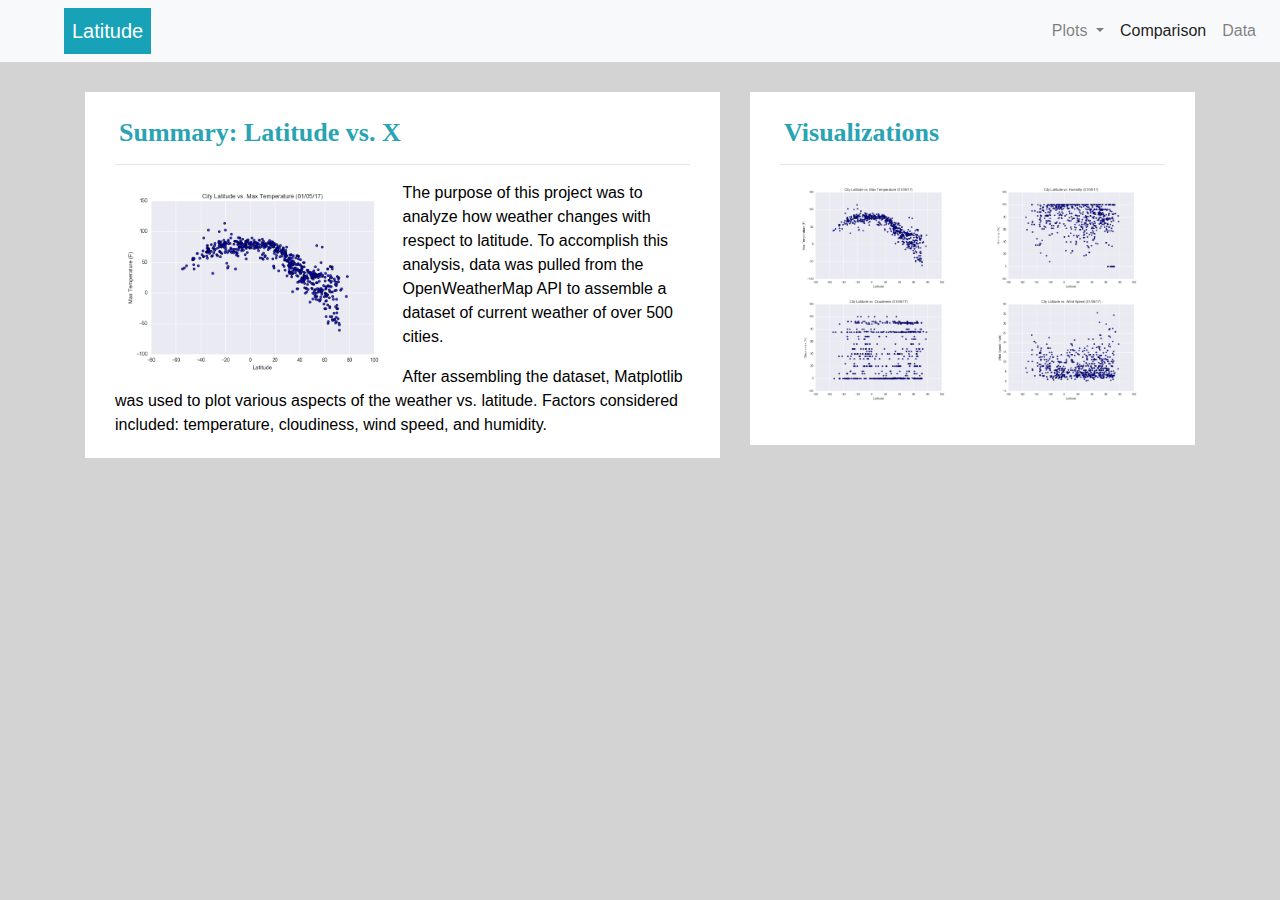
<file: html/index.html>
<!DOCTYPE html>


<html lang="en">
  <head>
    <meta charset="UTF-8" />
    <title>Web Challenge</title>

    <!-- Bring in our bootstrap stylesheet -->
    <link rel="stylesheet" href="https://stackpath.bootstrapcdn.com/bootstrap/4.3.1/css/bootstrap.min.css"
    integrity="sha384-ggOyR0iXCbMQv3Xipma34MD+dH/1fQ784/j6cY/iJTQUOhcWr7x9JvoRxT2MZw1T" crossorigin="anonymous">

    <script src="https://code.jquery.com/jquery-3.3.1.slim.min.js" integrity="sha384-q8i/X+965DzO0rT7abK41JStQIAqVgRVzpbzo5smXKp4YfRvH+8abtTE1Pi6jizo" crossorigin="anonymous"></script>
    <script src="https://cdnjs.cloudflare.com/ajax/libs/popper.js/1.14.7/umd/popper.min.js" integrity="sha384-UO2eT0CpHqdSJQ6hJty5KVphtPhzWj9WO1clHTMGa3JDZwrnQq4sF86dIHNDz0W1" crossorigin="anonymous"></script>
    <script src="https://stackpath.bootstrapcdn.com/bootstrap/4.3.1/js/bootstrap.min.js" integrity="sha384-JjSmVgyd0p3pXB1rRibZUAYoIIy6OrQ6VrjIEaFf/nJGzIxFDsf4x0xIM+B07jRM" crossorigin="anonymous"></script>

    <link rel="stylesheet" href="style.css">
  </head>

  <body>

   <!-- Define the Navigation Bar --> 

    <nav class="navbar navbar-expand-lg navbar-light bg-light">
      <a class="navbar-brand d-inline p-2 ml-5 bg-info text-white mb-0 pb-0" href="./index.html">Latitude</a>
      
      <button class="navbar-toggler" type="button" data-toggle="collapse" data-target="#navbarSupportedContent" aria-controls="navbarSupportedContent" aria-expanded="false" aria-label="Toggle navigation">
        <span class="navbar-toggler-icon"></span>
      </button>

       
      <div class="collapse navbar-collapse" id="navbarSupportedContent">
     
				<ul class="nav navbar-nav ml-auto">  
        	<li class="nav-item dropdown">
            <a class="nav-link dropdown-toggle" href="#" id="navbarDropdown" role="button" data-toggle="dropdown" 
            aria-haspopup="true" aria-expanded="false">
              Plots
            </a>
            <div class="dropdown-menu" aria-labelledby="navbarDropdown">
              <a class="dropdown-item" href="./temp.html">Temperature Plot</a>
              <a class="dropdown-item" href="./humidity.html">Humidity Plot</a>
              <a class="dropdown-item" href="./clouds.html">Cloudiness Plot</a>
              <a class="dropdown-item" href="./wind.html">Windspeed Plot</a>
            </div>
          </li>
					
					<li class="nav-item active">
            <a class="nav-link" href="./comparison.html">Comparison <span class="sr-only">(current)</span></a>
					</li>
					
          <li class="nav-item">
            <a class="nav-link" href="./data.html">Data</a>
          </li>

        </ul>
                    
      </div>
    </nav>

<!-- define the container to hold the temperature plot with description and the visualizations plots -->
<!-- this first section creates the example plot and the description -->   

  <div class="container">
    <section class="row">
      <div class="col-lg-7 col-md-12">
          <div class="plot-content">
            <h1 class="plot-header">Summary: Latitude vs. X</h1>
            <hr>
            <img src="./visualizations/temperature_plot.png" alt="Latitude vs. Temperature" id="landing-image">

            <p>The purpose of this project was to analyze how weather changes with respect to latitude. To accomplish this analysis, data was pulled from the OpenWeatherMap API to assemble a dataset of current weather of over 500 cities.</p>
            <p>After assembling the dataset, Matplotlib was used to plot various aspects of the weather vs. latitude. Factors considered included: temperature, cloudiness, wind speed, and humidity.
			</p>
          </div>
        </div>
      
<!-- this section creates the visualization plots on the right --> 

      <div class="col-lg-5 col-md-12">
        <div class="visplot-content">
          <h2 class="plot-header">Visualizations</h2>
          <hr>
          <div class="container">

            <div class="row">

              <div class="col-lg-6 col-md-3">
                <a href="./temp.html">
                <img src="./visualizations/temperature_plot.png"  alt="Latitude vs. Temperature" id="vis-image">
                </a>
              </div>
          
              <div class="col-lg-6 col-md-3">
                <a href="./humidity.html">
                <img src="./visualizations/humidity_plot.png" alt="Latitude vs. Humidity" id="vis-image">
                </a>
              </div>
          
              <div class="col-lg-6 col-md-3">
                <a href="./clouds.html">
                <img src="./visualizations/clouds_plot.png" alt="Latitude vs. Cloudiness" id="vis-image">
                </a>
              </div>

              <div class="col-lg-6 col-md-3">
                <a href="./wind.html">
                <img src="./visualizations/wind_plot.png" alt="Latitude vs. Wind Speed" id="vis-image">
                </a>
              </div>
            </div>  
        </div>
        
        </div>
      </div>
  </div>  

  </body>
    

</html>
</file>
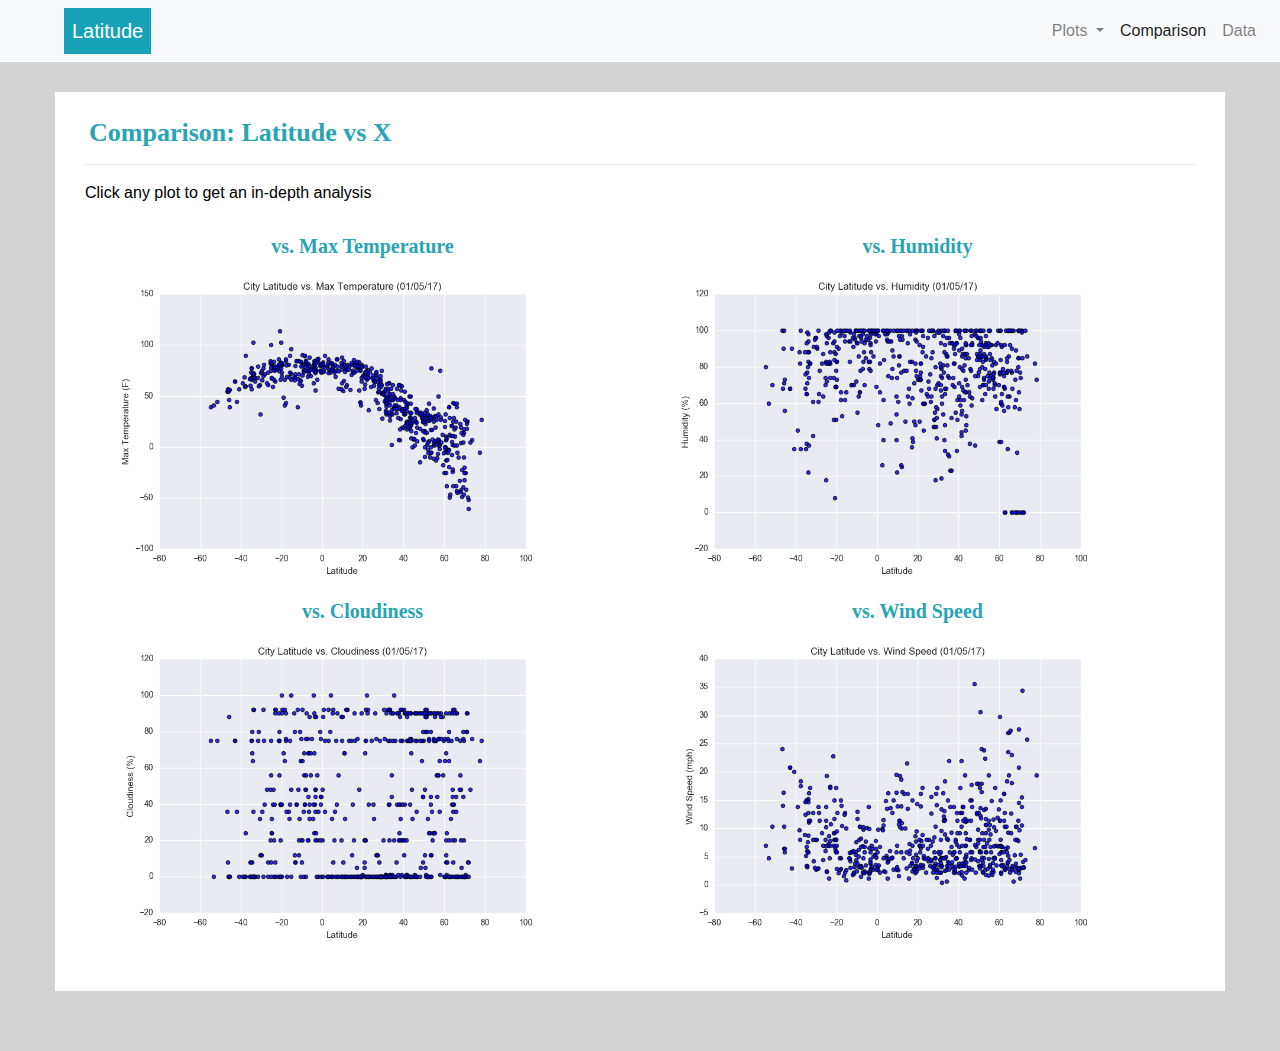
<file: html/comparison.html>
<!DOCTYPE html>


<html lang="en">
  <head>
    <meta charset="UTF-8" />
    <title>Web Challenge</title>

    <!-- Bring in our bootstrap stylesheet -->
    <link rel="stylesheet" href="https://stackpath.bootstrapcdn.com/bootstrap/4.3.1/css/bootstrap.min.css"
    integrity="sha384-ggOyR0iXCbMQv3Xipma34MD+dH/1fQ784/j6cY/iJTQUOhcWr7x9JvoRxT2MZw1T" crossorigin="anonymous">

    <script src="https://code.jquery.com/jquery-3.3.1.slim.min.js" integrity="sha384-q8i/X+965DzO0rT7abK41JStQIAqVgRVzpbzo5smXKp4YfRvH+8abtTE1Pi6jizo" crossorigin="anonymous"></script>
    <script src="https://cdnjs.cloudflare.com/ajax/libs/popper.js/1.14.7/umd/popper.min.js" integrity="sha384-UO2eT0CpHqdSJQ6hJty5KVphtPhzWj9WO1clHTMGa3JDZwrnQq4sF86dIHNDz0W1" crossorigin="anonymous"></script>
    <script src="https://stackpath.bootstrapcdn.com/bootstrap/4.3.1/js/bootstrap.min.js" integrity="sha384-JjSmVgyd0p3pXB1rRibZUAYoIIy6OrQ6VrjIEaFf/nJGzIxFDsf4x0xIM+B07jRM" crossorigin="anonymous"></script>

    <link rel="stylesheet" href="style.css">
  </head>

  <body>

  <!-- Define the Navigation Bar -->  
  
    <nav class="navbar navbar-expand-lg navbar-light bg-light">
      <a class="navbar-brand d-inline p-2 ml-5 bg-info text-white mb-0" href="./index.html">Latitude</a>

      <button class="navbar-toggler" type="button" data-toggle="collapse" data-target="#navbarSupportedContent" aria-controls="navbarSupportedContent" aria-expanded="false" aria-label="Toggle navigation">
        <span class="navbar-toggler-icon"></span>
      </button>
  
			        
      <div class="collapse navbar-collapse" id="navbarSupportedContent">
        <!--<ul class="navbar-nav mr-auto"> -->
				<ul class=" nav navbar-nav ml-auto">  
        	<li class="nav-item dropdown">
            <a class="nav-link dropdown-toggle" href="#" id="navbarDropdown" role="button" data-toggle="dropdown" aria-haspopup="true" aria-expanded="false">
              Plots
            </a>
            <div class="dropdown-menu" aria-labelledby="navbarDropdown">
              <a class="dropdown-item" href="./temp.html">Temperature Plot</a>
              <a class="dropdown-item" href="./humidity.html">Humidity Plot</a>
              <a class="dropdown-item" href="./clouds.html">Cloudiness Plot</a>
              <a class="dropdown-item" href="./wind.html">Windspeed Plot</a>
              <div class="dropdown-divider"></div>
              <a class="dropdown-item" href="./index.html">Back to Home Page</a>
            </div>
          </li>
					
					<li class="nav-item active">
            <a class="nav-link" href="./comparison.html">Comparison <span class="sr-only">(current)</span></a>
					</li>
					
          <li class="nav-item">
            <a class="nav-link" href="./data.html">Data</a>
          </li>

        </ul>
                    
      </div>
    </nav>


    
<!-- this section creates the comparison plots on the right --> 

    <div class="col-12">
      <div class="compplot-content">
        <h2 class="plot-header">Comparison: Latitude vs X</h2>
        <hr>

        <p> Click any plot to get an in-depth analysis</p>

        <div class="container">

          <div class="row">

            <div class="col-lg-6 col-md-12">
              <div class="comp-title">vs. Max Temperature</div>
              <a href="./temp.html">
                <img src="./visualizations/temperature_plot.png"  alt="Latitude vs. Temperature" id="comp-image" >
              </a>
            </div>
            
        
            <div class="col-lg-6 col-md-12">
              <div class="comp-title">vs. Humidity</div>
              <a href="./humidity.html">
              <img src="./visualizations/humidity_plot.png" alt="Latitude vs. Humidity" id="comp-image">
              </a>
            </div>
        
            <div class="col-lg-6 col-md-12">
              <div class="comp-title">vs. Cloudiness</div>
              <a href="./clouds.html">
              <img src="./visualizations/clouds_plot.png" alt="Latitude vs. Cloudiness" id="comp-image">
              </a>
            </div>

            <div class="col-lg-6 col-md-12">
              <div class="comp-title">vs. Wind Speed</div>
              <a href="./wind.html">
              <img src="./visualizations/wind_plot.png" alt="Latitude vs. Wind Speed" id="comp-image">
              </a>
            </div>
          </div>  
      </div>
      
      </div>
    </div>
</div>  

  </body>
    

</html>
</file>
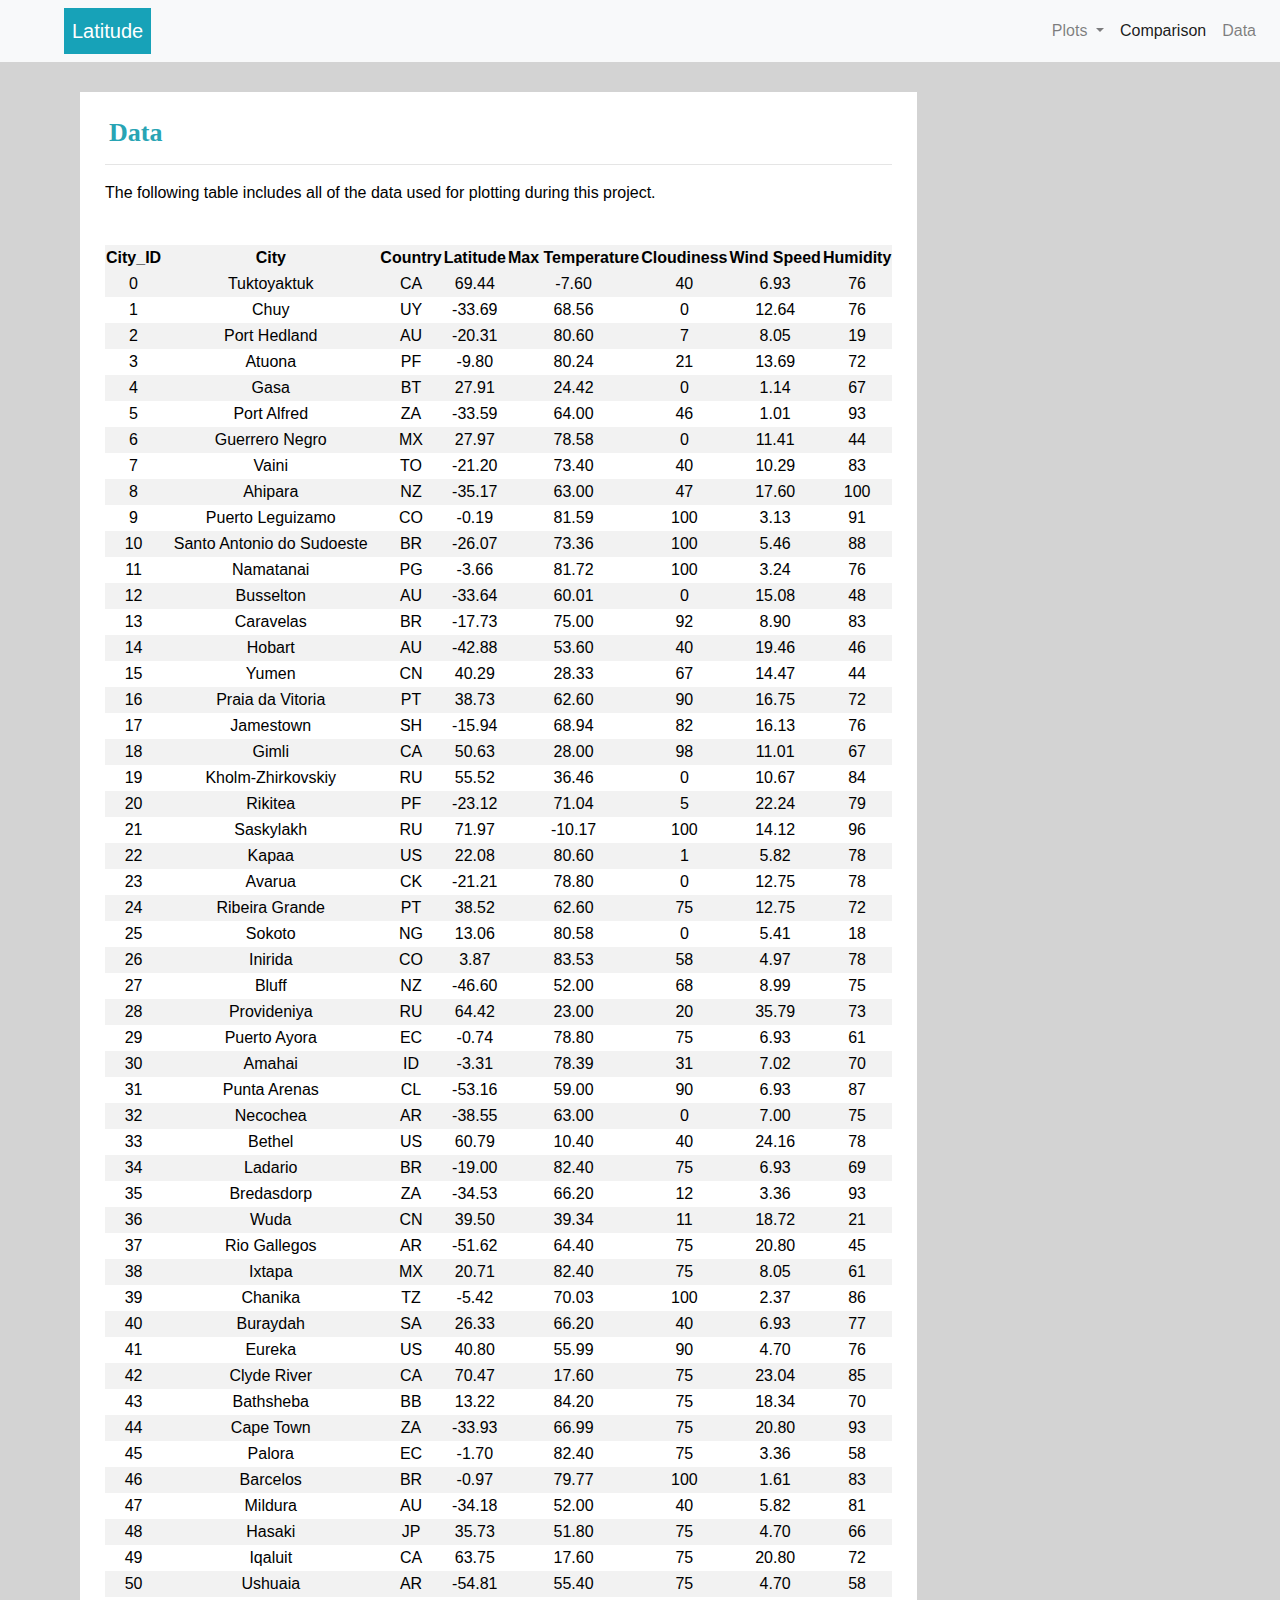
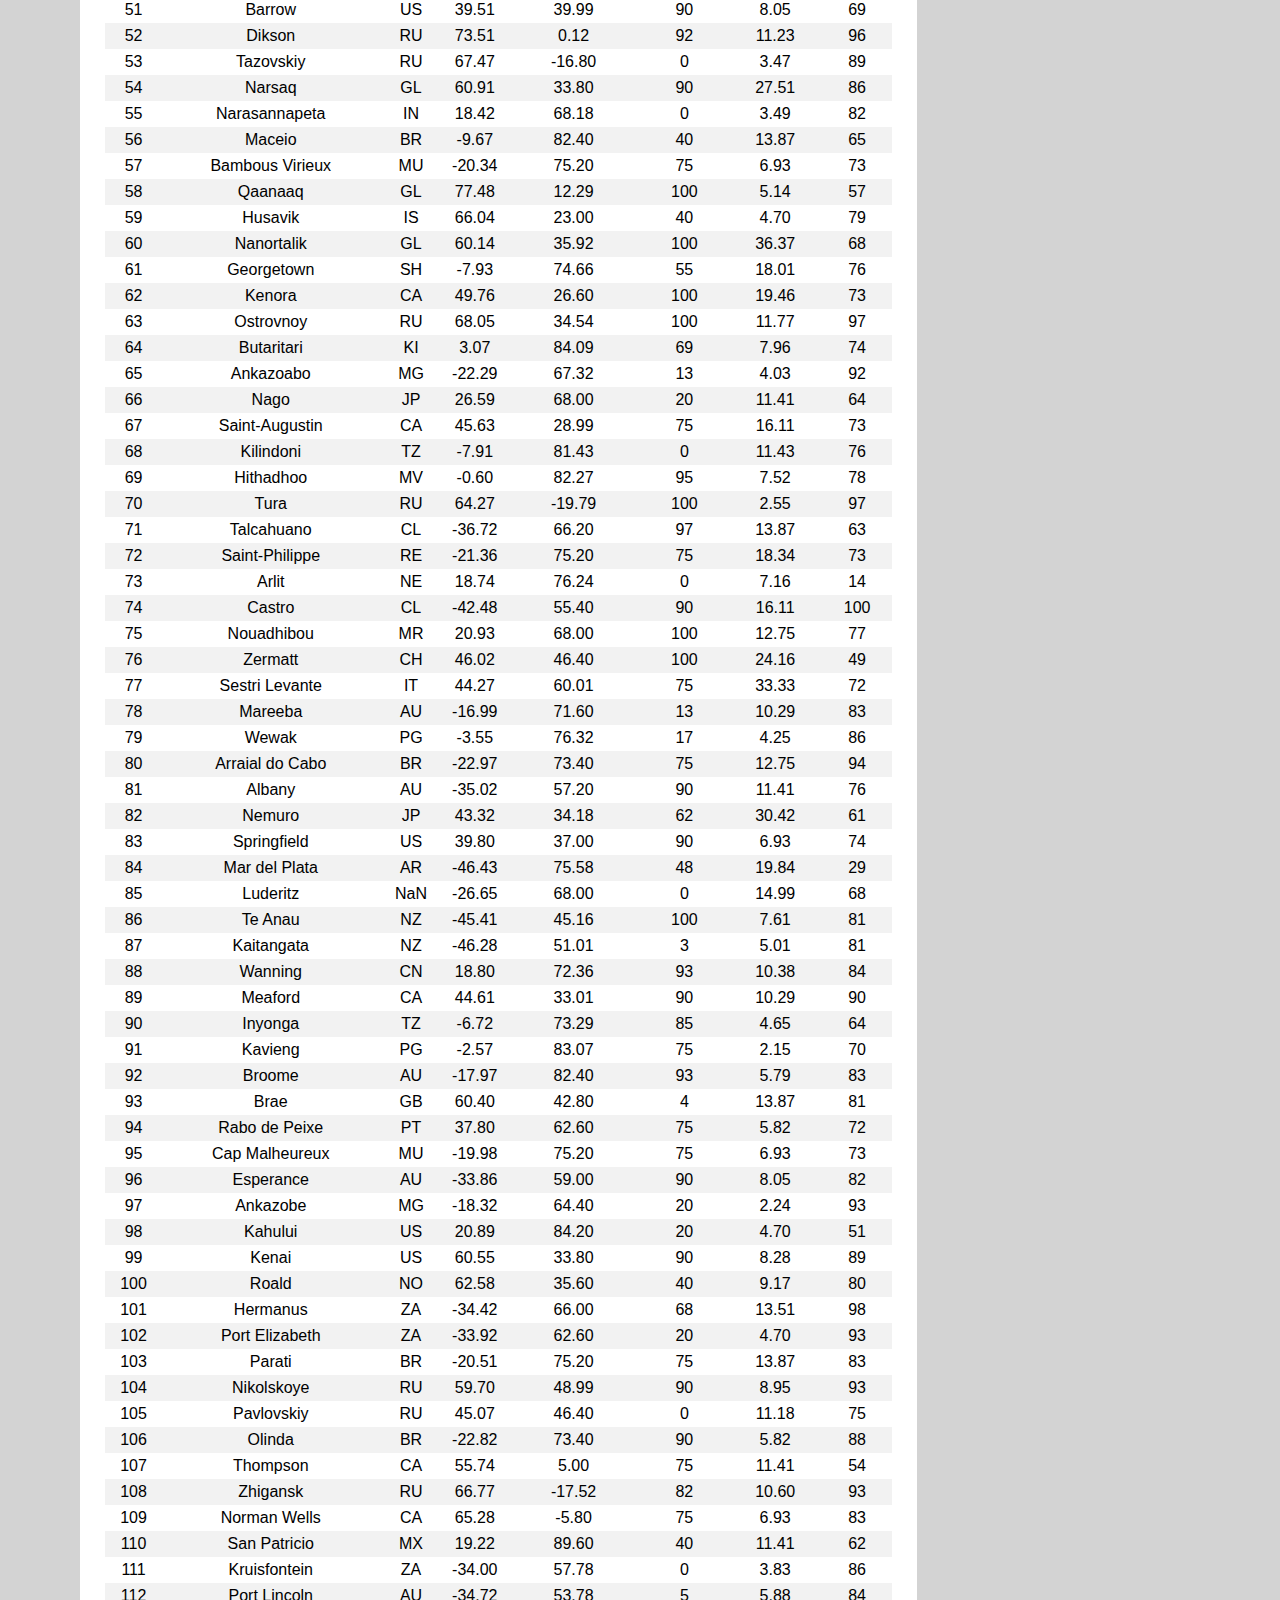
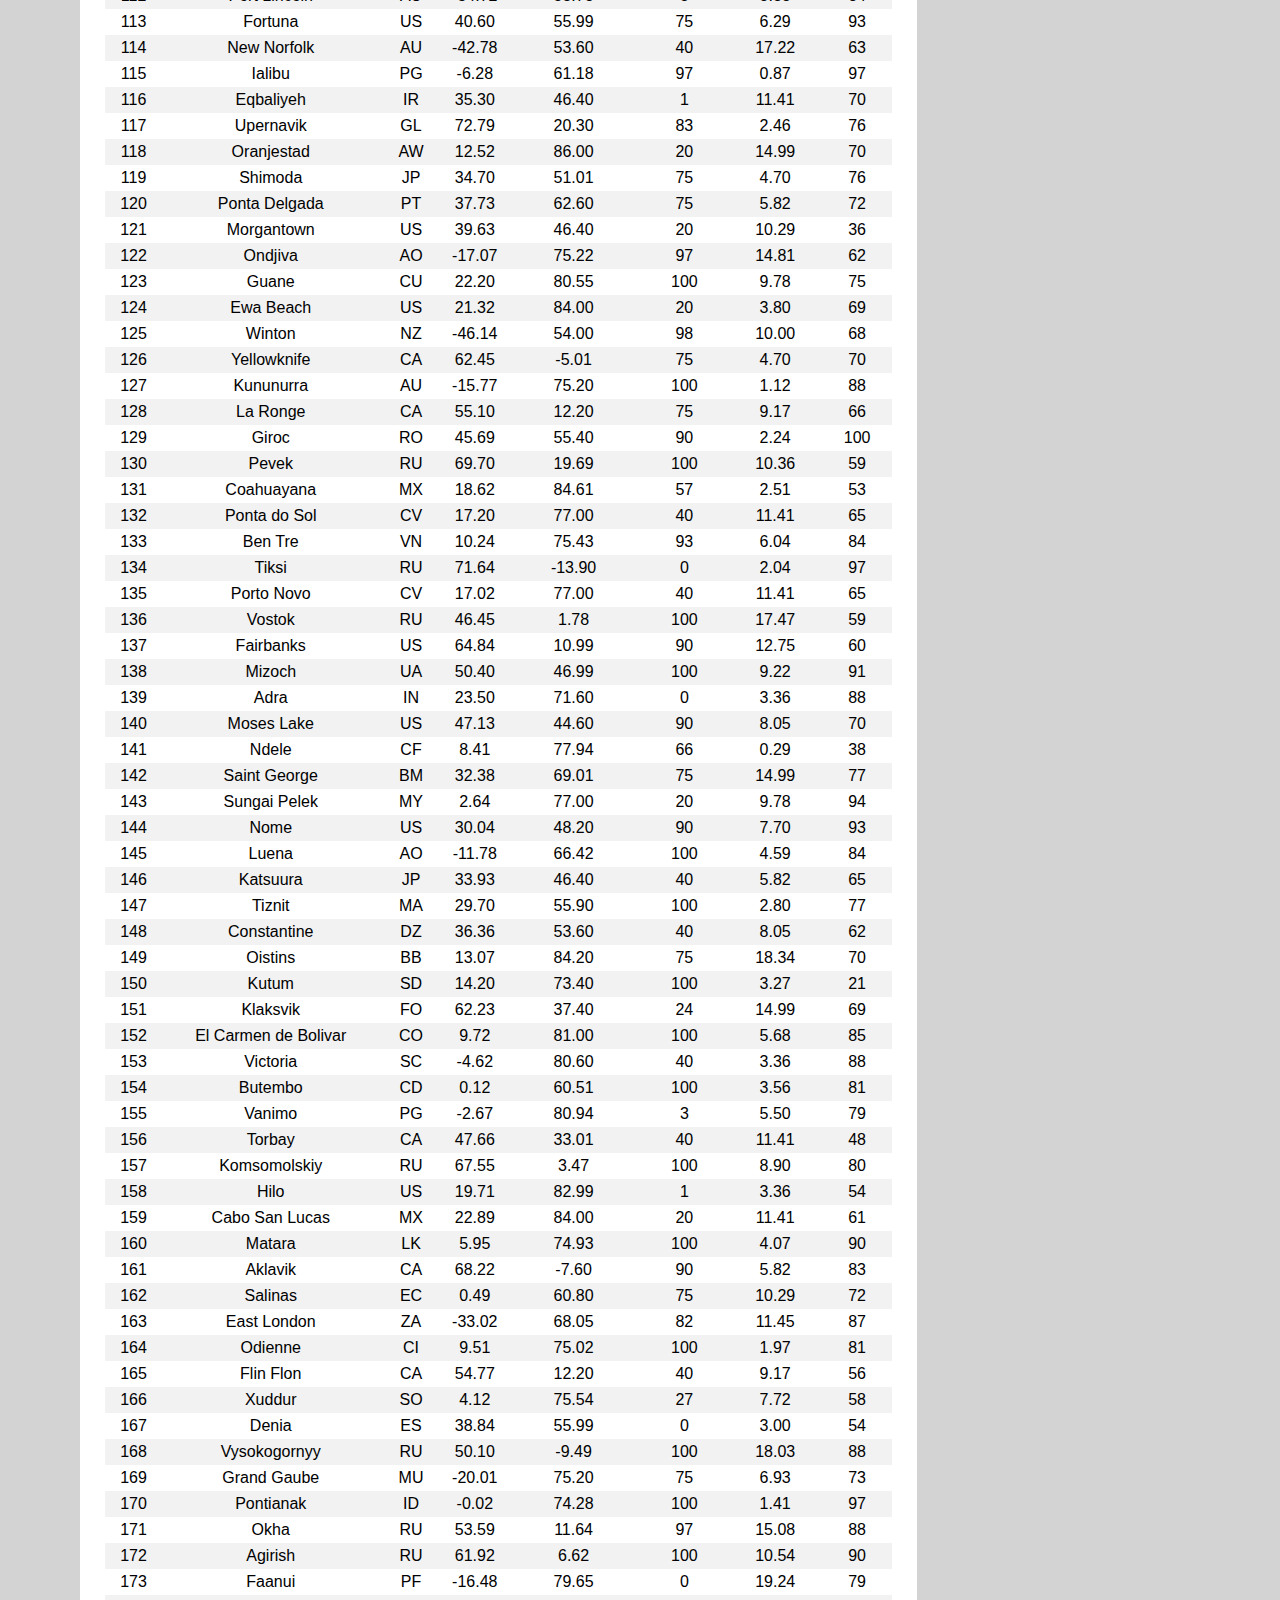
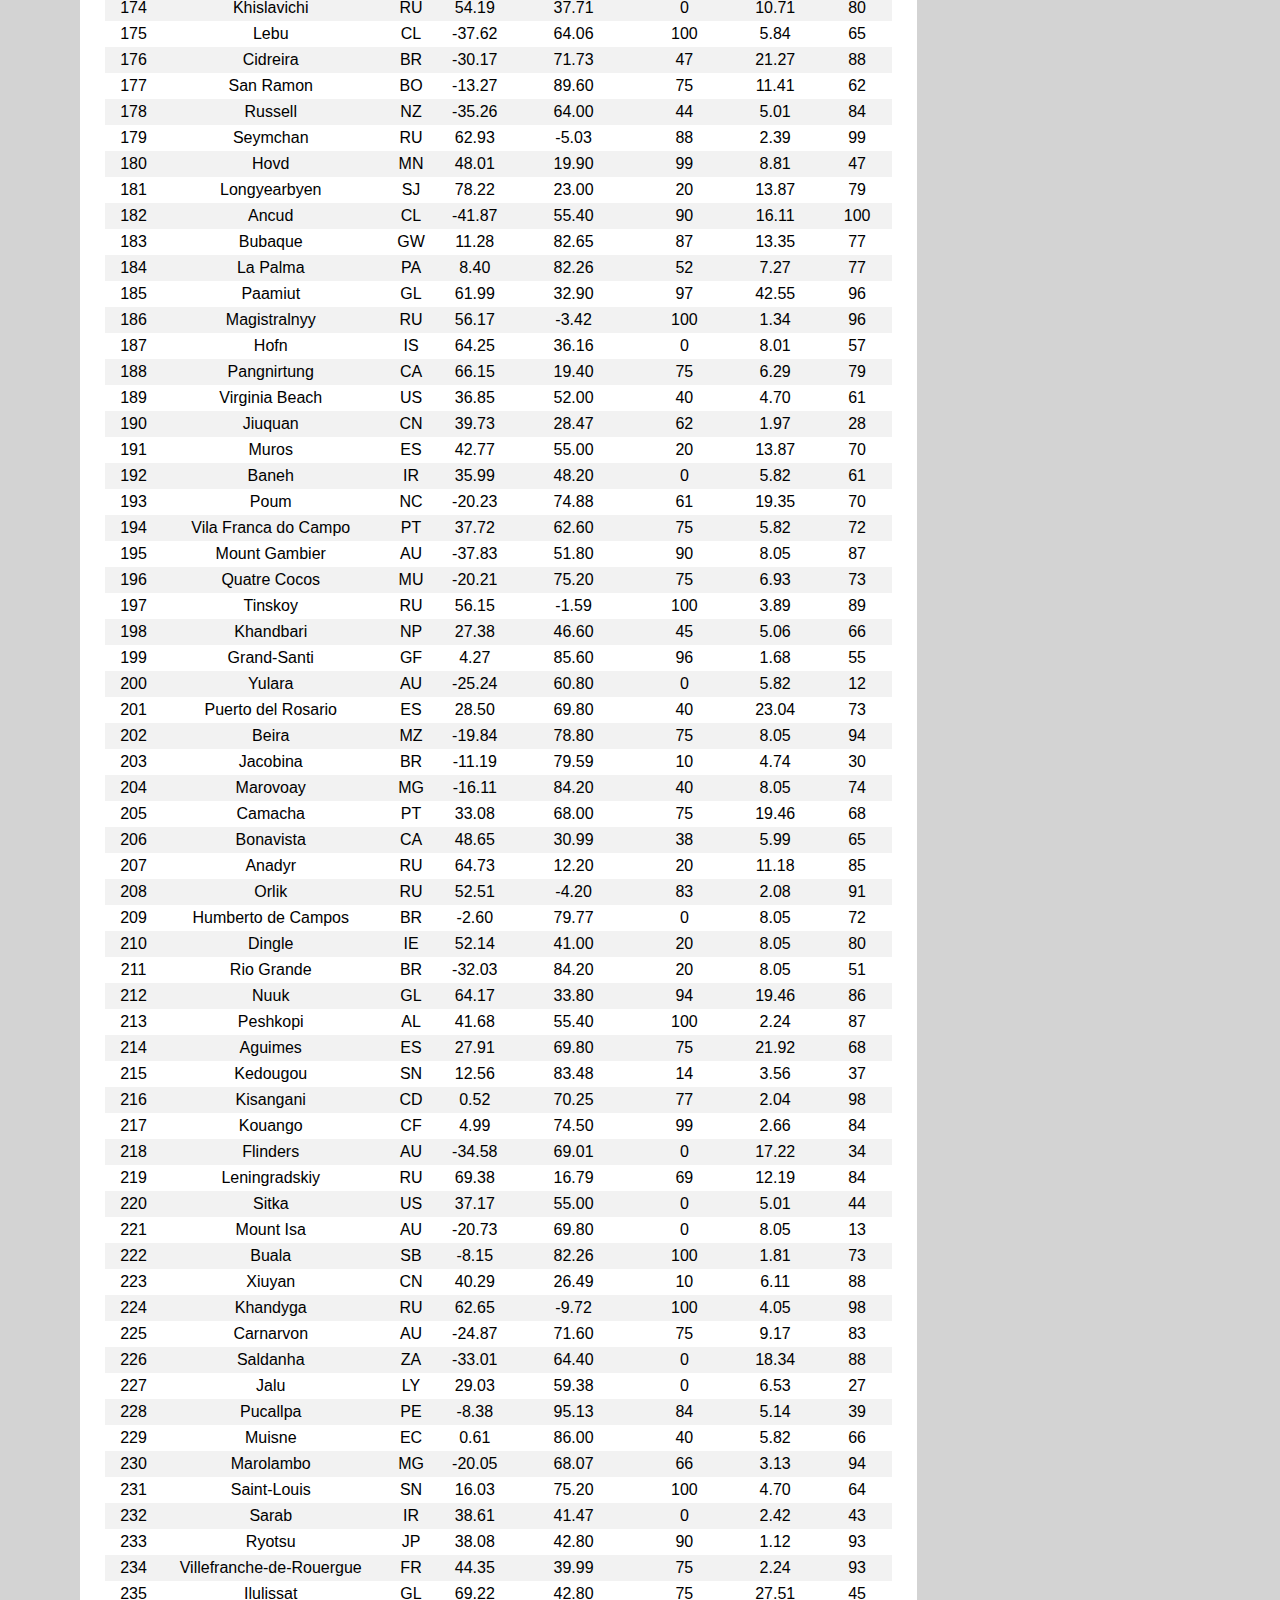
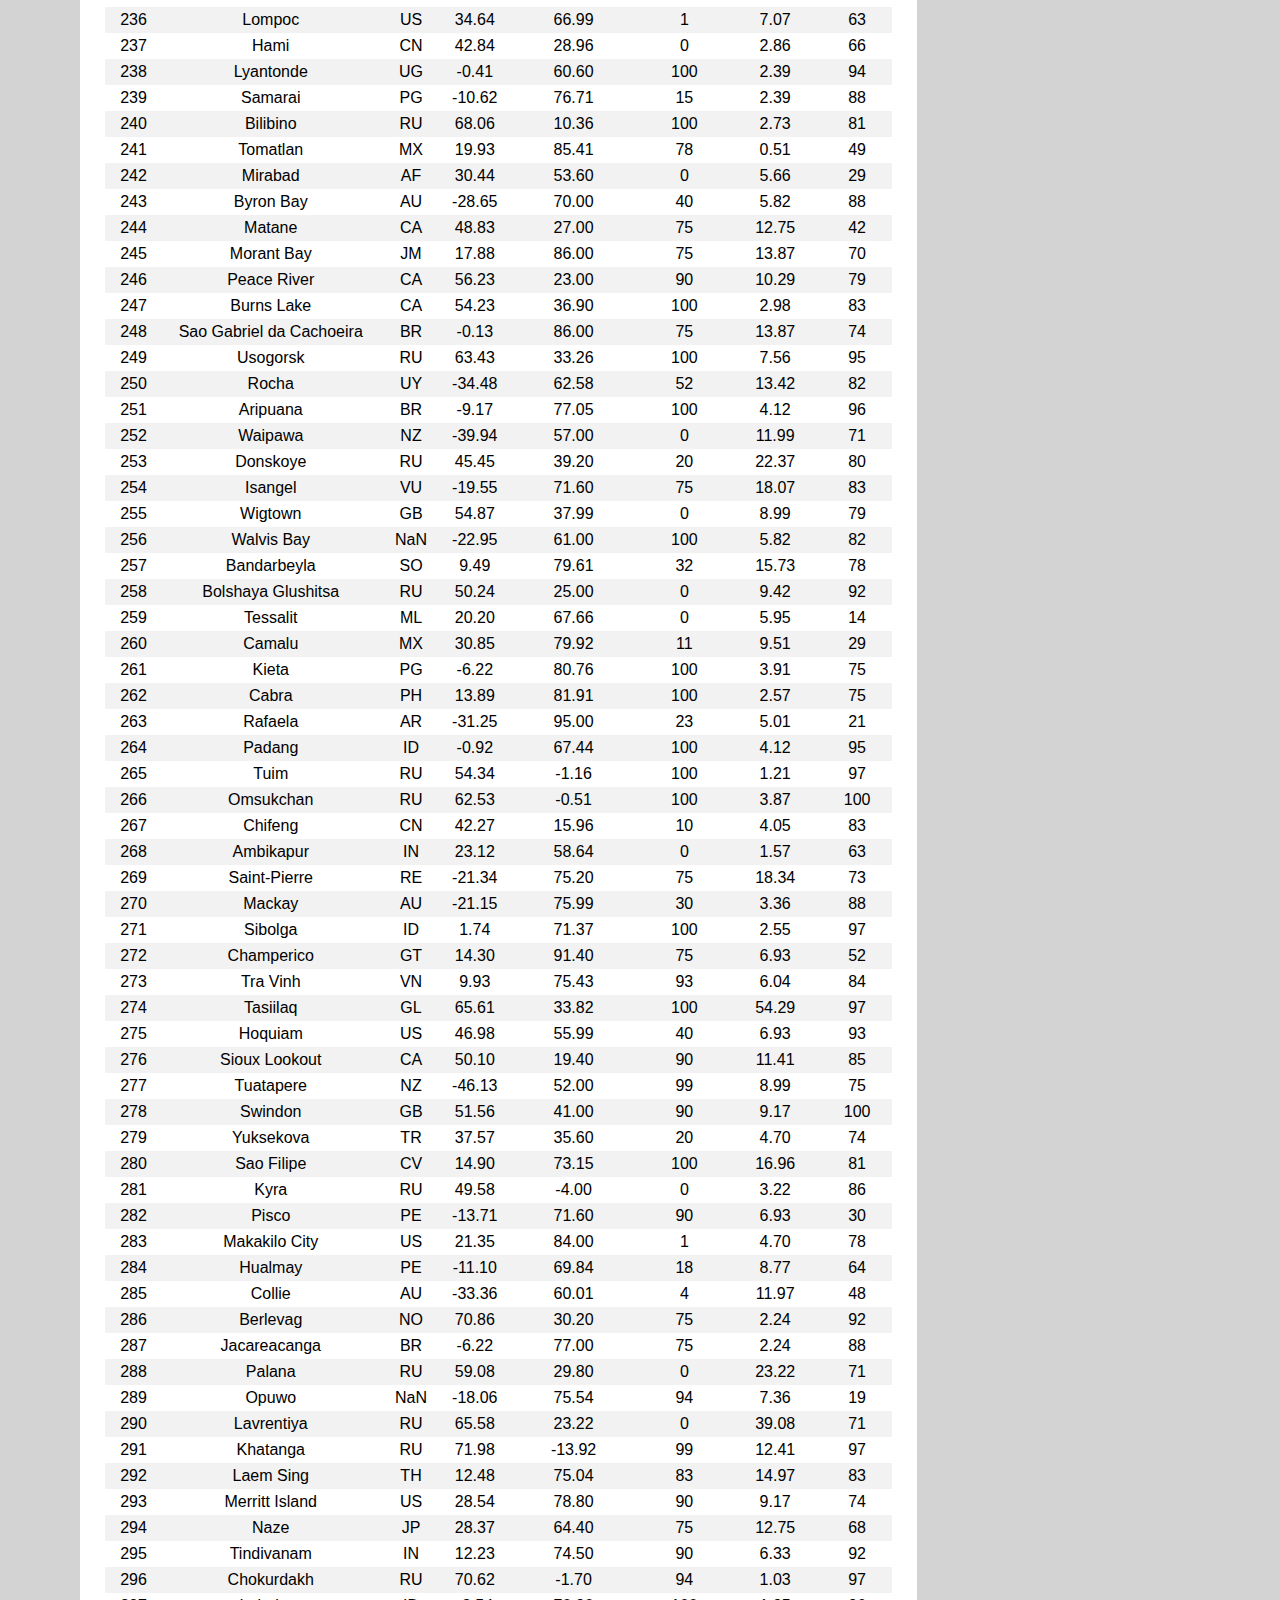
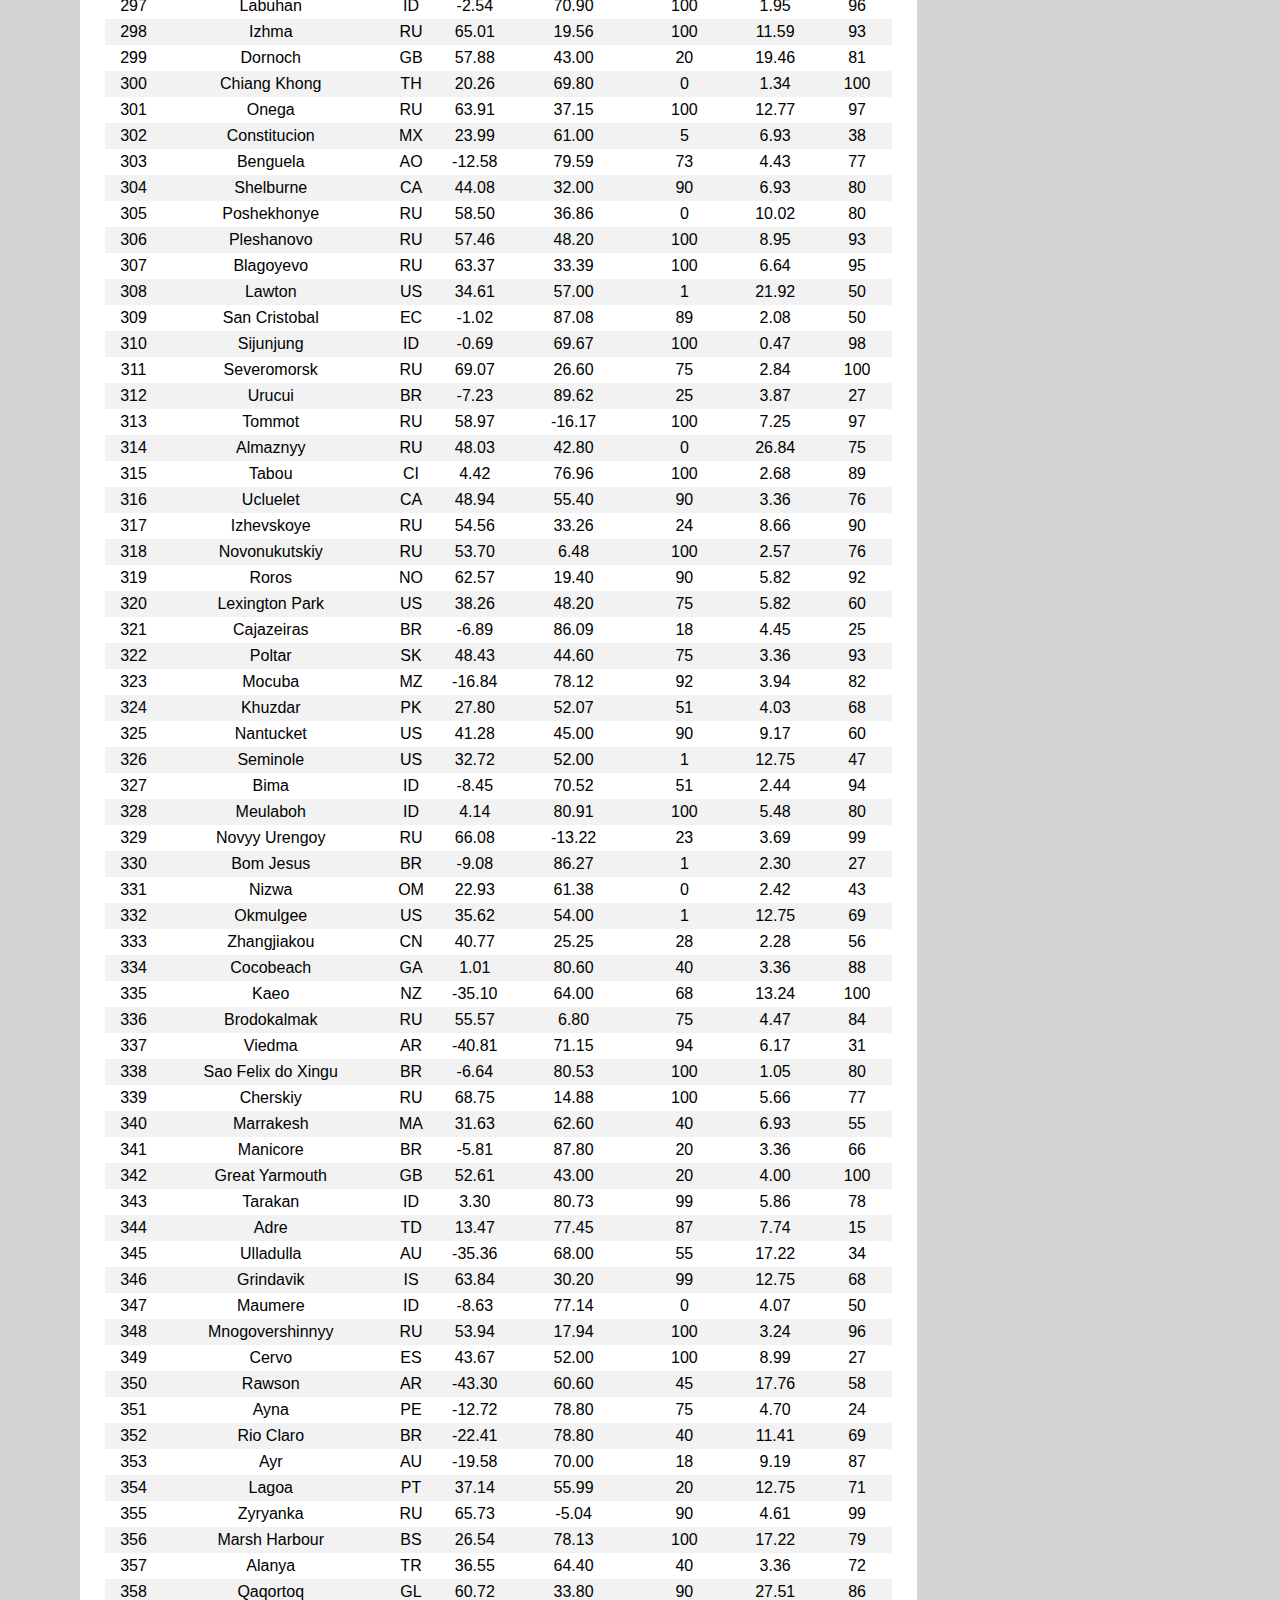
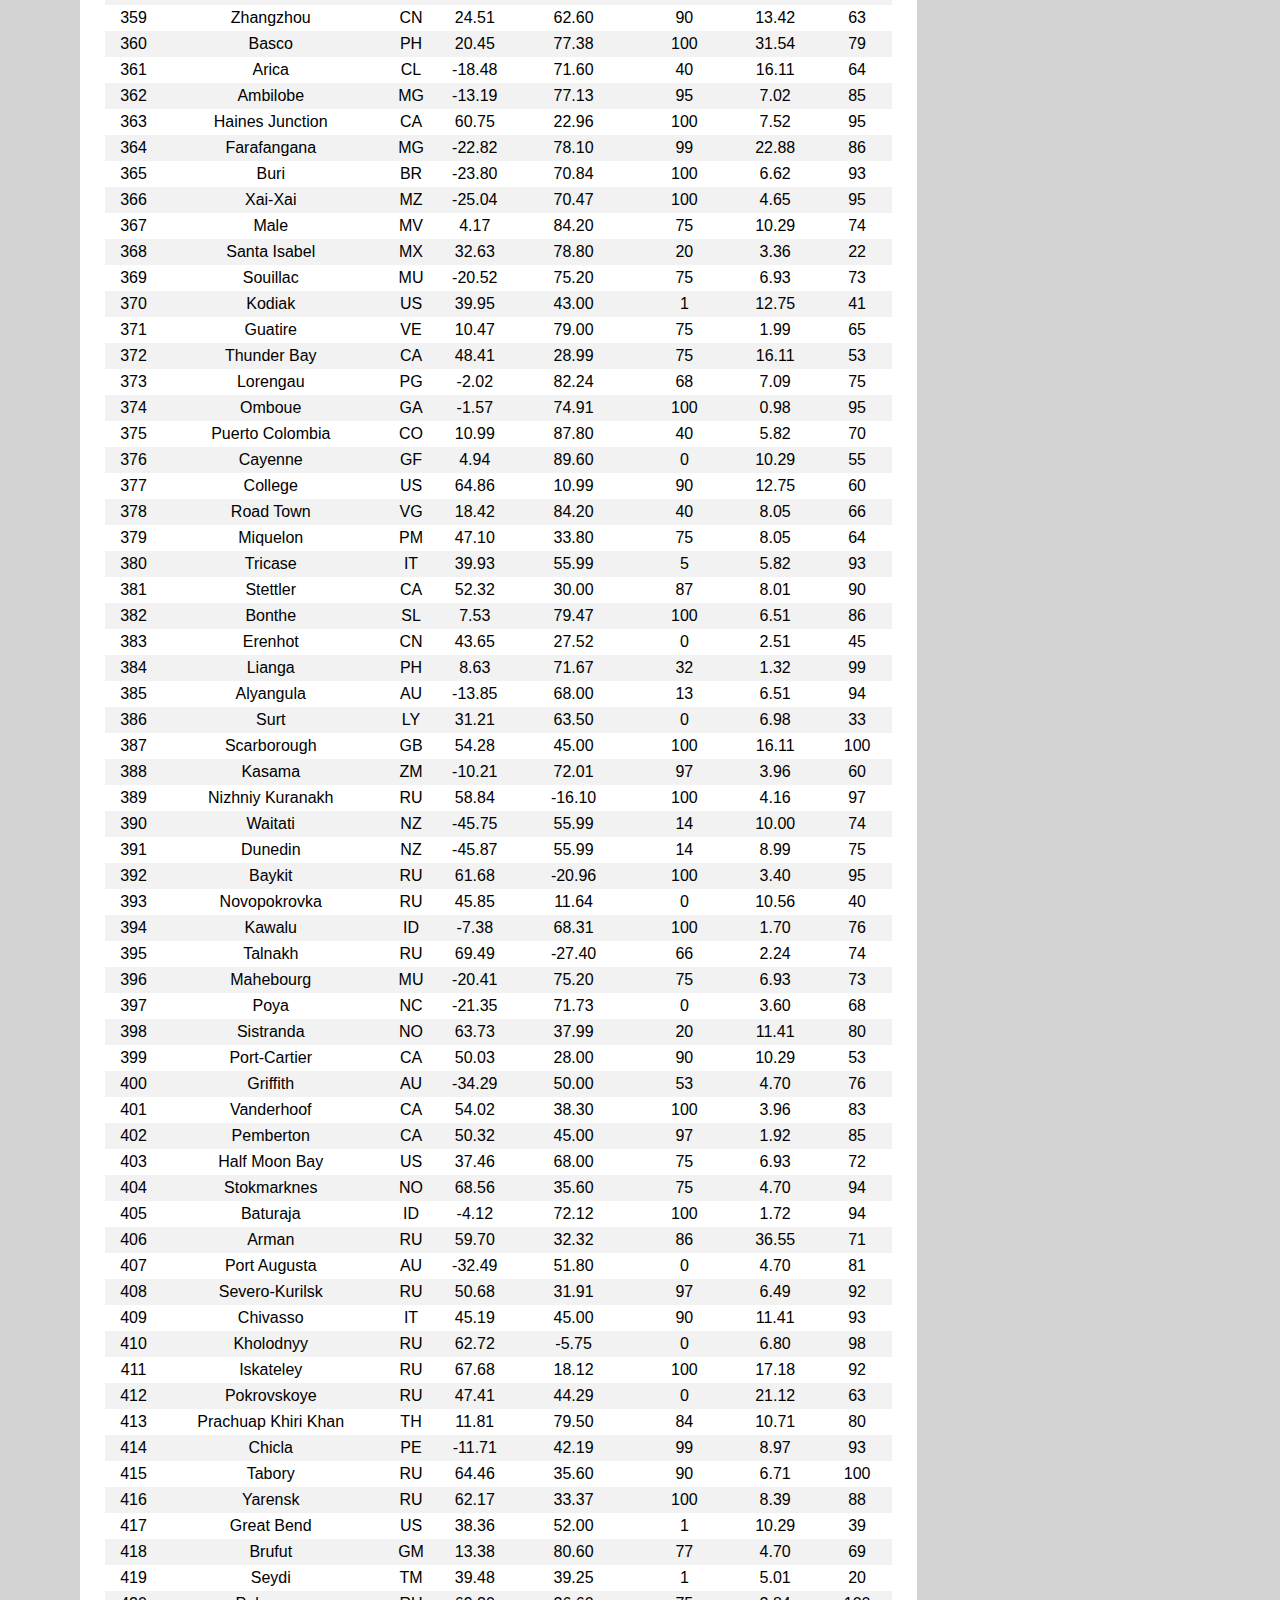
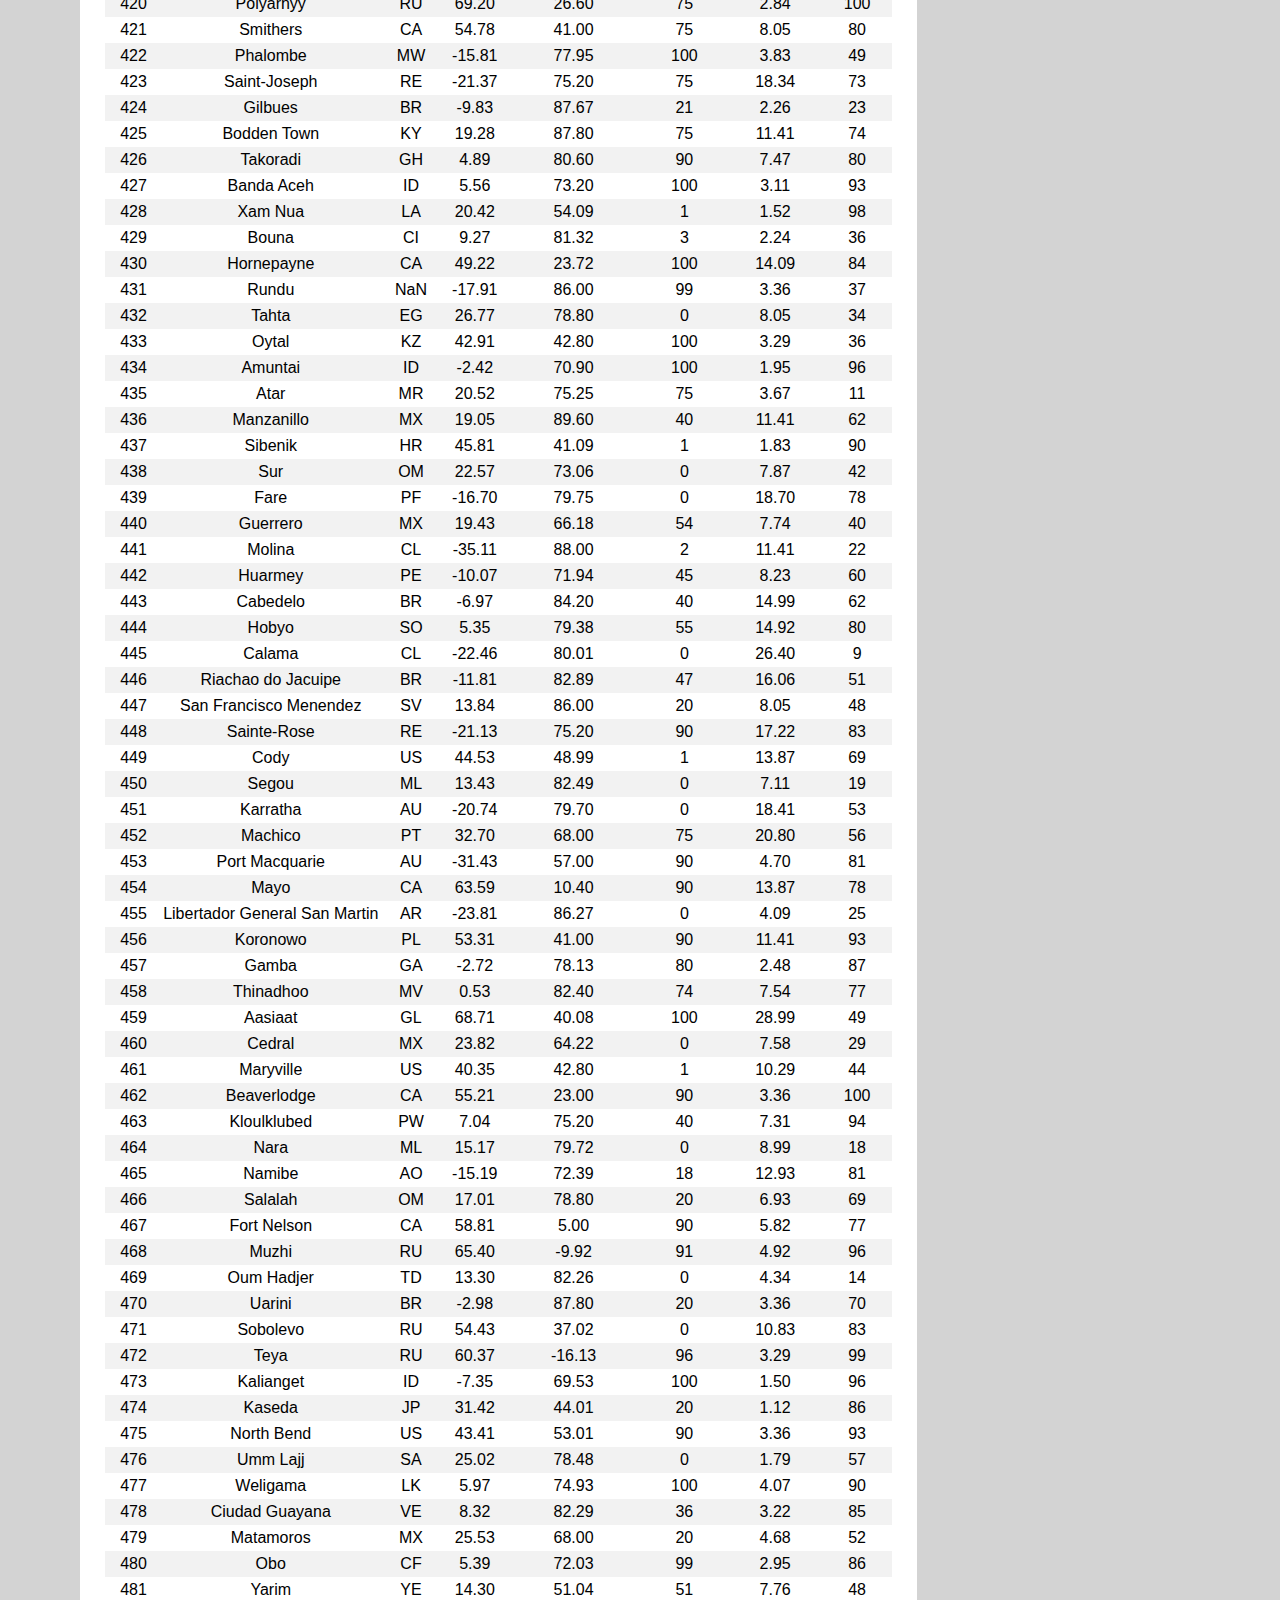
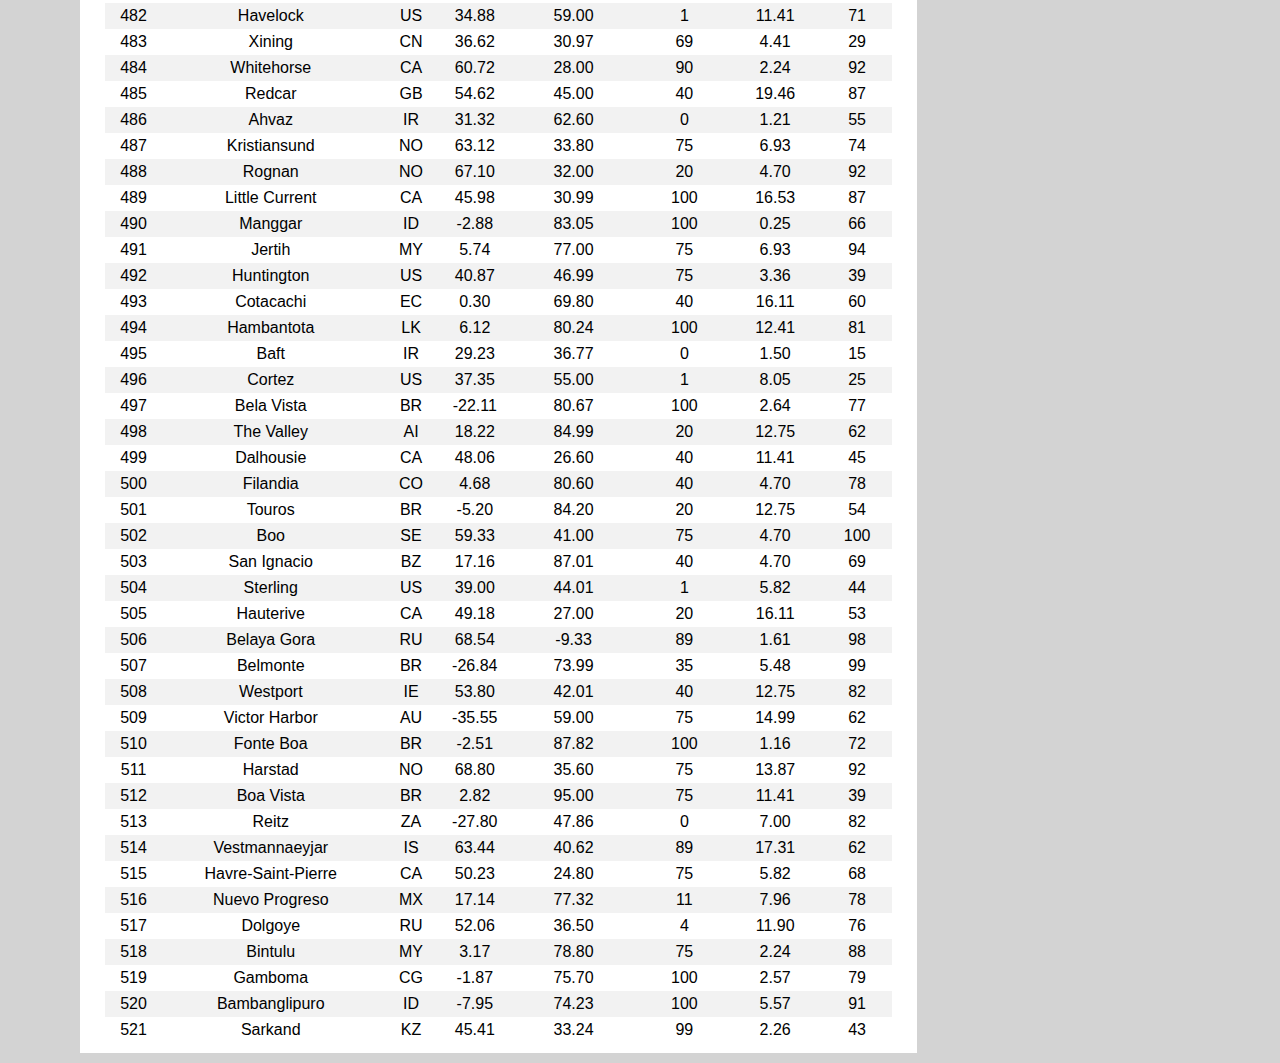
<file: html/data.html>
<!DOCTYPE html>


<html lang="en">
  <head>
    <meta charset="UTF-8" />
    <title>Web Challenge</title>

    <!-- Bring in our bootstrap stylesheet -->
    <link rel="stylesheet" href="https://stackpath.bootstrapcdn.com/bootstrap/4.3.1/css/bootstrap.min.css"
    integrity="sha384-ggOyR0iXCbMQv3Xipma34MD+dH/1fQ784/j6cY/iJTQUOhcWr7x9JvoRxT2MZw1T" crossorigin="anonymous">

    <script src="https://code.jquery.com/jquery-3.3.1.slim.min.js" integrity="sha384-q8i/X+965DzO0rT7abK41JStQIAqVgRVzpbzo5smXKp4YfRvH+8abtTE1Pi6jizo" crossorigin="anonymous"></script>
    <script src="https://cdnjs.cloudflare.com/ajax/libs/popper.js/1.14.7/umd/popper.min.js" integrity="sha384-UO2eT0CpHqdSJQ6hJty5KVphtPhzWj9WO1clHTMGa3JDZwrnQq4sF86dIHNDz0W1" crossorigin="anonymous"></script>
    <script src="https://stackpath.bootstrapcdn.com/bootstrap/4.3.1/js/bootstrap.min.js" integrity="sha384-JjSmVgyd0p3pXB1rRibZUAYoIIy6OrQ6VrjIEaFf/nJGzIxFDsf4x0xIM+B07jRM" crossorigin="anonymous"></script>

    <link rel="stylesheet" href="style.css">
  </head>

  <body>

   <!-- Define the Navigation Bar -->  
    
    <nav class="navbar navbar-expand-lg navbar-light bg-light">
      <a class="navbar-brand d-inline p-2 ml-5 bg-info text-white mb-0" href="./index.html">Latitude</a>

      <button class="navbar-toggler" type="button" data-toggle="collapse" data-target="#navbarSupportedContent" aria-controls="navbarSupportedContent" aria-expanded="false" aria-label="Toggle navigation">
        <span class="navbar-toggler-icon"></span>
      </button>
  
			        
      <div class="collapse navbar-collapse" id="navbarSupportedContent">
        
				<ul class=" nav navbar-nav ml-auto">  
        	<li class="nav-item dropdown">
            <a class="nav-link dropdown-toggle" href="#" id="navbarDropdown" role="button" data-toggle="dropdown" aria-haspopup="true" aria-expanded="false">
              Plots
            </a>
            <div class="dropdown-menu" aria-labelledby="navbarDropdown">
              <a class="dropdown-item" href="./temp.html">Temperature Plot</a>
              <a class="dropdown-item" href="./humidity.html">Humidity Plot</a>
              <a class="dropdown-item" href="./clouds.html">Cloudiness Plot</a>
              <a class="dropdown-item" href="./wind.html">Windspeed Plot</a>
              <div class="dropdown-divider"></div>
              <a class="dropdown-item" href="./index.html">Back to Home Page</a>
            </div>
          </li>
					
					<li class="nav-item active">
            <a class="nav-link" href="./comparison.html">Comparison <span class="sr-only">(current)</span></a>
					</li>
					
          <li class="nav-item">
            <a class="nav-link" href="./data.html">Data</a>
          </li>

        </ul>
                    
      </div>
    </nav>

    <!-- Define the table -->

    <div class="container">
      <div class="row">
        <div class="table-content">
          <div class = "col-12"> 
          
           
              <h1 class="plot-header">Data</h1>
              <hr>
              <p>The following table includes all of the data used for plotting during this project.</p>
              <br>
              <table class="table1">
                <thead class="tablehead">
                  <tr>
                    <th>City_ID</th>
                    <th>City</th>
                    <th>Country</th>
                    <th>Latitude</th>
                    <th>Max Temperature</th>
                    <th>Cloudiness</th>
                    <th>Wind Speed</th>
                    <th>Humidity</th>
                  </tr>
                </thead>
                <tbody>
                  <tr>
                    <td>0</td>
                    <td>Tuktoyaktuk</td>
                    <td>CA</td>
                    <td>69.44</td>
                    <td>-7.60</td>
                    <td>40</td>
                    <td>6.93</td>
                    <td>76</td>
                  </tr>
                  <tr>
                    <td>1</td>
                    <td>Chuy</td>
                    <td>UY</td>
                    <td>-33.69</td>
                    <td>68.56</td>
                    <td>0</td>
                    <td>12.64</td>
                    <td>76</td>
                  </tr>
                  <tr>
                    <td>2</td>
                    <td>Port Hedland</td>
                    <td>AU</td>
                    <td>-20.31</td>
                    <td>80.60</td>
                    <td>7</td>
                    <td>8.05</td>
                    <td>19</td>
                  </tr>
                  <tr>
                    <td>3</td>
                    <td>Atuona</td>
                    <td>PF</td>
                    <td>-9.80</td>
                    <td>80.24</td>
                    <td>21</td>
                    <td>13.69</td>
                    <td>72</td>
                  </tr>
                  <tr>
                    <td>4</td>
                    <td>Gasa</td>
                    <td>BT</td>
                    <td>27.91</td>
                    <td>24.42</td>
                    <td>0</td>
                    <td>1.14</td>
                    <td>67</td>
                  </tr>
                  <tr>
                    <td>5</td>
                    <td>Port Alfred</td>
                    <td>ZA</td>
                    <td>-33.59</td>
                    <td>64.00</td>
                    <td>46</td>
                    <td>1.01</td>
                    <td>93</td>
                  </tr>
                  <tr>
                    <td>6</td>
                    <td>Guerrero Negro</td>
                    <td>MX</td>
                    <td>27.97</td>
                    <td>78.58</td>
                    <td>0</td>
                    <td>11.41</td>
                    <td>44</td>
                  </tr>
                  <tr>
                    <td>7</td>
                    <td>Vaini</td>
                    <td>TO</td>
                    <td>-21.20</td>
                    <td>73.40</td>
                    <td>40</td>
                    <td>10.29</td>
                    <td>83</td>
                  </tr>
                  <tr>
                    <td>8</td>
                    <td>Ahipara</td>
                    <td>NZ</td>
                    <td>-35.17</td>
                    <td>63.00</td>
                    <td>47</td>
                    <td>17.60</td>
                    <td>100</td>
                  </tr>
                  <tr>
                    <td>9</td>
                    <td>Puerto Leguizamo</td>
                    <td>CO</td>
                    <td>-0.19</td>
                    <td>81.59</td>
                    <td>100</td>
                    <td>3.13</td>
                    <td>91</td>
                  </tr>
                  <tr>
                    <td>10</td>
                    <td>Santo Antonio do Sudoeste</td>
                    <td>BR</td>
                    <td>-26.07</td>
                    <td>73.36</td>
                    <td>100</td>
                    <td>5.46</td>
                    <td>88</td>
                  </tr>
                  <tr>
                    <td>11</td>
                    <td>Namatanai</td>
                    <td>PG</td>
                    <td>-3.66</td>
                    <td>81.72</td>
                    <td>100</td>
                    <td>3.24</td>
                    <td>76</td>
                  </tr>
                  <tr>
                    <td>12</td>
                    <td>Busselton</td>
                    <td>AU</td>
                    <td>-33.64</td>
                    <td>60.01</td>
                    <td>0</td>
                    <td>15.08</td>
                    <td>48</td>
                  </tr>
                  <tr>
                    <td>13</td>
                    <td>Caravelas</td>
                    <td>BR</td>
                    <td>-17.73</td>
                    <td>75.00</td>
                    <td>92</td>
                    <td>8.90</td>
                    <td>83</td>
                  </tr>
                  <tr>
                    <td>14</td>
                    <td>Hobart</td>
                    <td>AU</td>
                    <td>-42.88</td>
                    <td>53.60</td>
                    <td>40</td>
                    <td>19.46</td>
                    <td>46</td>
                  </tr>
                  <tr>
                    <td>15</td>
                    <td>Yumen</td>
                    <td>CN</td>
                    <td>40.29</td>
                    <td>28.33</td>
                    <td>67</td>
                    <td>14.47</td>
                    <td>44</td>
                  </tr>
                  <tr>
                    <td>16</td>
                    <td>Praia da Vitoria</td>
                    <td>PT</td>
                    <td>38.73</td>
                    <td>62.60</td>
                    <td>90</td>
                    <td>16.75</td>
                    <td>72</td>
                  </tr>
                  <tr>
                    <td>17</td>
                    <td>Jamestown</td>
                    <td>SH</td>
                    <td>-15.94</td>
                    <td>68.94</td>
                    <td>82</td>
                    <td>16.13</td>
                    <td>76</td>
                  </tr>
                  <tr>
                    <td>18</td>
                    <td>Gimli</td>
                    <td>CA</td>
                    <td>50.63</td>
                    <td>28.00</td>
                    <td>98</td>
                    <td>11.01</td>
                    <td>67</td>
                  </tr>
                  <tr>
                    <td>19</td>
                    <td>Kholm-Zhirkovskiy</td>
                    <td>RU</td>
                    <td>55.52</td>
                    <td>36.46</td>
                    <td>0</td>
                    <td>10.67</td>
                    <td>84</td>
                  </tr>
                  <tr>
                    <td>20</td>
                    <td>Rikitea</td>
                    <td>PF</td>
                    <td>-23.12</td>
                    <td>71.04</td>
                    <td>5</td>
                    <td>22.24</td>
                    <td>79</td>
                  </tr>
                  <tr>
                    <td>21</td>
                    <td>Saskylakh</td>
                    <td>RU</td>
                    <td>71.97</td>
                    <td>-10.17</td>
                    <td>100</td>
                    <td>14.12</td>
                    <td>96</td>
                  </tr>
                  <tr>
                    <td>22</td>
                    <td>Kapaa</td>
                    <td>US</td>
                    <td>22.08</td>
                    <td>80.60</td>
                    <td>1</td>
                    <td>5.82</td>
                    <td>78</td>
                  </tr>
                  <tr>
                    <td>23</td>
                    <td>Avarua</td>
                    <td>CK</td>
                    <td>-21.21</td>
                    <td>78.80</td>
                    <td>0</td>
                    <td>12.75</td>
                    <td>78</td>
                  </tr>
                  <tr>
                    <td>24</td>
                    <td>Ribeira Grande</td>
                    <td>PT</td>
                    <td>38.52</td>
                    <td>62.60</td>
                    <td>75</td>
                    <td>12.75</td>
                    <td>72</td>
                  </tr>
                  <tr>
                    <td>25</td>
                    <td>Sokoto</td>
                    <td>NG</td>
                    <td>13.06</td>
                    <td>80.58</td>
                    <td>0</td>
                    <td>5.41</td>
                    <td>18</td>
                  </tr>
                  <tr>
                    <td>26</td>
                    <td>Inirida</td>
                    <td>CO</td>
                    <td>3.87</td>
                    <td>83.53</td>
                    <td>58</td>
                    <td>4.97</td>
                    <td>78</td>
                  </tr>
                  <tr>
                    <td>27</td>
                    <td>Bluff</td>
                    <td>NZ</td>
                    <td>-46.60</td>
                    <td>52.00</td>
                    <td>68</td>
                    <td>8.99</td>
                    <td>75</td>
                  </tr>
                  <tr>
                    <td>28</td>
                    <td>Provideniya</td>
                    <td>RU</td>
                    <td>64.42</td>
                    <td>23.00</td>
                    <td>20</td>
                    <td>35.79</td>
                    <td>73</td>
                  </tr>
                  <tr>
                    <td>29</td>
                    <td>Puerto Ayora</td>
                    <td>EC</td>
                    <td>-0.74</td>
                    <td>78.80</td>
                    <td>75</td>
                    <td>6.93</td>
                    <td>61</td>
                  </tr>
                  <tr>
                    <td>30</td>
                    <td>Amahai</td>
                    <td>ID</td>
                    <td>-3.31</td>
                    <td>78.39</td>
                    <td>31</td>
                    <td>7.02</td>
                    <td>70</td>
                  </tr>
                  <tr>
                    <td>31</td>
                    <td>Punta Arenas</td>
                    <td>CL</td>
                    <td>-53.16</td>
                    <td>59.00</td>
                    <td>90</td>
                    <td>6.93</td>
                    <td>87</td>
                  </tr>
                  <tr>
                    <td>32</td>
                    <td>Necochea</td>
                    <td>AR</td>
                    <td>-38.55</td>
                    <td>63.00</td>
                    <td>0</td>
                    <td>7.00</td>
                    <td>75</td>
                  </tr>
                  <tr>
                    <td>33</td>
                    <td>Bethel</td>
                    <td>US</td>
                    <td>60.79</td>
                    <td>10.40</td>
                    <td>40</td>
                    <td>24.16</td>
                    <td>78</td>
                  </tr>
                  <tr>
                    <td>34</td>
                    <td>Ladario</td>
                    <td>BR</td>
                    <td>-19.00</td>
                    <td>82.40</td>
                    <td>75</td>
                    <td>6.93</td>
                    <td>69</td>
                  </tr>
                  <tr>
                    <td>35</td>
                    <td>Bredasdorp</td>
                    <td>ZA</td>
                    <td>-34.53</td>
                    <td>66.20</td>
                    <td>12</td>
                    <td>3.36</td>
                    <td>93</td>
                  </tr>
                  <tr>
                    <td>36</td>
                    <td>Wuda</td>
                    <td>CN</td>
                    <td>39.50</td>
                    <td>39.34</td>
                    <td>11</td>
                    <td>18.72</td>
                    <td>21</td>
                  </tr>
                  <tr>
                    <td>37</td>
                    <td>Rio Gallegos</td>
                    <td>AR</td>
                    <td>-51.62</td>
                    <td>64.40</td>
                    <td>75</td>
                    <td>20.80</td>
                    <td>45</td>
                  </tr>
                  <tr>
                    <td>38</td>
                    <td>Ixtapa</td>
                    <td>MX</td>
                    <td>20.71</td>
                    <td>82.40</td>
                    <td>75</td>
                    <td>8.05</td>
                    <td>61</td>
                  </tr>
                  <tr>
                    <td>39</td>
                    <td>Chanika</td>
                    <td>TZ</td>
                    <td>-5.42</td>
                    <td>70.03</td>
                    <td>100</td>
                    <td>2.37</td>
                    <td>86</td>
                  </tr>
                  <tr>
                    <td>40</td>
                    <td>Buraydah</td>
                    <td>SA</td>
                    <td>26.33</td>
                    <td>66.20</td>
                    <td>40</td>
                    <td>6.93</td>
                    <td>77</td>
                  </tr>
                  <tr>
                    <td>41</td>
                    <td>Eureka</td>
                    <td>US</td>
                    <td>40.80</td>
                    <td>55.99</td>
                    <td>90</td>
                    <td>4.70</td>
                    <td>76</td>
                  </tr>
                  <tr>
                    <td>42</td>
                    <td>Clyde River</td>
                    <td>CA</td>
                    <td>70.47</td>
                    <td>17.60</td>
                    <td>75</td>
                    <td>23.04</td>
                    <td>85</td>
                  </tr>
                  <tr>
                    <td>43</td>
                    <td>Bathsheba</td>
                    <td>BB</td>
                    <td>13.22</td>
                    <td>84.20</td>
                    <td>75</td>
                    <td>18.34</td>
                    <td>70</td>
                  </tr>
                  <tr>
                    <td>44</td>
                    <td>Cape Town</td>
                    <td>ZA</td>
                    <td>-33.93</td>
                    <td>66.99</td>
                    <td>75</td>
                    <td>20.80</td>
                    <td>93</td>
                  </tr>
                  <tr>
                    <td>45</td>
                    <td>Palora</td>
                    <td>EC</td>
                    <td>-1.70</td>
                    <td>82.40</td>
                    <td>75</td>
                    <td>3.36</td>
                    <td>58</td>
                  </tr>
                  <tr>
                    <td>46</td>
                    <td>Barcelos</td>
                    <td>BR</td>
                    <td>-0.97</td>
                    <td>79.77</td>
                    <td>100</td>
                    <td>1.61</td>
                    <td>83</td>
                  </tr>
                  <tr>
                    <td>47</td>
                    <td>Mildura</td>
                    <td>AU</td>
                    <td>-34.18</td>
                    <td>52.00</td>
                    <td>40</td>
                    <td>5.82</td>
                    <td>81</td>
                  </tr>
                  <tr>
                    <td>48</td>
                    <td>Hasaki</td>
                    <td>JP</td>
                    <td>35.73</td>
                    <td>51.80</td>
                    <td>75</td>
                    <td>4.70</td>
                    <td>66</td>
                  </tr>
                  <tr>
                    <td>49</td>
                    <td>Iqaluit</td>
                    <td>CA</td>
                    <td>63.75</td>
                    <td>17.60</td>
                    <td>75</td>
                    <td>20.80</td>
                    <td>72</td>
                  </tr>
                  <tr>
                    <td>50</td>
                    <td>Ushuaia</td>
                    <td>AR</td>
                    <td>-54.81</td>
                    <td>55.40</td>
                    <td>75</td>
                    <td>4.70</td>
                    <td>58</td>
                  </tr>
                  <tr>
                    <td>51</td>
                    <td>Barrow</td>
                    <td>US</td>
                    <td>39.51</td>
                    <td>39.99</td>
                    <td>90</td>
                    <td>8.05</td>
                    <td>69</td>
                  </tr>
                  <tr>
                    <td>52</td>
                    <td>Dikson</td>
                    <td>RU</td>
                    <td>73.51</td>
                    <td>0.12</td>
                    <td>92</td>
                    <td>11.23</td>
                    <td>96</td>
                  </tr>
                  <tr>
                    <td>53</td>
                    <td>Tazovskiy</td>
                    <td>RU</td>
                    <td>67.47</td>
                    <td>-16.80</td>
                    <td>0</td>
                    <td>3.47</td>
                    <td>89</td>
                  </tr>
                  <tr>
                    <td>54</td>
                    <td>Narsaq</td>
                    <td>GL</td>
                    <td>60.91</td>
                    <td>33.80</td>
                    <td>90</td>
                    <td>27.51</td>
                    <td>86</td>
                  </tr>
                  <tr>
                    <td>55</td>
                    <td>Narasannapeta</td>
                    <td>IN</td>
                    <td>18.42</td>
                    <td>68.18</td>
                    <td>0</td>
                    <td>3.49</td>
                    <td>82</td>
                  </tr>
                  <tr>
                    <td>56</td>
                    <td>Maceio</td>
                    <td>BR</td>
                    <td>-9.67</td>
                    <td>82.40</td>
                    <td>40</td>
                    <td>13.87</td>
                    <td>65</td>
                  </tr>
                  <tr>
                    <td>57</td>
                    <td>Bambous Virieux</td>
                    <td>MU</td>
                    <td>-20.34</td>
                    <td>75.20</td>
                    <td>75</td>
                    <td>6.93</td>
                    <td>73</td>
                  </tr>
                  <tr>
                    <td>58</td>
                    <td>Qaanaaq</td>
                    <td>GL</td>
                    <td>77.48</td>
                    <td>12.29</td>
                    <td>100</td>
                    <td>5.14</td>
                    <td>57</td>
                  </tr>
                  <tr>
                    <td>59</td>
                    <td>Husavik</td>
                    <td>IS</td>
                    <td>66.04</td>
                    <td>23.00</td>
                    <td>40</td>
                    <td>4.70</td>
                    <td>79</td>
                  </tr>
                  <tr>
                    <td>60</td>
                    <td>Nanortalik</td>
                    <td>GL</td>
                    <td>60.14</td>
                    <td>35.92</td>
                    <td>100</td>
                    <td>36.37</td>
                    <td>68</td>
                  </tr>
                  <tr>
                    <td>61</td>
                    <td>Georgetown</td>
                    <td>SH</td>
                    <td>-7.93</td>
                    <td>74.66</td>
                    <td>55</td>
                    <td>18.01</td>
                    <td>76</td>
                  </tr>
                  <tr>
                    <td>62</td>
                    <td>Kenora</td>
                    <td>CA</td>
                    <td>49.76</td>
                    <td>26.60</td>
                    <td>100</td>
                    <td>19.46</td>
                    <td>73</td>
                  </tr>
                  <tr>
                    <td>63</td>
                    <td>Ostrovnoy</td>
                    <td>RU</td>
                    <td>68.05</td>
                    <td>34.54</td>
                    <td>100</td>
                    <td>11.77</td>
                    <td>97</td>
                  </tr>
                  <tr>
                    <td>64</td>
                    <td>Butaritari</td>
                    <td>KI</td>
                    <td>3.07</td>
                    <td>84.09</td>
                    <td>69</td>
                    <td>7.96</td>
                    <td>74</td>
                  </tr>
                  <tr>
                    <td>65</td>
                    <td>Ankazoabo</td>
                    <td>MG</td>
                    <td>-22.29</td>
                    <td>67.32</td>
                    <td>13</td>
                    <td>4.03</td>
                    <td>92</td>
                  </tr>
                  <tr>
                    <td>66</td>
                    <td>Nago</td>
                    <td>JP</td>
                    <td>26.59</td>
                    <td>68.00</td>
                    <td>20</td>
                    <td>11.41</td>
                    <td>64</td>
                  </tr>
                  <tr>
                    <td>67</td>
                    <td>Saint-Augustin</td>
                    <td>CA</td>
                    <td>45.63</td>
                    <td>28.99</td>
                    <td>75</td>
                    <td>16.11</td>
                    <td>73</td>
                  </tr>
                  <tr>
                    <td>68</td>
                    <td>Kilindoni</td>
                    <td>TZ</td>
                    <td>-7.91</td>
                    <td>81.43</td>
                    <td>0</td>
                    <td>11.43</td>
                    <td>76</td>
                  </tr>
                  <tr>
                    <td>69</td>
                    <td>Hithadhoo</td>
                    <td>MV</td>
                    <td>-0.60</td>
                    <td>82.27</td>
                    <td>95</td>
                    <td>7.52</td>
                    <td>78</td>
                  </tr>
                  <tr>
                    <td>70</td>
                    <td>Tura</td>
                    <td>RU</td>
                    <td>64.27</td>
                    <td>-19.79</td>
                    <td>100</td>
                    <td>2.55</td>
                    <td>97</td>
                  </tr>
                  <tr>
                    <td>71</td>
                    <td>Talcahuano</td>
                    <td>CL</td>
                    <td>-36.72</td>
                    <td>66.20</td>
                    <td>97</td>
                    <td>13.87</td>
                    <td>63</td>
                  </tr>
                  <tr>
                    <td>72</td>
                    <td>Saint-Philippe</td>
                    <td>RE</td>
                    <td>-21.36</td>
                    <td>75.20</td>
                    <td>75</td>
                    <td>18.34</td>
                    <td>73</td>
                  </tr>
                  <tr>
                    <td>73</td>
                    <td>Arlit</td>
                    <td>NE</td>
                    <td>18.74</td>
                    <td>76.24</td>
                    <td>0</td>
                    <td>7.16</td>
                    <td>14</td>
                  </tr>
                  <tr>
                    <td>74</td>
                    <td>Castro</td>
                    <td>CL</td>
                    <td>-42.48</td>
                    <td>55.40</td>
                    <td>90</td>
                    <td>16.11</td>
                    <td>100</td>
                  </tr>
                  <tr>
                    <td>75</td>
                    <td>Nouadhibou</td>
                    <td>MR</td>
                    <td>20.93</td>
                    <td>68.00</td>
                    <td>100</td>
                    <td>12.75</td>
                    <td>77</td>
                  </tr>
                  <tr>
                    <td>76</td>
                    <td>Zermatt</td>
                    <td>CH</td>
                    <td>46.02</td>
                    <td>46.40</td>
                    <td>100</td>
                    <td>24.16</td>
                    <td>49</td>
                  </tr>
                  <tr>
                    <td>77</td>
                    <td>Sestri Levante</td>
                    <td>IT</td>
                    <td>44.27</td>
                    <td>60.01</td>
                    <td>75</td>
                    <td>33.33</td>
                    <td>72</td>
                  </tr>
                  <tr>
                    <td>78</td>
                    <td>Mareeba</td>
                    <td>AU</td>
                    <td>-16.99</td>
                    <td>71.60</td>
                    <td>13</td>
                    <td>10.29</td>
                    <td>83</td>
                  </tr>
                  <tr>
                    <td>79</td>
                    <td>Wewak</td>
                    <td>PG</td>
                    <td>-3.55</td>
                    <td>76.32</td>
                    <td>17</td>
                    <td>4.25</td>
                    <td>86</td>
                  </tr>
                  <tr>
                    <td>80</td>
                    <td>Arraial do Cabo</td>
                    <td>BR</td>
                    <td>-22.97</td>
                    <td>73.40</td>
                    <td>75</td>
                    <td>12.75</td>
                    <td>94</td>
                  </tr>
                  <tr>
                    <td>81</td>
                    <td>Albany</td>
                    <td>AU</td>
                    <td>-35.02</td>
                    <td>57.20</td>
                    <td>90</td>
                    <td>11.41</td>
                    <td>76</td>
                  </tr>
                  <tr>
                    <td>82</td>
                    <td>Nemuro</td>
                    <td>JP</td>
                    <td>43.32</td>
                    <td>34.18</td>
                    <td>62</td>
                    <td>30.42</td>
                    <td>61</td>
                  </tr>
                  <tr>
                    <td>83</td>
                    <td>Springfield</td>
                    <td>US</td>
                    <td>39.80</td>
                    <td>37.00</td>
                    <td>90</td>
                    <td>6.93</td>
                    <td>74</td>
                  </tr>
                  <tr>
                    <td>84</td>
                    <td>Mar del Plata</td>
                    <td>AR</td>
                    <td>-46.43</td>
                    <td>75.58</td>
                    <td>48</td>
                    <td>19.84</td>
                    <td>29</td>
                  </tr>
                  <tr>
                    <td>85</td>
                    <td>Luderitz</td>
                    <td>NaN</td>
                    <td>-26.65</td>
                    <td>68.00</td>
                    <td>0</td>
                    <td>14.99</td>
                    <td>68</td>
                  </tr>
                  <tr>
                    <td>86</td>
                    <td>Te Anau</td>
                    <td>NZ</td>
                    <td>-45.41</td>
                    <td>45.16</td>
                    <td>100</td>
                    <td>7.61</td>
                    <td>81</td>
                  </tr>
                  <tr>
                    <td>87</td>
                    <td>Kaitangata</td>
                    <td>NZ</td>
                    <td>-46.28</td>
                    <td>51.01</td>
                    <td>3</td>
                    <td>5.01</td>
                    <td>81</td>
                  </tr>
                  <tr>
                    <td>88</td>
                    <td>Wanning</td>
                    <td>CN</td>
                    <td>18.80</td>
                    <td>72.36</td>
                    <td>93</td>
                    <td>10.38</td>
                    <td>84</td>
                  </tr>
                  <tr>
                    <td>89</td>
                    <td>Meaford</td>
                    <td>CA</td>
                    <td>44.61</td>
                    <td>33.01</td>
                    <td>90</td>
                    <td>10.29</td>
                    <td>90</td>
                  </tr>
                  <tr>
                    <td>90</td>
                    <td>Inyonga</td>
                    <td>TZ</td>
                    <td>-6.72</td>
                    <td>73.29</td>
                    <td>85</td>
                    <td>4.65</td>
                    <td>64</td>
                  </tr>
                  <tr>
                    <td>91</td>
                    <td>Kavieng</td>
                    <td>PG</td>
                    <td>-2.57</td>
                    <td>83.07</td>
                    <td>75</td>
                    <td>2.15</td>
                    <td>70</td>
                  </tr>
                  <tr>
                    <td>92</td>
                    <td>Broome</td>
                    <td>AU</td>
                    <td>-17.97</td>
                    <td>82.40</td>
                    <td>93</td>
                    <td>5.79</td>
                    <td>83</td>
                  </tr>
                  <tr>
                    <td>93</td>
                    <td>Brae</td>
                    <td>GB</td>
                    <td>60.40</td>
                    <td>42.80</td>
                    <td>4</td>
                    <td>13.87</td>
                    <td>81</td>
                  </tr>
                  <tr>
                    <td>94</td>
                    <td>Rabo de Peixe</td>
                    <td>PT</td>
                    <td>37.80</td>
                    <td>62.60</td>
                    <td>75</td>
                    <td>5.82</td>
                    <td>72</td>
                  </tr>
                  <tr>
                    <td>95</td>
                    <td>Cap Malheureux</td>
                    <td>MU</td>
                    <td>-19.98</td>
                    <td>75.20</td>
                    <td>75</td>
                    <td>6.93</td>
                    <td>73</td>
                  </tr>
                  <tr>
                    <td>96</td>
                    <td>Esperance</td>
                    <td>AU</td>
                    <td>-33.86</td>
                    <td>59.00</td>
                    <td>90</td>
                    <td>8.05</td>
                    <td>82</td>
                  </tr>
                  <tr>
                    <td>97</td>
                    <td>Ankazobe</td>
                    <td>MG</td>
                    <td>-18.32</td>
                    <td>64.40</td>
                    <td>20</td>
                    <td>2.24</td>
                    <td>93</td>
                  </tr>
                  <tr>
                    <td>98</td>
                    <td>Kahului</td>
                    <td>US</td>
                    <td>20.89</td>
                    <td>84.20</td>
                    <td>20</td>
                    <td>4.70</td>
                    <td>51</td>
                  </tr>
                  <tr>
                    <td>99</td>
                    <td>Kenai</td>
                    <td>US</td>
                    <td>60.55</td>
                    <td>33.80</td>
                    <td>90</td>
                    <td>8.28</td>
                    <td>89</td>
                  </tr>
                  <tr>
                    <td>100</td>
                    <td>Roald</td>
                    <td>NO</td>
                    <td>62.58</td>
                    <td>35.60</td>
                    <td>40</td>
                    <td>9.17</td>
                    <td>80</td>
                  </tr>
                  <tr>
                    <td>101</td>
                    <td>Hermanus</td>
                    <td>ZA</td>
                    <td>-34.42</td>
                    <td>66.00</td>
                    <td>68</td>
                    <td>13.51</td>
                    <td>98</td>
                  </tr>
                  <tr>
                    <td>102</td>
                    <td>Port Elizabeth</td>
                    <td>ZA</td>
                    <td>-33.92</td>
                    <td>62.60</td>
                    <td>20</td>
                    <td>4.70</td>
                    <td>93</td>
                  </tr>
                  <tr>
                    <td>103</td>
                    <td>Parati</td>
                    <td>BR</td>
                    <td>-20.51</td>
                    <td>75.20</td>
                    <td>75</td>
                    <td>13.87</td>
                    <td>83</td>
                  </tr>
                  <tr>
                    <td>104</td>
                    <td>Nikolskoye</td>
                    <td>RU</td>
                    <td>59.70</td>
                    <td>48.99</td>
                    <td>90</td>
                    <td>8.95</td>
                    <td>93</td>
                  </tr>
                  <tr>
                    <td>105</td>
                    <td>Pavlovskiy</td>
                    <td>RU</td>
                    <td>45.07</td>
                    <td>46.40</td>
                    <td>0</td>
                    <td>11.18</td>
                    <td>75</td>
                  </tr>
                  <tr>
                    <td>106</td>
                    <td>Olinda</td>
                    <td>BR</td>
                    <td>-22.82</td>
                    <td>73.40</td>
                    <td>90</td>
                    <td>5.82</td>
                    <td>88</td>
                  </tr>
                  <tr>
                    <td>107</td>
                    <td>Thompson</td>
                    <td>CA</td>
                    <td>55.74</td>
                    <td>5.00</td>
                    <td>75</td>
                    <td>11.41</td>
                    <td>54</td>
                  </tr>
                  <tr>
                    <td>108</td>
                    <td>Zhigansk</td>
                    <td>RU</td>
                    <td>66.77</td>
                    <td>-17.52</td>
                    <td>82</td>
                    <td>10.60</td>
                    <td>93</td>
                  </tr>
                  <tr>
                    <td>109</td>
                    <td>Norman Wells</td>
                    <td>CA</td>
                    <td>65.28</td>
                    <td>-5.80</td>
                    <td>75</td>
                    <td>6.93</td>
                    <td>83</td>
                  </tr>
                  <tr>
                    <td>110</td>
                    <td>San Patricio</td>
                    <td>MX</td>
                    <td>19.22</td>
                    <td>89.60</td>
                    <td>40</td>
                    <td>11.41</td>
                    <td>62</td>
                  </tr>
                  <tr>
                    <td>111</td>
                    <td>Kruisfontein</td>
                    <td>ZA</td>
                    <td>-34.00</td>
                    <td>57.78</td>
                    <td>0</td>
                    <td>3.83</td>
                    <td>86</td>
                  </tr>
                  <tr>
                    <td>112</td>
                    <td>Port Lincoln</td>
                    <td>AU</td>
                    <td>-34.72</td>
                    <td>53.78</td>
                    <td>5</td>
                    <td>5.88</td>
                    <td>84</td>
                  </tr>
                  <tr>
                    <td>113</td>
                    <td>Fortuna</td>
                    <td>US</td>
                    <td>40.60</td>
                    <td>55.99</td>
                    <td>75</td>
                    <td>6.29</td>
                    <td>93</td>
                  </tr>
                  <tr>
                    <td>114</td>
                    <td>New Norfolk</td>
                    <td>AU</td>
                    <td>-42.78</td>
                    <td>53.60</td>
                    <td>40</td>
                    <td>17.22</td>
                    <td>63</td>
                  </tr>
                  <tr>
                    <td>115</td>
                    <td>Ialibu</td>
                    <td>PG</td>
                    <td>-6.28</td>
                    <td>61.18</td>
                    <td>97</td>
                    <td>0.87</td>
                    <td>97</td>
                  </tr>
                  <tr>
                    <td>116</td>
                    <td>Eqbaliyeh</td>
                    <td>IR</td>
                    <td>35.30</td>
                    <td>46.40</td>
                    <td>1</td>
                    <td>11.41</td>
                    <td>70</td>
                  </tr>
                  <tr>
                    <td>117</td>
                    <td>Upernavik</td>
                    <td>GL</td>
                    <td>72.79</td>
                    <td>20.30</td>
                    <td>83</td>
                    <td>2.46</td>
                    <td>76</td>
                  </tr>
                  <tr>
                    <td>118</td>
                    <td>Oranjestad</td>
                    <td>AW</td>
                    <td>12.52</td>
                    <td>86.00</td>
                    <td>20</td>
                    <td>14.99</td>
                    <td>70</td>
                  </tr>
                  <tr>
                    <td>119</td>
                    <td>Shimoda</td>
                    <td>JP</td>
                    <td>34.70</td>
                    <td>51.01</td>
                    <td>75</td>
                    <td>4.70</td>
                    <td>76</td>
                  </tr>
                  <tr>
                    <td>120</td>
                    <td>Ponta Delgada</td>
                    <td>PT</td>
                    <td>37.73</td>
                    <td>62.60</td>
                    <td>75</td>
                    <td>5.82</td>
                    <td>72</td>
                  </tr>
                  <tr>
                    <td>121</td>
                    <td>Morgantown</td>
                    <td>US</td>
                    <td>39.63</td>
                    <td>46.40</td>
                    <td>20</td>
                    <td>10.29</td>
                    <td>36</td>
                  </tr>
                  <tr>
                    <td>122</td>
                    <td>Ondjiva</td>
                    <td>AO</td>
                    <td>-17.07</td>
                    <td>75.22</td>
                    <td>97</td>
                    <td>14.81</td>
                    <td>62</td>
                  </tr>
                  <tr>
                    <td>123</td>
                    <td>Guane</td>
                    <td>CU</td>
                    <td>22.20</td>
                    <td>80.55</td>
                    <td>100</td>
                    <td>9.78</td>
                    <td>75</td>
                  </tr>
                  <tr>
                    <td>124</td>
                    <td>Ewa Beach</td>
                    <td>US</td>
                    <td>21.32</td>
                    <td>84.00</td>
                    <td>20</td>
                    <td>3.80</td>
                    <td>69</td>
                  </tr>
                  <tr>
                    <td>125</td>
                    <td>Winton</td>
                    <td>NZ</td>
                    <td>-46.14</td>
                    <td>54.00</td>
                    <td>98</td>
                    <td>10.00</td>
                    <td>68</td>
                  </tr>
                  <tr>
                    <td>126</td>
                    <td>Yellowknife</td>
                    <td>CA</td>
                    <td>62.45</td>
                    <td>-5.01</td>
                    <td>75</td>
                    <td>4.70</td>
                    <td>70</td>
                  </tr>
                  <tr>
                    <td>127</td>
                    <td>Kununurra</td>
                    <td>AU</td>
                    <td>-15.77</td>
                    <td>75.20</td>
                    <td>100</td>
                    <td>1.12</td>
                    <td>88</td>
                  </tr>
                  <tr>
                    <td>128</td>
                    <td>La Ronge</td>
                    <td>CA</td>
                    <td>55.10</td>
                    <td>12.20</td>
                    <td>75</td>
                    <td>9.17</td>
                    <td>66</td>
                  </tr>
                  <tr>
                    <td>129</td>
                    <td>Giroc</td>
                    <td>RO</td>
                    <td>45.69</td>
                    <td>55.40</td>
                    <td>90</td>
                    <td>2.24</td>
                    <td>100</td>
                  </tr>
                  <tr>
                    <td>130</td>
                    <td>Pevek</td>
                    <td>RU</td>
                    <td>69.70</td>
                    <td>19.69</td>
                    <td>100</td>
                    <td>10.36</td>
                    <td>59</td>
                  </tr>
                  <tr>
                    <td>131</td>
                    <td>Coahuayana</td>
                    <td>MX</td>
                    <td>18.62</td>
                    <td>84.61</td>
                    <td>57</td>
                    <td>2.51</td>
                    <td>53</td>
                  </tr>
                  <tr>
                    <td>132</td>
                    <td>Ponta do Sol</td>
                    <td>CV</td>
                    <td>17.20</td>
                    <td>77.00</td>
                    <td>40</td>
                    <td>11.41</td>
                    <td>65</td>
                  </tr>
                  <tr>
                    <td>133</td>
                    <td>Ben Tre</td>
                    <td>VN</td>
                    <td>10.24</td>
                    <td>75.43</td>
                    <td>93</td>
                    <td>6.04</td>
                    <td>84</td>
                  </tr>
                  <tr>
                    <td>134</td>
                    <td>Tiksi</td>
                    <td>RU</td>
                    <td>71.64</td>
                    <td>-13.90</td>
                    <td>0</td>
                    <td>2.04</td>
                    <td>97</td>
                  </tr>
                  <tr>
                    <td>135</td>
                    <td>Porto Novo</td>
                    <td>CV</td>
                    <td>17.02</td>
                    <td>77.00</td>
                    <td>40</td>
                    <td>11.41</td>
                    <td>65</td>
                  </tr>
                  <tr>
                    <td>136</td>
                    <td>Vostok</td>
                    <td>RU</td>
                    <td>46.45</td>
                    <td>1.78</td>
                    <td>100</td>
                    <td>17.47</td>
                    <td>59</td>
                  </tr>
                  <tr>
                    <td>137</td>
                    <td>Fairbanks</td>
                    <td>US</td>
                    <td>64.84</td>
                    <td>10.99</td>
                    <td>90</td>
                    <td>12.75</td>
                    <td>60</td>
                  </tr>
                  <tr>
                    <td>138</td>
                    <td>Mizoch</td>
                    <td>UA</td>
                    <td>50.40</td>
                    <td>46.99</td>
                    <td>100</td>
                    <td>9.22</td>
                    <td>91</td>
                  </tr>
                  <tr>
                    <td>139</td>
                    <td>Adra</td>
                    <td>IN</td>
                    <td>23.50</td>
                    <td>71.60</td>
                    <td>0</td>
                    <td>3.36</td>
                    <td>88</td>
                  </tr>
                  <tr>
                    <td>140</td>
                    <td>Moses Lake</td>
                    <td>US</td>
                    <td>47.13</td>
                    <td>44.60</td>
                    <td>90</td>
                    <td>8.05</td>
                    <td>70</td>
                  </tr>
                  <tr>
                    <td>141</td>
                    <td>Ndele</td>
                    <td>CF</td>
                    <td>8.41</td>
                    <td>77.94</td>
                    <td>66</td>
                    <td>0.29</td>
                    <td>38</td>
                  </tr>
                  <tr>
                    <td>142</td>
                    <td>Saint George</td>
                    <td>BM</td>
                    <td>32.38</td>
                    <td>69.01</td>
                    <td>75</td>
                    <td>14.99</td>
                    <td>77</td>
                  </tr>
                  <tr>
                    <td>143</td>
                    <td>Sungai Pelek</td>
                    <td>MY</td>
                    <td>2.64</td>
                    <td>77.00</td>
                    <td>20</td>
                    <td>9.78</td>
                    <td>94</td>
                  </tr>
                  <tr>
                    <td>144</td>
                    <td>Nome</td>
                    <td>US</td>
                    <td>30.04</td>
                    <td>48.20</td>
                    <td>90</td>
                    <td>7.70</td>
                    <td>93</td>
                  </tr>
                  <tr>
                    <td>145</td>
                    <td>Luena</td>
                    <td>AO</td>
                    <td>-11.78</td>
                    <td>66.42</td>
                    <td>100</td>
                    <td>4.59</td>
                    <td>84</td>
                  </tr>
                  <tr>
                    <td>146</td>
                    <td>Katsuura</td>
                    <td>JP</td>
                    <td>33.93</td>
                    <td>46.40</td>
                    <td>40</td>
                    <td>5.82</td>
                    <td>65</td>
                  </tr>
                  <tr>
                    <td>147</td>
                    <td>Tiznit</td>
                    <td>MA</td>
                    <td>29.70</td>
                    <td>55.90</td>
                    <td>100</td>
                    <td>2.80</td>
                    <td>77</td>
                  </tr>
                  <tr>
                    <td>148</td>
                    <td>Constantine</td>
                    <td>DZ</td>
                    <td>36.36</td>
                    <td>53.60</td>
                    <td>40</td>
                    <td>8.05</td>
                    <td>62</td>
                  </tr>
                  <tr>
                    <td>149</td>
                    <td>Oistins</td>
                    <td>BB</td>
                    <td>13.07</td>
                    <td>84.20</td>
                    <td>75</td>
                    <td>18.34</td>
                    <td>70</td>
                  </tr>
                  <tr>
                    <td>150</td>
                    <td>Kutum</td>
                    <td>SD</td>
                    <td>14.20</td>
                    <td>73.40</td>
                    <td>100</td>
                    <td>3.27</td>
                    <td>21</td>
                  </tr>
                  <tr>
                    <td>151</td>
                    <td>Klaksvik</td>
                    <td>FO</td>
                    <td>62.23</td>
                    <td>37.40</td>
                    <td>24</td>
                    <td>14.99</td>
                    <td>69</td>
                  </tr>
                  <tr>
                    <td>152</td>
                    <td>El Carmen de Bolivar</td>
                    <td>CO</td>
                    <td>9.72</td>
                    <td>81.00</td>
                    <td>100</td>
                    <td>5.68</td>
                    <td>85</td>
                  </tr>
                  <tr>
                    <td>153</td>
                    <td>Victoria</td>
                    <td>SC</td>
                    <td>-4.62</td>
                    <td>80.60</td>
                    <td>40</td>
                    <td>3.36</td>
                    <td>88</td>
                  </tr>
                  <tr>
                    <td>154</td>
                    <td>Butembo</td>
                    <td>CD</td>
                    <td>0.12</td>
                    <td>60.51</td>
                    <td>100</td>
                    <td>3.56</td>
                    <td>81</td>
                  </tr>
                  <tr>
                    <td>155</td>
                    <td>Vanimo</td>
                    <td>PG</td>
                    <td>-2.67</td>
                    <td>80.94</td>
                    <td>3</td>
                    <td>5.50</td>
                    <td>79</td>
                  </tr>
                  <tr>
                    <td>156</td>
                    <td>Torbay</td>
                    <td>CA</td>
                    <td>47.66</td>
                    <td>33.01</td>
                    <td>40</td>
                    <td>11.41</td>
                    <td>48</td>
                  </tr>
                  <tr>
                    <td>157</td>
                    <td>Komsomolskiy</td>
                    <td>RU</td>
                    <td>67.55</td>
                    <td>3.47</td>
                    <td>100</td>
                    <td>8.90</td>
                    <td>80</td>
                  </tr>
                  <tr>
                    <td>158</td>
                    <td>Hilo</td>
                    <td>US</td>
                    <td>19.71</td>
                    <td>82.99</td>
                    <td>1</td>
                    <td>3.36</td>
                    <td>54</td>
                  </tr>
                  <tr>
                    <td>159</td>
                    <td>Cabo San Lucas</td>
                    <td>MX</td>
                    <td>22.89</td>
                    <td>84.00</td>
                    <td>20</td>
                    <td>11.41</td>
                    <td>61</td>
                  </tr>
                  <tr>
                    <td>160</td>
                    <td>Matara</td>
                    <td>LK</td>
                    <td>5.95</td>
                    <td>74.93</td>
                    <td>100</td>
                    <td>4.07</td>
                    <td>90</td>
                  </tr>
                  <tr>
                    <td>161</td>
                    <td>Aklavik</td>
                    <td>CA</td>
                    <td>68.22</td>
                    <td>-7.60</td>
                    <td>90</td>
                    <td>5.82</td>
                    <td>83</td>
                  </tr>
                  <tr>
                    <td>162</td>
                    <td>Salinas</td>
                    <td>EC</td>
                    <td>0.49</td>
                    <td>60.80</td>
                    <td>75</td>
                    <td>10.29</td>
                    <td>72</td>
                  </tr>
                  <tr>
                    <td>163</td>
                    <td>East London</td>
                    <td>ZA</td>
                    <td>-33.02</td>
                    <td>68.05</td>
                    <td>82</td>
                    <td>11.45</td>
                    <td>87</td>
                  </tr>
                  <tr>
                    <td>164</td>
                    <td>Odienne</td>
                    <td>CI</td>
                    <td>9.51</td>
                    <td>75.02</td>
                    <td>100</td>
                    <td>1.97</td>
                    <td>81</td>
                  </tr>
                  <tr>
                    <td>165</td>
                    <td>Flin Flon</td>
                    <td>CA</td>
                    <td>54.77</td>
                    <td>12.20</td>
                    <td>40</td>
                    <td>9.17</td>
                    <td>56</td>
                  </tr>
                  <tr>
                    <td>166</td>
                    <td>Xuddur</td>
                    <td>SO</td>
                    <td>4.12</td>
                    <td>75.54</td>
                    <td>27</td>
                    <td>7.72</td>
                    <td>58</td>
                  </tr>
                  <tr>
                    <td>167</td>
                    <td>Denia</td>
                    <td>ES</td>
                    <td>38.84</td>
                    <td>55.99</td>
                    <td>0</td>
                    <td>3.00</td>
                    <td>54</td>
                  </tr>
                  <tr>
                    <td>168</td>
                    <td>Vysokogornyy</td>
                    <td>RU</td>
                    <td>50.10</td>
                    <td>-9.49</td>
                    <td>100</td>
                    <td>18.03</td>
                    <td>88</td>
                  </tr>
                  <tr>
                    <td>169</td>
                    <td>Grand Gaube</td>
                    <td>MU</td>
                    <td>-20.01</td>
                    <td>75.20</td>
                    <td>75</td>
                    <td>6.93</td>
                    <td>73</td>
                  </tr>
                  <tr>
                    <td>170</td>
                    <td>Pontianak</td>
                    <td>ID</td>
                    <td>-0.02</td>
                    <td>74.28</td>
                    <td>100</td>
                    <td>1.41</td>
                    <td>97</td>
                  </tr>
                  <tr>
                    <td>171</td>
                    <td>Okha</td>
                    <td>RU</td>
                    <td>53.59</td>
                    <td>11.64</td>
                    <td>97</td>
                    <td>15.08</td>
                    <td>88</td>
                  </tr>
                  <tr>
                    <td>172</td>
                    <td>Agirish</td>
                    <td>RU</td>
                    <td>61.92</td>
                    <td>6.62</td>
                    <td>100</td>
                    <td>10.54</td>
                    <td>90</td>
                  </tr>
                  <tr>
                    <td>173</td>
                    <td>Faanui</td>
                    <td>PF</td>
                    <td>-16.48</td>
                    <td>79.65</td>
                    <td>0</td>
                    <td>19.24</td>
                    <td>79</td>
                  </tr>
                  <tr>
                    <td>174</td>
                    <td>Khislavichi</td>
                    <td>RU</td>
                    <td>54.19</td>
                    <td>37.71</td>
                    <td>0</td>
                    <td>10.71</td>
                    <td>80</td>
                  </tr>
                  <tr>
                    <td>175</td>
                    <td>Lebu</td>
                    <td>CL</td>
                    <td>-37.62</td>
                    <td>64.06</td>
                    <td>100</td>
                    <td>5.84</td>
                    <td>65</td>
                  </tr>
                  <tr>
                    <td>176</td>
                    <td>Cidreira</td>
                    <td>BR</td>
                    <td>-30.17</td>
                    <td>71.73</td>
                    <td>47</td>
                    <td>21.27</td>
                    <td>88</td>
                  </tr>
                  <tr>
                    <td>177</td>
                    <td>San Ramon</td>
                    <td>BO</td>
                    <td>-13.27</td>
                    <td>89.60</td>
                    <td>75</td>
                    <td>11.41</td>
                    <td>62</td>
                  </tr>
                  <tr>
                    <td>178</td>
                    <td>Russell</td>
                    <td>NZ</td>
                    <td>-35.26</td>
                    <td>64.00</td>
                    <td>44</td>
                    <td>5.01</td>
                    <td>84</td>
                  </tr>
                  <tr>
                    <td>179</td>
                    <td>Seymchan</td>
                    <td>RU</td>
                    <td>62.93</td>
                    <td>-5.03</td>
                    <td>88</td>
                    <td>2.39</td>
                    <td>99</td>
                  </tr>
                  <tr>
                    <td>180</td>
                    <td>Hovd</td>
                    <td>MN</td>
                    <td>48.01</td>
                    <td>19.90</td>
                    <td>99</td>
                    <td>8.81</td>
                    <td>47</td>
                  </tr>
                  <tr>
                    <td>181</td>
                    <td>Longyearbyen</td>
                    <td>SJ</td>
                    <td>78.22</td>
                    <td>23.00</td>
                    <td>20</td>
                    <td>13.87</td>
                    <td>79</td>
                  </tr>
                  <tr>
                    <td>182</td>
                    <td>Ancud</td>
                    <td>CL</td>
                    <td>-41.87</td>
                    <td>55.40</td>
                    <td>90</td>
                    <td>16.11</td>
                    <td>100</td>
                  </tr>
                  <tr>
                    <td>183</td>
                    <td>Bubaque</td>
                    <td>GW</td>
                    <td>11.28</td>
                    <td>82.65</td>
                    <td>87</td>
                    <td>13.35</td>
                    <td>77</td>
                  </tr>
                  <tr>
                    <td>184</td>
                    <td>La Palma</td>
                    <td>PA</td>
                    <td>8.40</td>
                    <td>82.26</td>
                    <td>52</td>
                    <td>7.27</td>
                    <td>77</td>
                  </tr>
                  <tr>
                    <td>185</td>
                    <td>Paamiut</td>
                    <td>GL</td>
                    <td>61.99</td>
                    <td>32.90</td>
                    <td>97</td>
                    <td>42.55</td>
                    <td>96</td>
                  </tr>
                  <tr>
                    <td>186</td>
                    <td>Magistralnyy</td>
                    <td>RU</td>
                    <td>56.17</td>
                    <td>-3.42</td>
                    <td>100</td>
                    <td>1.34</td>
                    <td>96</td>
                  </tr>
                  <tr>
                    <td>187</td>
                    <td>Hofn</td>
                    <td>IS</td>
                    <td>64.25</td>
                    <td>36.16</td>
                    <td>0</td>
                    <td>8.01</td>
                    <td>57</td>
                  </tr>
                  <tr>
                    <td>188</td>
                    <td>Pangnirtung</td>
                    <td>CA</td>
                    <td>66.15</td>
                    <td>19.40</td>
                    <td>75</td>
                    <td>6.29</td>
                    <td>79</td>
                  </tr>
                  <tr>
                    <td>189</td>
                    <td>Virginia Beach</td>
                    <td>US</td>
                    <td>36.85</td>
                    <td>52.00</td>
                    <td>40</td>
                    <td>4.70</td>
                    <td>61</td>
                  </tr>
                  <tr>
                    <td>190</td>
                    <td>Jiuquan</td>
                    <td>CN</td>
                    <td>39.73</td>
                    <td>28.47</td>
                    <td>62</td>
                    <td>1.97</td>
                    <td>28</td>
                  </tr>
                  <tr>
                    <td>191</td>
                    <td>Muros</td>
                    <td>ES</td>
                    <td>42.77</td>
                    <td>55.00</td>
                    <td>20</td>
                    <td>13.87</td>
                    <td>70</td>
                  </tr>
                  <tr>
                    <td>192</td>
                    <td>Baneh</td>
                    <td>IR</td>
                    <td>35.99</td>
                    <td>48.20</td>
                    <td>0</td>
                    <td>5.82</td>
                    <td>61</td>
                  </tr>
                  <tr>
                    <td>193</td>
                    <td>Poum</td>
                    <td>NC</td>
                    <td>-20.23</td>
                    <td>74.88</td>
                    <td>61</td>
                    <td>19.35</td>
                    <td>70</td>
                  </tr>
                  <tr>
                    <td>194</td>
                    <td>Vila Franca do Campo</td>
                    <td>PT</td>
                    <td>37.72</td>
                    <td>62.60</td>
                    <td>75</td>
                    <td>5.82</td>
                    <td>72</td>
                  </tr>
                  <tr>
                    <td>195</td>
                    <td>Mount Gambier</td>
                    <td>AU</td>
                    <td>-37.83</td>
                    <td>51.80</td>
                    <td>90</td>
                    <td>8.05</td>
                    <td>87</td>
                  </tr>
                  <tr>
                    <td>196</td>
                    <td>Quatre Cocos</td>
                    <td>MU</td>
                    <td>-20.21</td>
                    <td>75.20</td>
                    <td>75</td>
                    <td>6.93</td>
                    <td>73</td>
                  </tr>
                  <tr>
                    <td>197</td>
                    <td>Tinskoy</td>
                    <td>RU</td>
                    <td>56.15</td>
                    <td>-1.59</td>
                    <td>100</td>
                    <td>3.89</td>
                    <td>89</td>
                  </tr>
                  <tr>
                    <td>198</td>
                    <td>Khandbari</td>
                    <td>NP</td>
                    <td>27.38</td>
                    <td>46.60</td>
                    <td>45</td>
                    <td>5.06</td>
                    <td>66</td>
                  </tr>
                  <tr>
                    <td>199</td>
                    <td>Grand-Santi</td>
                    <td>GF</td>
                    <td>4.27</td>
                    <td>85.60</td>
                    <td>96</td>
                    <td>1.68</td>
                    <td>55</td>
                  </tr>
                  <tr>
                    <td>200</td>
                    <td>Yulara</td>
                    <td>AU</td>
                    <td>-25.24</td>
                    <td>60.80</td>
                    <td>0</td>
                    <td>5.82</td>
                    <td>12</td>
                  </tr>
                  <tr>
                    <td>201</td>
                    <td>Puerto del Rosario</td>
                    <td>ES</td>
                    <td>28.50</td>
                    <td>69.80</td>
                    <td>40</td>
                    <td>23.04</td>
                    <td>73</td>
                  </tr>
                  <tr>
                    <td>202</td>
                    <td>Beira</td>
                    <td>MZ</td>
                    <td>-19.84</td>
                    <td>78.80</td>
                    <td>75</td>
                    <td>8.05</td>
                    <td>94</td>
                  </tr>
                  <tr>
                    <td>203</td>
                    <td>Jacobina</td>
                    <td>BR</td>
                    <td>-11.19</td>
                    <td>79.59</td>
                    <td>10</td>
                    <td>4.74</td>
                    <td>30</td>
                  </tr>
                  <tr>
                    <td>204</td>
                    <td>Marovoay</td>
                    <td>MG</td>
                    <td>-16.11</td>
                    <td>84.20</td>
                    <td>40</td>
                    <td>8.05</td>
                    <td>74</td>
                  </tr>
                  <tr>
                    <td>205</td>
                    <td>Camacha</td>
                    <td>PT</td>
                    <td>33.08</td>
                    <td>68.00</td>
                    <td>75</td>
                    <td>19.46</td>
                    <td>68</td>
                  </tr>
                  <tr>
                    <td>206</td>
                    <td>Bonavista</td>
                    <td>CA</td>
                    <td>48.65</td>
                    <td>30.99</td>
                    <td>38</td>
                    <td>5.99</td>
                    <td>65</td>
                  </tr>
                  <tr>
                    <td>207</td>
                    <td>Anadyr</td>
                    <td>RU</td>
                    <td>64.73</td>
                    <td>12.20</td>
                    <td>20</td>
                    <td>11.18</td>
                    <td>85</td>
                  </tr>
                  <tr>
                    <td>208</td>
                    <td>Orlik</td>
                    <td>RU</td>
                    <td>52.51</td>
                    <td>-4.20</td>
                    <td>83</td>
                    <td>2.08</td>
                    <td>91</td>
                  </tr>
                  <tr>
                    <td>209</td>
                    <td>Humberto de Campos</td>
                    <td>BR</td>
                    <td>-2.60</td>
                    <td>79.77</td>
                    <td>0</td>
                    <td>8.05</td>
                    <td>72</td>
                  </tr>
                  <tr>
                    <td>210</td>
                    <td>Dingle</td>
                    <td>IE</td>
                    <td>52.14</td>
                    <td>41.00</td>
                    <td>20</td>
                    <td>8.05</td>
                    <td>80</td>
                  </tr>
                  <tr>
                    <td>211</td>
                    <td>Rio Grande</td>
                    <td>BR</td>
                    <td>-32.03</td>
                    <td>84.20</td>
                    <td>20</td>
                    <td>8.05</td>
                    <td>51</td>
                  </tr>
                  <tr>
                    <td>212</td>
                    <td>Nuuk</td>
                    <td>GL</td>
                    <td>64.17</td>
                    <td>33.80</td>
                    <td>94</td>
                    <td>19.46</td>
                    <td>86</td>
                  </tr>
                  <tr>
                    <td>213</td>
                    <td>Peshkopi</td>
                    <td>AL</td>
                    <td>41.68</td>
                    <td>55.40</td>
                    <td>100</td>
                    <td>2.24</td>
                    <td>87</td>
                  </tr>
                  <tr>
                    <td>214</td>
                    <td>Aguimes</td>
                    <td>ES</td>
                    <td>27.91</td>
                    <td>69.80</td>
                    <td>75</td>
                    <td>21.92</td>
                    <td>68</td>
                  </tr>
                  <tr>
                    <td>215</td>
                    <td>Kedougou</td>
                    <td>SN</td>
                    <td>12.56</td>
                    <td>83.48</td>
                    <td>14</td>
                    <td>3.56</td>
                    <td>37</td>
                  </tr>
                  <tr>
                    <td>216</td>
                    <td>Kisangani</td>
                    <td>CD</td>
                    <td>0.52</td>
                    <td>70.25</td>
                    <td>77</td>
                    <td>2.04</td>
                    <td>98</td>
                  </tr>
                  <tr>
                    <td>217</td>
                    <td>Kouango</td>
                    <td>CF</td>
                    <td>4.99</td>
                    <td>74.50</td>
                    <td>99</td>
                    <td>2.66</td>
                    <td>84</td>
                  </tr>
                  <tr>
                    <td>218</td>
                    <td>Flinders</td>
                    <td>AU</td>
                    <td>-34.58</td>
                    <td>69.01</td>
                    <td>0</td>
                    <td>17.22</td>
                    <td>34</td>
                  </tr>
                  <tr>
                    <td>219</td>
                    <td>Leningradskiy</td>
                    <td>RU</td>
                    <td>69.38</td>
                    <td>16.79</td>
                    <td>69</td>
                    <td>12.19</td>
                    <td>84</td>
                  </tr>
                  <tr>
                    <td>220</td>
                    <td>Sitka</td>
                    <td>US</td>
                    <td>37.17</td>
                    <td>55.00</td>
                    <td>0</td>
                    <td>5.01</td>
                    <td>44</td>
                  </tr>
                  <tr>
                    <td>221</td>
                    <td>Mount Isa</td>
                    <td>AU</td>
                    <td>-20.73</td>
                    <td>69.80</td>
                    <td>0</td>
                    <td>8.05</td>
                    <td>13</td>
                  </tr>
                  <tr>
                    <td>222</td>
                    <td>Buala</td>
                    <td>SB</td>
                    <td>-8.15</td>
                    <td>82.26</td>
                    <td>100</td>
                    <td>1.81</td>
                    <td>73</td>
                  </tr>
                  <tr>
                    <td>223</td>
                    <td>Xiuyan</td>
                    <td>CN</td>
                    <td>40.29</td>
                    <td>26.49</td>
                    <td>10</td>
                    <td>6.11</td>
                    <td>88</td>
                  </tr>
                  <tr>
                    <td>224</td>
                    <td>Khandyga</td>
                    <td>RU</td>
                    <td>62.65</td>
                    <td>-9.72</td>
                    <td>100</td>
                    <td>4.05</td>
                    <td>98</td>
                  </tr>
                  <tr>
                    <td>225</td>
                    <td>Carnarvon</td>
                    <td>AU</td>
                    <td>-24.87</td>
                    <td>71.60</td>
                    <td>75</td>
                    <td>9.17</td>
                    <td>83</td>
                  </tr>
                  <tr>
                    <td>226</td>
                    <td>Saldanha</td>
                    <td>ZA</td>
                    <td>-33.01</td>
                    <td>64.40</td>
                    <td>0</td>
                    <td>18.34</td>
                    <td>88</td>
                  </tr>
                  <tr>
                    <td>227</td>
                    <td>Jalu</td>
                    <td>LY</td>
                    <td>29.03</td>
                    <td>59.38</td>
                    <td>0</td>
                    <td>6.53</td>
                    <td>27</td>
                  </tr>
                  <tr>
                    <td>228</td>
                    <td>Pucallpa</td>
                    <td>PE</td>
                    <td>-8.38</td>
                    <td>95.13</td>
                    <td>84</td>
                    <td>5.14</td>
                    <td>39</td>
                  </tr>
                  <tr>
                    <td>229</td>
                    <td>Muisne</td>
                    <td>EC</td>
                    <td>0.61</td>
                    <td>86.00</td>
                    <td>40</td>
                    <td>5.82</td>
                    <td>66</td>
                  </tr>
                  <tr>
                    <td>230</td>
                    <td>Marolambo</td>
                    <td>MG</td>
                    <td>-20.05</td>
                    <td>68.07</td>
                    <td>66</td>
                    <td>3.13</td>
                    <td>94</td>
                  </tr>
                  <tr>
                    <td>231</td>
                    <td>Saint-Louis</td>
                    <td>SN</td>
                    <td>16.03</td>
                    <td>75.20</td>
                    <td>100</td>
                    <td>4.70</td>
                    <td>64</td>
                  </tr>
                  <tr>
                    <td>232</td>
                    <td>Sarab</td>
                    <td>IR</td>
                    <td>38.61</td>
                    <td>41.47</td>
                    <td>0</td>
                    <td>2.42</td>
                    <td>43</td>
                  </tr>
                  <tr>
                    <td>233</td>
                    <td>Ryotsu</td>
                    <td>JP</td>
                    <td>38.08</td>
                    <td>42.80</td>
                    <td>90</td>
                    <td>1.12</td>
                    <td>93</td>
                  </tr>
                  <tr>
                    <td>234</td>
                    <td>Villefranche-de-Rouergue</td>
                    <td>FR</td>
                    <td>44.35</td>
                    <td>39.99</td>
                    <td>75</td>
                    <td>2.24</td>
                    <td>93</td>
                  </tr>
                  <tr>
                    <td>235</td>
                    <td>Ilulissat</td>
                    <td>GL</td>
                    <td>69.22</td>
                    <td>42.80</td>
                    <td>75</td>
                    <td>27.51</td>
                    <td>45</td>
                  </tr>
                  <tr>
                    <td>236</td>
                    <td>Lompoc</td>
                    <td>US</td>
                    <td>34.64</td>
                    <td>66.99</td>
                    <td>1</td>
                    <td>7.07</td>
                    <td>63</td>
                  </tr>
                  <tr>
                    <td>237</td>
                    <td>Hami</td>
                    <td>CN</td>
                    <td>42.84</td>
                    <td>28.96</td>
                    <td>0</td>
                    <td>2.86</td>
                    <td>66</td>
                  </tr>
                  <tr>
                    <td>238</td>
                    <td>Lyantonde</td>
                    <td>UG</td>
                    <td>-0.41</td>
                    <td>60.60</td>
                    <td>100</td>
                    <td>2.39</td>
                    <td>94</td>
                  </tr>
                  <tr>
                    <td>239</td>
                    <td>Samarai</td>
                    <td>PG</td>
                    <td>-10.62</td>
                    <td>76.71</td>
                    <td>15</td>
                    <td>2.39</td>
                    <td>88</td>
                  </tr>
                  <tr>
                    <td>240</td>
                    <td>Bilibino</td>
                    <td>RU</td>
                    <td>68.06</td>
                    <td>10.36</td>
                    <td>100</td>
                    <td>2.73</td>
                    <td>81</td>
                  </tr>
                  <tr>
                    <td>241</td>
                    <td>Tomatlan</td>
                    <td>MX</td>
                    <td>19.93</td>
                    <td>85.41</td>
                    <td>78</td>
                    <td>0.51</td>
                    <td>49</td>
                  </tr>
                  <tr>
                    <td>242</td>
                    <td>Mirabad</td>
                    <td>AF</td>
                    <td>30.44</td>
                    <td>53.60</td>
                    <td>0</td>
                    <td>5.66</td>
                    <td>29</td>
                  </tr>
                  <tr>
                    <td>243</td>
                    <td>Byron Bay</td>
                    <td>AU</td>
                    <td>-28.65</td>
                    <td>70.00</td>
                    <td>40</td>
                    <td>5.82</td>
                    <td>88</td>
                  </tr>
                  <tr>
                    <td>244</td>
                    <td>Matane</td>
                    <td>CA</td>
                    <td>48.83</td>
                    <td>27.00</td>
                    <td>75</td>
                    <td>12.75</td>
                    <td>42</td>
                  </tr>
                  <tr>
                    <td>245</td>
                    <td>Morant Bay</td>
                    <td>JM</td>
                    <td>17.88</td>
                    <td>86.00</td>
                    <td>75</td>
                    <td>13.87</td>
                    <td>70</td>
                  </tr>
                  <tr>
                    <td>246</td>
                    <td>Peace River</td>
                    <td>CA</td>
                    <td>56.23</td>
                    <td>23.00</td>
                    <td>90</td>
                    <td>10.29</td>
                    <td>79</td>
                  </tr>
                  <tr>
                    <td>247</td>
                    <td>Burns Lake</td>
                    <td>CA</td>
                    <td>54.23</td>
                    <td>36.90</td>
                    <td>100</td>
                    <td>2.98</td>
                    <td>83</td>
                  </tr>
                  <tr>
                    <td>248</td>
                    <td>Sao Gabriel da Cachoeira</td>
                    <td>BR</td>
                    <td>-0.13</td>
                    <td>86.00</td>
                    <td>75</td>
                    <td>13.87</td>
                    <td>74</td>
                  </tr>
                  <tr>
                    <td>249</td>
                    <td>Usogorsk</td>
                    <td>RU</td>
                    <td>63.43</td>
                    <td>33.26</td>
                    <td>100</td>
                    <td>7.56</td>
                    <td>95</td>
                  </tr>
                  <tr>
                    <td>250</td>
                    <td>Rocha</td>
                    <td>UY</td>
                    <td>-34.48</td>
                    <td>62.58</td>
                    <td>52</td>
                    <td>13.42</td>
                    <td>82</td>
                  </tr>
                  <tr>
                    <td>251</td>
                    <td>Aripuana</td>
                    <td>BR</td>
                    <td>-9.17</td>
                    <td>77.05</td>
                    <td>100</td>
                    <td>4.12</td>
                    <td>96</td>
                  </tr>
                  <tr>
                    <td>252</td>
                    <td>Waipawa</td>
                    <td>NZ</td>
                    <td>-39.94</td>
                    <td>57.00</td>
                    <td>0</td>
                    <td>11.99</td>
                    <td>71</td>
                  </tr>
                  <tr>
                    <td>253</td>
                    <td>Donskoye</td>
                    <td>RU</td>
                    <td>45.45</td>
                    <td>39.20</td>
                    <td>20</td>
                    <td>22.37</td>
                    <td>80</td>
                  </tr>
                  <tr>
                    <td>254</td>
                    <td>Isangel</td>
                    <td>VU</td>
                    <td>-19.55</td>
                    <td>71.60</td>
                    <td>75</td>
                    <td>18.07</td>
                    <td>83</td>
                  </tr>
                  <tr>
                    <td>255</td>
                    <td>Wigtown</td>
                    <td>GB</td>
                    <td>54.87</td>
                    <td>37.99</td>
                    <td>0</td>
                    <td>8.99</td>
                    <td>79</td>
                  </tr>
                  <tr>
                    <td>256</td>
                    <td>Walvis Bay</td>
                    <td>NaN</td>
                    <td>-22.95</td>
                    <td>61.00</td>
                    <td>100</td>
                    <td>5.82</td>
                    <td>82</td>
                  </tr>
                  <tr>
                    <td>257</td>
                    <td>Bandarbeyla</td>
                    <td>SO</td>
                    <td>9.49</td>
                    <td>79.61</td>
                    <td>32</td>
                    <td>15.73</td>
                    <td>78</td>
                  </tr>
                  <tr>
                    <td>258</td>
                    <td>Bolshaya Glushitsa</td>
                    <td>RU</td>
                    <td>50.24</td>
                    <td>25.00</td>
                    <td>0</td>
                    <td>9.42</td>
                    <td>92</td>
                  </tr>
                  <tr>
                    <td>259</td>
                    <td>Tessalit</td>
                    <td>ML</td>
                    <td>20.20</td>
                    <td>67.66</td>
                    <td>0</td>
                    <td>5.95</td>
                    <td>14</td>
                  </tr>
                  <tr>
                    <td>260</td>
                    <td>Camalu</td>
                    <td>MX</td>
                    <td>30.85</td>
                    <td>79.92</td>
                    <td>11</td>
                    <td>9.51</td>
                    <td>29</td>
                  </tr>
                  <tr>
                    <td>261</td>
                    <td>Kieta</td>
                    <td>PG</td>
                    <td>-6.22</td>
                    <td>80.76</td>
                    <td>100</td>
                    <td>3.91</td>
                    <td>75</td>
                  </tr>
                  <tr>
                    <td>262</td>
                    <td>Cabra</td>
                    <td>PH</td>
                    <td>13.89</td>
                    <td>81.91</td>
                    <td>100</td>
                    <td>2.57</td>
                    <td>75</td>
                  </tr>
                  <tr>
                    <td>263</td>
                    <td>Rafaela</td>
                    <td>AR</td>
                    <td>-31.25</td>
                    <td>95.00</td>
                    <td>23</td>
                    <td>5.01</td>
                    <td>21</td>
                  </tr>
                  <tr>
                    <td>264</td>
                    <td>Padang</td>
                    <td>ID</td>
                    <td>-0.92</td>
                    <td>67.44</td>
                    <td>100</td>
                    <td>4.12</td>
                    <td>95</td>
                  </tr>
                  <tr>
                    <td>265</td>
                    <td>Tuim</td>
                    <td>RU</td>
                    <td>54.34</td>
                    <td>-1.16</td>
                    <td>100</td>
                    <td>1.21</td>
                    <td>97</td>
                  </tr>
                  <tr>
                    <td>266</td>
                    <td>Omsukchan</td>
                    <td>RU</td>
                    <td>62.53</td>
                    <td>-0.51</td>
                    <td>100</td>
                    <td>3.87</td>
                    <td>100</td>
                  </tr>
                  <tr>
                    <td>267</td>
                    <td>Chifeng</td>
                    <td>CN</td>
                    <td>42.27</td>
                    <td>15.96</td>
                    <td>10</td>
                    <td>4.05</td>
                    <td>83</td>
                  </tr>
                  <tr>
                    <td>268</td>
                    <td>Ambikapur</td>
                    <td>IN</td>
                    <td>23.12</td>
                    <td>58.64</td>
                    <td>0</td>
                    <td>1.57</td>
                    <td>63</td>
                  </tr>
                  <tr>
                    <td>269</td>
                    <td>Saint-Pierre</td>
                    <td>RE</td>
                    <td>-21.34</td>
                    <td>75.20</td>
                    <td>75</td>
                    <td>18.34</td>
                    <td>73</td>
                  </tr>
                  <tr>
                    <td>270</td>
                    <td>Mackay</td>
                    <td>AU</td>
                    <td>-21.15</td>
                    <td>75.99</td>
                    <td>30</td>
                    <td>3.36</td>
                    <td>88</td>
                  </tr>
                  <tr>
                    <td>271</td>
                    <td>Sibolga</td>
                    <td>ID</td>
                    <td>1.74</td>
                    <td>71.37</td>
                    <td>100</td>
                    <td>2.55</td>
                    <td>97</td>
                  </tr>
                  <tr>
                    <td>272</td>
                    <td>Champerico</td>
                    <td>GT</td>
                    <td>14.30</td>
                    <td>91.40</td>
                    <td>75</td>
                    <td>6.93</td>
                    <td>52</td>
                  </tr>
                  <tr>
                    <td>273</td>
                    <td>Tra Vinh</td>
                    <td>VN</td>
                    <td>9.93</td>
                    <td>75.43</td>
                    <td>93</td>
                    <td>6.04</td>
                    <td>84</td>
                  </tr>
                  <tr>
                    <td>274</td>
                    <td>Tasiilaq</td>
                    <td>GL</td>
                    <td>65.61</td>
                    <td>33.82</td>
                    <td>100</td>
                    <td>54.29</td>
                    <td>97</td>
                  </tr>
                  <tr>
                    <td>275</td>
                    <td>Hoquiam</td>
                    <td>US</td>
                    <td>46.98</td>
                    <td>55.99</td>
                    <td>40</td>
                    <td>6.93</td>
                    <td>93</td>
                  </tr>
                  <tr>
                    <td>276</td>
                    <td>Sioux Lookout</td>
                    <td>CA</td>
                    <td>50.10</td>
                    <td>19.40</td>
                    <td>90</td>
                    <td>11.41</td>
                    <td>85</td>
                  </tr>
                  <tr>
                    <td>277</td>
                    <td>Tuatapere</td>
                    <td>NZ</td>
                    <td>-46.13</td>
                    <td>52.00</td>
                    <td>99</td>
                    <td>8.99</td>
                    <td>75</td>
                  </tr>
                  <tr>
                    <td>278</td>
                    <td>Swindon</td>
                    <td>GB</td>
                    <td>51.56</td>
                    <td>41.00</td>
                    <td>90</td>
                    <td>9.17</td>
                    <td>100</td>
                  </tr>
                  <tr>
                    <td>279</td>
                    <td>Yuksekova</td>
                    <td>TR</td>
                    <td>37.57</td>
                    <td>35.60</td>
                    <td>20</td>
                    <td>4.70</td>
                    <td>74</td>
                  </tr>
                  <tr>
                    <td>280</td>
                    <td>Sao Filipe</td>
                    <td>CV</td>
                    <td>14.90</td>
                    <td>73.15</td>
                    <td>100</td>
                    <td>16.96</td>
                    <td>81</td>
                  </tr>
                  <tr>
                    <td>281</td>
                    <td>Kyra</td>
                    <td>RU</td>
                    <td>49.58</td>
                    <td>-4.00</td>
                    <td>0</td>
                    <td>3.22</td>
                    <td>86</td>
                  </tr>
                  <tr>
                    <td>282</td>
                    <td>Pisco</td>
                    <td>PE</td>
                    <td>-13.71</td>
                    <td>71.60</td>
                    <td>90</td>
                    <td>6.93</td>
                    <td>30</td>
                  </tr>
                  <tr>
                    <td>283</td>
                    <td>Makakilo City</td>
                    <td>US</td>
                    <td>21.35</td>
                    <td>84.00</td>
                    <td>1</td>
                    <td>4.70</td>
                    <td>78</td>
                  </tr>
                  <tr>
                    <td>284</td>
                    <td>Hualmay</td>
                    <td>PE</td>
                    <td>-11.10</td>
                    <td>69.84</td>
                    <td>18</td>
                    <td>8.77</td>
                    <td>64</td>
                  </tr>
                  <tr>
                    <td>285</td>
                    <td>Collie</td>
                    <td>AU</td>
                    <td>-33.36</td>
                    <td>60.01</td>
                    <td>4</td>
                    <td>11.97</td>
                    <td>48</td>
                  </tr>
                  <tr>
                    <td>286</td>
                    <td>Berlevag</td>
                    <td>NO</td>
                    <td>70.86</td>
                    <td>30.20</td>
                    <td>75</td>
                    <td>2.24</td>
                    <td>92</td>
                  </tr>
                  <tr>
                    <td>287</td>
                    <td>Jacareacanga</td>
                    <td>BR</td>
                    <td>-6.22</td>
                    <td>77.00</td>
                    <td>75</td>
                    <td>2.24</td>
                    <td>88</td>
                  </tr>
                  <tr>
                    <td>288</td>
                    <td>Palana</td>
                    <td>RU</td>
                    <td>59.08</td>
                    <td>29.80</td>
                    <td>0</td>
                    <td>23.22</td>
                    <td>71</td>
                  </tr>
                  <tr>
                    <td>289</td>
                    <td>Opuwo</td>
                    <td>NaN</td>
                    <td>-18.06</td>
                    <td>75.54</td>
                    <td>94</td>
                    <td>7.36</td>
                    <td>19</td>
                  </tr>
                  <tr>
                    <td>290</td>
                    <td>Lavrentiya</td>
                    <td>RU</td>
                    <td>65.58</td>
                    <td>23.22</td>
                    <td>0</td>
                    <td>39.08</td>
                    <td>71</td>
                  </tr>
                  <tr>
                    <td>291</td>
                    <td>Khatanga</td>
                    <td>RU</td>
                    <td>71.98</td>
                    <td>-13.92</td>
                    <td>99</td>
                    <td>12.41</td>
                    <td>97</td>
                  </tr>
                  <tr>
                    <td>292</td>
                    <td>Laem Sing</td>
                    <td>TH</td>
                    <td>12.48</td>
                    <td>75.04</td>
                    <td>83</td>
                    <td>14.97</td>
                    <td>83</td>
                  </tr>
                  <tr>
                    <td>293</td>
                    <td>Merritt Island</td>
                    <td>US</td>
                    <td>28.54</td>
                    <td>78.80</td>
                    <td>90</td>
                    <td>9.17</td>
                    <td>74</td>
                  </tr>
                  <tr>
                    <td>294</td>
                    <td>Naze</td>
                    <td>JP</td>
                    <td>28.37</td>
                    <td>64.40</td>
                    <td>75</td>
                    <td>12.75</td>
                    <td>68</td>
                  </tr>
                  <tr>
                    <td>295</td>
                    <td>Tindivanam</td>
                    <td>IN</td>
                    <td>12.23</td>
                    <td>74.50</td>
                    <td>90</td>
                    <td>6.33</td>
                    <td>92</td>
                  </tr>
                  <tr>
                    <td>296</td>
                    <td>Chokurdakh</td>
                    <td>RU</td>
                    <td>70.62</td>
                    <td>-1.70</td>
                    <td>94</td>
                    <td>1.03</td>
                    <td>97</td>
                  </tr>
                  <tr>
                    <td>297</td>
                    <td>Labuhan</td>
                    <td>ID</td>
                    <td>-2.54</td>
                    <td>70.90</td>
                    <td>100</td>
                    <td>1.95</td>
                    <td>96</td>
                  </tr>
                  <tr>
                    <td>298</td>
                    <td>Izhma</td>
                    <td>RU</td>
                    <td>65.01</td>
                    <td>19.56</td>
                    <td>100</td>
                    <td>11.59</td>
                    <td>93</td>
                  </tr>
                  <tr>
                    <td>299</td>
                    <td>Dornoch</td>
                    <td>GB</td>
                    <td>57.88</td>
                    <td>43.00</td>
                    <td>20</td>
                    <td>19.46</td>
                    <td>81</td>
                  </tr>
                  <tr>
                    <td>300</td>
                    <td>Chiang Khong</td>
                    <td>TH</td>
                    <td>20.26</td>
                    <td>69.80</td>
                    <td>0</td>
                    <td>1.34</td>
                    <td>100</td>
                  </tr>
                  <tr>
                    <td>301</td>
                    <td>Onega</td>
                    <td>RU</td>
                    <td>63.91</td>
                    <td>37.15</td>
                    <td>100</td>
                    <td>12.77</td>
                    <td>97</td>
                  </tr>
                  <tr>
                    <td>302</td>
                    <td>Constitucion</td>
                    <td>MX</td>
                    <td>23.99</td>
                    <td>61.00</td>
                    <td>5</td>
                    <td>6.93</td>
                    <td>38</td>
                  </tr>
                  <tr>
                    <td>303</td>
                    <td>Benguela</td>
                    <td>AO</td>
                    <td>-12.58</td>
                    <td>79.59</td>
                    <td>73</td>
                    <td>4.43</td>
                    <td>77</td>
                  </tr>
                  <tr>
                    <td>304</td>
                    <td>Shelburne</td>
                    <td>CA</td>
                    <td>44.08</td>
                    <td>32.00</td>
                    <td>90</td>
                    <td>6.93</td>
                    <td>80</td>
                  </tr>
                  <tr>
                    <td>305</td>
                    <td>Poshekhonye</td>
                    <td>RU</td>
                    <td>58.50</td>
                    <td>36.86</td>
                    <td>0</td>
                    <td>10.02</td>
                    <td>80</td>
                  </tr>
                  <tr>
                    <td>306</td>
                    <td>Pleshanovo</td>
                    <td>RU</td>
                    <td>57.46</td>
                    <td>48.20</td>
                    <td>100</td>
                    <td>8.95</td>
                    <td>93</td>
                  </tr>
                  <tr>
                    <td>307</td>
                    <td>Blagoyevo</td>
                    <td>RU</td>
                    <td>63.37</td>
                    <td>33.39</td>
                    <td>100</td>
                    <td>6.64</td>
                    <td>95</td>
                  </tr>
                  <tr>
                    <td>308</td>
                    <td>Lawton</td>
                    <td>US</td>
                    <td>34.61</td>
                    <td>57.00</td>
                    <td>1</td>
                    <td>21.92</td>
                    <td>50</td>
                  </tr>
                  <tr>
                    <td>309</td>
                    <td>San Cristobal</td>
                    <td>EC</td>
                    <td>-1.02</td>
                    <td>87.08</td>
                    <td>89</td>
                    <td>2.08</td>
                    <td>50</td>
                  </tr>
                  <tr>
                    <td>310</td>
                    <td>Sijunjung</td>
                    <td>ID</td>
                    <td>-0.69</td>
                    <td>69.67</td>
                    <td>100</td>
                    <td>0.47</td>
                    <td>98</td>
                  </tr>
                  <tr>
                    <td>311</td>
                    <td>Severomorsk</td>
                    <td>RU</td>
                    <td>69.07</td>
                    <td>26.60</td>
                    <td>75</td>
                    <td>2.84</td>
                    <td>100</td>
                  </tr>
                  <tr>
                    <td>312</td>
                    <td>Urucui</td>
                    <td>BR</td>
                    <td>-7.23</td>
                    <td>89.62</td>
                    <td>25</td>
                    <td>3.87</td>
                    <td>27</td>
                  </tr>
                  <tr>
                    <td>313</td>
                    <td>Tommot</td>
                    <td>RU</td>
                    <td>58.97</td>
                    <td>-16.17</td>
                    <td>100</td>
                    <td>7.25</td>
                    <td>97</td>
                  </tr>
                  <tr>
                    <td>314</td>
                    <td>Almaznyy</td>
                    <td>RU</td>
                    <td>48.03</td>
                    <td>42.80</td>
                    <td>0</td>
                    <td>26.84</td>
                    <td>75</td>
                  </tr>
                  <tr>
                    <td>315</td>
                    <td>Tabou</td>
                    <td>CI</td>
                    <td>4.42</td>
                    <td>76.96</td>
                    <td>100</td>
                    <td>2.68</td>
                    <td>89</td>
                  </tr>
                  <tr>
                    <td>316</td>
                    <td>Ucluelet</td>
                    <td>CA</td>
                    <td>48.94</td>
                    <td>55.40</td>
                    <td>90</td>
                    <td>3.36</td>
                    <td>76</td>
                  </tr>
                  <tr>
                    <td>317</td>
                    <td>Izhevskoye</td>
                    <td>RU</td>
                    <td>54.56</td>
                    <td>33.26</td>
                    <td>24</td>
                    <td>8.66</td>
                    <td>90</td>
                  </tr>
                  <tr>
                    <td>318</td>
                    <td>Novonukutskiy</td>
                    <td>RU</td>
                    <td>53.70</td>
                    <td>6.48</td>
                    <td>100</td>
                    <td>2.57</td>
                    <td>76</td>
                  </tr>
                  <tr>
                    <td>319</td>
                    <td>Roros</td>
                    <td>NO</td>
                    <td>62.57</td>
                    <td>19.40</td>
                    <td>90</td>
                    <td>5.82</td>
                    <td>92</td>
                  </tr>
                  <tr>
                    <td>320</td>
                    <td>Lexington Park</td>
                    <td>US</td>
                    <td>38.26</td>
                    <td>48.20</td>
                    <td>75</td>
                    <td>5.82</td>
                    <td>60</td>
                  </tr>
                  <tr>
                    <td>321</td>
                    <td>Cajazeiras</td>
                    <td>BR</td>
                    <td>-6.89</td>
                    <td>86.09</td>
                    <td>18</td>
                    <td>4.45</td>
                    <td>25</td>
                  </tr>
                  <tr>
                    <td>322</td>
                    <td>Poltar</td>
                    <td>SK</td>
                    <td>48.43</td>
                    <td>44.60</td>
                    <td>75</td>
                    <td>3.36</td>
                    <td>93</td>
                  </tr>
                  <tr>
                    <td>323</td>
                    <td>Mocuba</td>
                    <td>MZ</td>
                    <td>-16.84</td>
                    <td>78.12</td>
                    <td>92</td>
                    <td>3.94</td>
                    <td>82</td>
                  </tr>
                  <tr>
                    <td>324</td>
                    <td>Khuzdar</td>
                    <td>PK</td>
                    <td>27.80</td>
                    <td>52.07</td>
                    <td>51</td>
                    <td>4.03</td>
                    <td>68</td>
                  </tr>
                  <tr>
                    <td>325</td>
                    <td>Nantucket</td>
                    <td>US</td>
                    <td>41.28</td>
                    <td>45.00</td>
                    <td>90</td>
                    <td>9.17</td>
                    <td>60</td>
                  </tr>
                  <tr>
                    <td>326</td>
                    <td>Seminole</td>
                    <td>US</td>
                    <td>32.72</td>
                    <td>52.00</td>
                    <td>1</td>
                    <td>12.75</td>
                    <td>47</td>
                  </tr>
                  <tr>
                    <td>327</td>
                    <td>Bima</td>
                    <td>ID</td>
                    <td>-8.45</td>
                    <td>70.52</td>
                    <td>51</td>
                    <td>2.44</td>
                    <td>94</td>
                  </tr>
                  <tr>
                    <td>328</td>
                    <td>Meulaboh</td>
                    <td>ID</td>
                    <td>4.14</td>
                    <td>80.91</td>
                    <td>100</td>
                    <td>5.48</td>
                    <td>80</td>
                  </tr>
                  <tr>
                    <td>329</td>
                    <td>Novyy Urengoy</td>
                    <td>RU</td>
                    <td>66.08</td>
                    <td>-13.22</td>
                    <td>23</td>
                    <td>3.69</td>
                    <td>99</td>
                  </tr>
                  <tr>
                    <td>330</td>
                    <td>Bom Jesus</td>
                    <td>BR</td>
                    <td>-9.08</td>
                    <td>86.27</td>
                    <td>1</td>
                    <td>2.30</td>
                    <td>27</td>
                  </tr>
                  <tr>
                    <td>331</td>
                    <td>Nizwa</td>
                    <td>OM</td>
                    <td>22.93</td>
                    <td>61.38</td>
                    <td>0</td>
                    <td>2.42</td>
                    <td>43</td>
                  </tr>
                  <tr>
                    <td>332</td>
                    <td>Okmulgee</td>
                    <td>US</td>
                    <td>35.62</td>
                    <td>54.00</td>
                    <td>1</td>
                    <td>12.75</td>
                    <td>69</td>
                  </tr>
                  <tr>
                    <td>333</td>
                    <td>Zhangjiakou</td>
                    <td>CN</td>
                    <td>40.77</td>
                    <td>25.25</td>
                    <td>28</td>
                    <td>2.28</td>
                    <td>56</td>
                  </tr>
                  <tr>
                    <td>334</td>
                    <td>Cocobeach</td>
                    <td>GA</td>
                    <td>1.01</td>
                    <td>80.60</td>
                    <td>40</td>
                    <td>3.36</td>
                    <td>88</td>
                  </tr>
                  <tr>
                    <td>335</td>
                    <td>Kaeo</td>
                    <td>NZ</td>
                    <td>-35.10</td>
                    <td>64.00</td>
                    <td>68</td>
                    <td>13.24</td>
                    <td>100</td>
                  </tr>
                  <tr>
                    <td>336</td>
                    <td>Brodokalmak</td>
                    <td>RU</td>
                    <td>55.57</td>
                    <td>6.80</td>
                    <td>75</td>
                    <td>4.47</td>
                    <td>84</td>
                  </tr>
                  <tr>
                    <td>337</td>
                    <td>Viedma</td>
                    <td>AR</td>
                    <td>-40.81</td>
                    <td>71.15</td>
                    <td>94</td>
                    <td>6.17</td>
                    <td>31</td>
                  </tr>
                  <tr>
                    <td>338</td>
                    <td>Sao Felix do Xingu</td>
                    <td>BR</td>
                    <td>-6.64</td>
                    <td>80.53</td>
                    <td>100</td>
                    <td>1.05</td>
                    <td>80</td>
                  </tr>
                  <tr>
                    <td>339</td>
                    <td>Cherskiy</td>
                    <td>RU</td>
                    <td>68.75</td>
                    <td>14.88</td>
                    <td>100</td>
                    <td>5.66</td>
                    <td>77</td>
                  </tr>
                  <tr>
                    <td>340</td>
                    <td>Marrakesh</td>
                    <td>MA</td>
                    <td>31.63</td>
                    <td>62.60</td>
                    <td>40</td>
                    <td>6.93</td>
                    <td>55</td>
                  </tr>
                  <tr>
                    <td>341</td>
                    <td>Manicore</td>
                    <td>BR</td>
                    <td>-5.81</td>
                    <td>87.80</td>
                    <td>20</td>
                    <td>3.36</td>
                    <td>66</td>
                  </tr>
                  <tr>
                    <td>342</td>
                    <td>Great Yarmouth</td>
                    <td>GB</td>
                    <td>52.61</td>
                    <td>43.00</td>
                    <td>20</td>
                    <td>4.00</td>
                    <td>100</td>
                  </tr>
                  <tr>
                    <td>343</td>
                    <td>Tarakan</td>
                    <td>ID</td>
                    <td>3.30</td>
                    <td>80.73</td>
                    <td>99</td>
                    <td>5.86</td>
                    <td>78</td>
                  </tr>
                  <tr>
                    <td>344</td>
                    <td>Adre</td>
                    <td>TD</td>
                    <td>13.47</td>
                    <td>77.45</td>
                    <td>87</td>
                    <td>7.74</td>
                    <td>15</td>
                  </tr>
                  <tr>
                    <td>345</td>
                    <td>Ulladulla</td>
                    <td>AU</td>
                    <td>-35.36</td>
                    <td>68.00</td>
                    <td>55</td>
                    <td>17.22</td>
                    <td>34</td>
                  </tr>
                  <tr>
                    <td>346</td>
                    <td>Grindavik</td>
                    <td>IS</td>
                    <td>63.84</td>
                    <td>30.20</td>
                    <td>99</td>
                    <td>12.75</td>
                    <td>68</td>
                  </tr>
                  <tr>
                    <td>347</td>
                    <td>Maumere</td>
                    <td>ID</td>
                    <td>-8.63</td>
                    <td>77.14</td>
                    <td>0</td>
                    <td>4.07</td>
                    <td>50</td>
                  </tr>
                  <tr>
                    <td>348</td>
                    <td>Mnogovershinnyy</td>
                    <td>RU</td>
                    <td>53.94</td>
                    <td>17.94</td>
                    <td>100</td>
                    <td>3.24</td>
                    <td>96</td>
                  </tr>
                  <tr>
                    <td>349</td>
                    <td>Cervo</td>
                    <td>ES</td>
                    <td>43.67</td>
                    <td>52.00</td>
                    <td>100</td>
                    <td>8.99</td>
                    <td>27</td>
                  </tr>
                  <tr>
                    <td>350</td>
                    <td>Rawson</td>
                    <td>AR</td>
                    <td>-43.30</td>
                    <td>60.60</td>
                    <td>45</td>
                    <td>17.76</td>
                    <td>58</td>
                  </tr>
                  <tr>
                    <td>351</td>
                    <td>Ayna</td>
                    <td>PE</td>
                    <td>-12.72</td>
                    <td>78.80</td>
                    <td>75</td>
                    <td>4.70</td>
                    <td>24</td>
                  </tr>
                  <tr>
                    <td>352</td>
                    <td>Rio Claro</td>
                    <td>BR</td>
                    <td>-22.41</td>
                    <td>78.80</td>
                    <td>40</td>
                    <td>11.41</td>
                    <td>69</td>
                  </tr>
                  <tr>
                    <td>353</td>
                    <td>Ayr</td>
                    <td>AU</td>
                    <td>-19.58</td>
                    <td>70.00</td>
                    <td>18</td>
                    <td>9.19</td>
                    <td>87</td>
                  </tr>
                  <tr>
                    <td>354</td>
                    <td>Lagoa</td>
                    <td>PT</td>
                    <td>37.14</td>
                    <td>55.99</td>
                    <td>20</td>
                    <td>12.75</td>
                    <td>71</td>
                  </tr>
                  <tr>
                    <td>355</td>
                    <td>Zyryanka</td>
                    <td>RU</td>
                    <td>65.73</td>
                    <td>-5.04</td>
                    <td>90</td>
                    <td>4.61</td>
                    <td>99</td>
                  </tr>
                  <tr>
                    <td>356</td>
                    <td>Marsh Harbour</td>
                    <td>BS</td>
                    <td>26.54</td>
                    <td>78.13</td>
                    <td>100</td>
                    <td>17.22</td>
                    <td>79</td>
                  </tr>
                  <tr>
                    <td>357</td>
                    <td>Alanya</td>
                    <td>TR</td>
                    <td>36.55</td>
                    <td>64.40</td>
                    <td>40</td>
                    <td>3.36</td>
                    <td>72</td>
                  </tr>
                  <tr>
                    <td>358</td>
                    <td>Qaqortoq</td>
                    <td>GL</td>
                    <td>60.72</td>
                    <td>33.80</td>
                    <td>90</td>
                    <td>27.51</td>
                    <td>86</td>
                  </tr>
                  <tr>
                    <td>359</td>
                    <td>Zhangzhou</td>
                    <td>CN</td>
                    <td>24.51</td>
                    <td>62.60</td>
                    <td>90</td>
                    <td>13.42</td>
                    <td>63</td>
                  </tr>
                  <tr>
                    <td>360</td>
                    <td>Basco</td>
                    <td>PH</td>
                    <td>20.45</td>
                    <td>77.38</td>
                    <td>100</td>
                    <td>31.54</td>
                    <td>79</td>
                  </tr>
                  <tr>
                    <td>361</td>
                    <td>Arica</td>
                    <td>CL</td>
                    <td>-18.48</td>
                    <td>71.60</td>
                    <td>40</td>
                    <td>16.11</td>
                    <td>64</td>
                  </tr>
                  <tr>
                    <td>362</td>
                    <td>Ambilobe</td>
                    <td>MG</td>
                    <td>-13.19</td>
                    <td>77.13</td>
                    <td>95</td>
                    <td>7.02</td>
                    <td>85</td>
                  </tr>
                  <tr>
                    <td>363</td>
                    <td>Haines Junction</td>
                    <td>CA</td>
                    <td>60.75</td>
                    <td>22.96</td>
                    <td>100</td>
                    <td>7.52</td>
                    <td>95</td>
                  </tr>
                  <tr>
                    <td>364</td>
                    <td>Farafangana</td>
                    <td>MG</td>
                    <td>-22.82</td>
                    <td>78.10</td>
                    <td>99</td>
                    <td>22.88</td>
                    <td>86</td>
                  </tr>
                  <tr>
                    <td>365</td>
                    <td>Buri</td>
                    <td>BR</td>
                    <td>-23.80</td>
                    <td>70.84</td>
                    <td>100</td>
                    <td>6.62</td>
                    <td>93</td>
                  </tr>
                  <tr>
                    <td>366</td>
                    <td>Xai-Xai</td>
                    <td>MZ</td>
                    <td>-25.04</td>
                    <td>70.47</td>
                    <td>100</td>
                    <td>4.65</td>
                    <td>95</td>
                  </tr>
                  <tr>
                    <td>367</td>
                    <td>Male</td>
                    <td>MV</td>
                    <td>4.17</td>
                    <td>84.20</td>
                    <td>75</td>
                    <td>10.29</td>
                    <td>74</td>
                  </tr>
                  <tr>
                    <td>368</td>
                    <td>Santa Isabel</td>
                    <td>MX</td>
                    <td>32.63</td>
                    <td>78.80</td>
                    <td>20</td>
                    <td>3.36</td>
                    <td>22</td>
                  </tr>
                  <tr>
                    <td>369</td>
                    <td>Souillac</td>
                    <td>MU</td>
                    <td>-20.52</td>
                    <td>75.20</td>
                    <td>75</td>
                    <td>6.93</td>
                    <td>73</td>
                  </tr>
                  <tr>
                    <td>370</td>
                    <td>Kodiak</td>
                    <td>US</td>
                    <td>39.95</td>
                    <td>43.00</td>
                    <td>1</td>
                    <td>12.75</td>
                    <td>41</td>
                  </tr>
                  <tr>
                    <td>371</td>
                    <td>Guatire</td>
                    <td>VE</td>
                    <td>10.47</td>
                    <td>79.00</td>
                    <td>75</td>
                    <td>1.99</td>
                    <td>65</td>
                  </tr>
                  <tr>
                    <td>372</td>
                    <td>Thunder Bay</td>
                    <td>CA</td>
                    <td>48.41</td>
                    <td>28.99</td>
                    <td>75</td>
                    <td>16.11</td>
                    <td>53</td>
                  </tr>
                  <tr>
                    <td>373</td>
                    <td>Lorengau</td>
                    <td>PG</td>
                    <td>-2.02</td>
                    <td>82.24</td>
                    <td>68</td>
                    <td>7.09</td>
                    <td>75</td>
                  </tr>
                  <tr>
                    <td>374</td>
                    <td>Omboue</td>
                    <td>GA</td>
                    <td>-1.57</td>
                    <td>74.91</td>
                    <td>100</td>
                    <td>0.98</td>
                    <td>95</td>
                  </tr>
                  <tr>
                    <td>375</td>
                    <td>Puerto Colombia</td>
                    <td>CO</td>
                    <td>10.99</td>
                    <td>87.80</td>
                    <td>40</td>
                    <td>5.82</td>
                    <td>70</td>
                  </tr>
                  <tr>
                    <td>376</td>
                    <td>Cayenne</td>
                    <td>GF</td>
                    <td>4.94</td>
                    <td>89.60</td>
                    <td>0</td>
                    <td>10.29</td>
                    <td>55</td>
                  </tr>
                  <tr>
                    <td>377</td>
                    <td>College</td>
                    <td>US</td>
                    <td>64.86</td>
                    <td>10.99</td>
                    <td>90</td>
                    <td>12.75</td>
                    <td>60</td>
                  </tr>
                  <tr>
                    <td>378</td>
                    <td>Road Town</td>
                    <td>VG</td>
                    <td>18.42</td>
                    <td>84.20</td>
                    <td>40</td>
                    <td>8.05</td>
                    <td>66</td>
                  </tr>
                  <tr>
                    <td>379</td>
                    <td>Miquelon</td>
                    <td>PM</td>
                    <td>47.10</td>
                    <td>33.80</td>
                    <td>75</td>
                    <td>8.05</td>
                    <td>64</td>
                  </tr>
                  <tr>
                    <td>380</td>
                    <td>Tricase</td>
                    <td>IT</td>
                    <td>39.93</td>
                    <td>55.99</td>
                    <td>5</td>
                    <td>5.82</td>
                    <td>93</td>
                  </tr>
                  <tr>
                    <td>381</td>
                    <td>Stettler</td>
                    <td>CA</td>
                    <td>52.32</td>
                    <td>30.00</td>
                    <td>87</td>
                    <td>8.01</td>
                    <td>90</td>
                  </tr>
                  <tr>
                    <td>382</td>
                    <td>Bonthe</td>
                    <td>SL</td>
                    <td>7.53</td>
                    <td>79.47</td>
                    <td>100</td>
                    <td>6.51</td>
                    <td>86</td>
                  </tr>
                  <tr>
                    <td>383</td>
                    <td>Erenhot</td>
                    <td>CN</td>
                    <td>43.65</td>
                    <td>27.52</td>
                    <td>0</td>
                    <td>2.51</td>
                    <td>45</td>
                  </tr>
                  <tr>
                    <td>384</td>
                    <td>Lianga</td>
                    <td>PH</td>
                    <td>8.63</td>
                    <td>71.67</td>
                    <td>32</td>
                    <td>1.32</td>
                    <td>99</td>
                  </tr>
                  <tr>
                    <td>385</td>
                    <td>Alyangula</td>
                    <td>AU</td>
                    <td>-13.85</td>
                    <td>68.00</td>
                    <td>13</td>
                    <td>6.51</td>
                    <td>94</td>
                  </tr>
                  <tr>
                    <td>386</td>
                    <td>Surt</td>
                    <td>LY</td>
                    <td>31.21</td>
                    <td>63.50</td>
                    <td>0</td>
                    <td>6.98</td>
                    <td>33</td>
                  </tr>
                  <tr>
                    <td>387</td>
                    <td>Scarborough</td>
                    <td>GB</td>
                    <td>54.28</td>
                    <td>45.00</td>
                    <td>100</td>
                    <td>16.11</td>
                    <td>100</td>
                  </tr>
                  <tr>
                    <td>388</td>
                    <td>Kasama</td>
                    <td>ZM</td>
                    <td>-10.21</td>
                    <td>72.01</td>
                    <td>97</td>
                    <td>3.96</td>
                    <td>60</td>
                  </tr>
                  <tr>
                    <td>389</td>
                    <td>Nizhniy Kuranakh</td>
                    <td>RU</td>
                    <td>58.84</td>
                    <td>-16.10</td>
                    <td>100</td>
                    <td>4.16</td>
                    <td>97</td>
                  </tr>
                  <tr>
                    <td>390</td>
                    <td>Waitati</td>
                    <td>NZ</td>
                    <td>-45.75</td>
                    <td>55.99</td>
                    <td>14</td>
                    <td>10.00</td>
                    <td>74</td>
                  </tr>
                  <tr>
                    <td>391</td>
                    <td>Dunedin</td>
                    <td>NZ</td>
                    <td>-45.87</td>
                    <td>55.99</td>
                    <td>14</td>
                    <td>8.99</td>
                    <td>75</td>
                  </tr>
                  <tr>
                    <td>392</td>
                    <td>Baykit</td>
                    <td>RU</td>
                    <td>61.68</td>
                    <td>-20.96</td>
                    <td>100</td>
                    <td>3.40</td>
                    <td>95</td>
                  </tr>
                  <tr>
                    <td>393</td>
                    <td>Novopokrovka</td>
                    <td>RU</td>
                    <td>45.85</td>
                    <td>11.64</td>
                    <td>0</td>
                    <td>10.56</td>
                    <td>40</td>
                  </tr>
                  <tr>
                    <td>394</td>
                    <td>Kawalu</td>
                    <td>ID</td>
                    <td>-7.38</td>
                    <td>68.31</td>
                    <td>100</td>
                    <td>1.70</td>
                    <td>76</td>
                  </tr>
                  <tr>
                    <td>395</td>
                    <td>Talnakh</td>
                    <td>RU</td>
                    <td>69.49</td>
                    <td>-27.40</td>
                    <td>66</td>
                    <td>2.24</td>
                    <td>74</td>
                  </tr>
                  <tr>
                    <td>396</td>
                    <td>Mahebourg</td>
                    <td>MU</td>
                    <td>-20.41</td>
                    <td>75.20</td>
                    <td>75</td>
                    <td>6.93</td>
                    <td>73</td>
                  </tr>
                  <tr>
                    <td>397</td>
                    <td>Poya</td>
                    <td>NC</td>
                    <td>-21.35</td>
                    <td>71.73</td>
                    <td>0</td>
                    <td>3.60</td>
                    <td>68</td>
                  </tr>
                  <tr>
                    <td>398</td>
                    <td>Sistranda</td>
                    <td>NO</td>
                    <td>63.73</td>
                    <td>37.99</td>
                    <td>20</td>
                    <td>11.41</td>
                    <td>80</td>
                  </tr>
                  <tr>
                    <td>399</td>
                    <td>Port-Cartier</td>
                    <td>CA</td>
                    <td>50.03</td>
                    <td>28.00</td>
                    <td>90</td>
                    <td>10.29</td>
                    <td>53</td>
                  </tr>
                  <tr>
                    <td>400</td>
                    <td>Griffith</td>
                    <td>AU</td>
                    <td>-34.29</td>
                    <td>50.00</td>
                    <td>53</td>
                    <td>4.70</td>
                    <td>76</td>
                  </tr>
                  <tr>
                    <td>401</td>
                    <td>Vanderhoof</td>
                    <td>CA</td>
                    <td>54.02</td>
                    <td>38.30</td>
                    <td>100</td>
                    <td>3.96</td>
                    <td>83</td>
                  </tr>
                  <tr>
                    <td>402</td>
                    <td>Pemberton</td>
                    <td>CA</td>
                    <td>50.32</td>
                    <td>45.00</td>
                    <td>97</td>
                    <td>1.92</td>
                    <td>85</td>
                  </tr>
                  <tr>
                    <td>403</td>
                    <td>Half Moon Bay</td>
                    <td>US</td>
                    <td>37.46</td>
                    <td>68.00</td>
                    <td>75</td>
                    <td>6.93</td>
                    <td>72</td>
                  </tr>
                  <tr>
                    <td>404</td>
                    <td>Stokmarknes</td>
                    <td>NO</td>
                    <td>68.56</td>
                    <td>35.60</td>
                    <td>75</td>
                    <td>4.70</td>
                    <td>94</td>
                  </tr>
                  <tr>
                    <td>405</td>
                    <td>Baturaja</td>
                    <td>ID</td>
                    <td>-4.12</td>
                    <td>72.12</td>
                    <td>100</td>
                    <td>1.72</td>
                    <td>94</td>
                  </tr>
                  <tr>
                    <td>406</td>
                    <td>Arman</td>
                    <td>RU</td>
                    <td>59.70</td>
                    <td>32.32</td>
                    <td>86</td>
                    <td>36.55</td>
                    <td>71</td>
                  </tr>
                  <tr>
                    <td>407</td>
                    <td>Port Augusta</td>
                    <td>AU</td>
                    <td>-32.49</td>
                    <td>51.80</td>
                    <td>0</td>
                    <td>4.70</td>
                    <td>81</td>
                  </tr>
                  <tr>
                    <td>408</td>
                    <td>Severo-Kurilsk</td>
                    <td>RU</td>
                    <td>50.68</td>
                    <td>31.91</td>
                    <td>97</td>
                    <td>6.49</td>
                    <td>92</td>
                  </tr>
                  <tr>
                    <td>409</td>
                    <td>Chivasso</td>
                    <td>IT</td>
                    <td>45.19</td>
                    <td>45.00</td>
                    <td>90</td>
                    <td>11.41</td>
                    <td>93</td>
                  </tr>
                  <tr>
                    <td>410</td>
                    <td>Kholodnyy</td>
                    <td>RU</td>
                    <td>62.72</td>
                    <td>-5.75</td>
                    <td>0</td>
                    <td>6.80</td>
                    <td>98</td>
                  </tr>
                  <tr>
                    <td>411</td>
                    <td>Iskateley</td>
                    <td>RU</td>
                    <td>67.68</td>
                    <td>18.12</td>
                    <td>100</td>
                    <td>17.18</td>
                    <td>92</td>
                  </tr>
                  <tr>
                    <td>412</td>
                    <td>Pokrovskoye</td>
                    <td>RU</td>
                    <td>47.41</td>
                    <td>44.29</td>
                    <td>0</td>
                    <td>21.12</td>
                    <td>63</td>
                  </tr>
                  <tr>
                    <td>413</td>
                    <td>Prachuap Khiri Khan</td>
                    <td>TH</td>
                    <td>11.81</td>
                    <td>79.50</td>
                    <td>84</td>
                    <td>10.71</td>
                    <td>80</td>
                  </tr>
                  <tr>
                    <td>414</td>
                    <td>Chicla</td>
                    <td>PE</td>
                    <td>-11.71</td>
                    <td>42.19</td>
                    <td>99</td>
                    <td>8.97</td>
                    <td>93</td>
                  </tr>
                  <tr>
                    <td>415</td>
                    <td>Tabory</td>
                    <td>RU</td>
                    <td>64.46</td>
                    <td>35.60</td>
                    <td>90</td>
                    <td>6.71</td>
                    <td>100</td>
                  </tr>
                  <tr>
                    <td>416</td>
                    <td>Yarensk</td>
                    <td>RU</td>
                    <td>62.17</td>
                    <td>33.37</td>
                    <td>100</td>
                    <td>8.39</td>
                    <td>88</td>
                  </tr>
                  <tr>
                    <td>417</td>
                    <td>Great Bend</td>
                    <td>US</td>
                    <td>38.36</td>
                    <td>52.00</td>
                    <td>1</td>
                    <td>10.29</td>
                    <td>39</td>
                  </tr>
                  <tr>
                    <td>418</td>
                    <td>Brufut</td>
                    <td>GM</td>
                    <td>13.38</td>
                    <td>80.60</td>
                    <td>77</td>
                    <td>4.70</td>
                    <td>69</td>
                  </tr>
                  <tr>
                    <td>419</td>
                    <td>Seydi</td>
                    <td>TM</td>
                    <td>39.48</td>
                    <td>39.25</td>
                    <td>1</td>
                    <td>5.01</td>
                    <td>20</td>
                  </tr>
                  <tr>
                    <td>420</td>
                    <td>Polyarnyy</td>
                    <td>RU</td>
                    <td>69.20</td>
                    <td>26.60</td>
                    <td>75</td>
                    <td>2.84</td>
                    <td>100</td>
                  </tr>
                  <tr>
                    <td>421</td>
                    <td>Smithers</td>
                    <td>CA</td>
                    <td>54.78</td>
                    <td>41.00</td>
                    <td>75</td>
                    <td>8.05</td>
                    <td>80</td>
                  </tr>
                  <tr>
                    <td>422</td>
                    <td>Phalombe</td>
                    <td>MW</td>
                    <td>-15.81</td>
                    <td>77.95</td>
                    <td>100</td>
                    <td>3.83</td>
                    <td>49</td>
                  </tr>
                  <tr>
                    <td>423</td>
                    <td>Saint-Joseph</td>
                    <td>RE</td>
                    <td>-21.37</td>
                    <td>75.20</td>
                    <td>75</td>
                    <td>18.34</td>
                    <td>73</td>
                  </tr>
                  <tr>
                    <td>424</td>
                    <td>Gilbues</td>
                    <td>BR</td>
                    <td>-9.83</td>
                    <td>87.67</td>
                    <td>21</td>
                    <td>2.26</td>
                    <td>23</td>
                  </tr>
                  <tr>
                    <td>425</td>
                    <td>Bodden Town</td>
                    <td>KY</td>
                    <td>19.28</td>
                    <td>87.80</td>
                    <td>75</td>
                    <td>11.41</td>
                    <td>74</td>
                  </tr>
                  <tr>
                    <td>426</td>
                    <td>Takoradi</td>
                    <td>GH</td>
                    <td>4.89</td>
                    <td>80.60</td>
                    <td>90</td>
                    <td>7.47</td>
                    <td>80</td>
                  </tr>
                  <tr>
                    <td>427</td>
                    <td>Banda Aceh</td>
                    <td>ID</td>
                    <td>5.56</td>
                    <td>73.20</td>
                    <td>100</td>
                    <td>3.11</td>
                    <td>93</td>
                  </tr>
                  <tr>
                    <td>428</td>
                    <td>Xam Nua</td>
                    <td>LA</td>
                    <td>20.42</td>
                    <td>54.09</td>
                    <td>1</td>
                    <td>1.52</td>
                    <td>98</td>
                  </tr>
                  <tr>
                    <td>429</td>
                    <td>Bouna</td>
                    <td>CI</td>
                    <td>9.27</td>
                    <td>81.32</td>
                    <td>3</td>
                    <td>2.24</td>
                    <td>36</td>
                  </tr>
                  <tr>
                    <td>430</td>
                    <td>Hornepayne</td>
                    <td>CA</td>
                    <td>49.22</td>
                    <td>23.72</td>
                    <td>100</td>
                    <td>14.09</td>
                    <td>84</td>
                  </tr>
                  <tr>
                    <td>431</td>
                    <td>Rundu</td>
                    <td>NaN</td>
                    <td>-17.91</td>
                    <td>86.00</td>
                    <td>99</td>
                    <td>3.36</td>
                    <td>37</td>
                  </tr>
                  <tr>
                    <td>432</td>
                    <td>Tahta</td>
                    <td>EG</td>
                    <td>26.77</td>
                    <td>78.80</td>
                    <td>0</td>
                    <td>8.05</td>
                    <td>34</td>
                  </tr>
                  <tr>
                    <td>433</td>
                    <td>Oytal</td>
                    <td>KZ</td>
                    <td>42.91</td>
                    <td>42.80</td>
                    <td>100</td>
                    <td>3.29</td>
                    <td>36</td>
                  </tr>
                  <tr>
                    <td>434</td>
                    <td>Amuntai</td>
                    <td>ID</td>
                    <td>-2.42</td>
                    <td>70.90</td>
                    <td>100</td>
                    <td>1.95</td>
                    <td>96</td>
                  </tr>
                  <tr>
                    <td>435</td>
                    <td>Atar</td>
                    <td>MR</td>
                    <td>20.52</td>
                    <td>75.25</td>
                    <td>75</td>
                    <td>3.67</td>
                    <td>11</td>
                  </tr>
                  <tr>
                    <td>436</td>
                    <td>Manzanillo</td>
                    <td>MX</td>
                    <td>19.05</td>
                    <td>89.60</td>
                    <td>40</td>
                    <td>11.41</td>
                    <td>62</td>
                  </tr>
                  <tr>
                    <td>437</td>
                    <td>Sibenik</td>
                    <td>HR</td>
                    <td>45.81</td>
                    <td>41.09</td>
                    <td>1</td>
                    <td>1.83</td>
                    <td>90</td>
                  </tr>
                  <tr>
                    <td>438</td>
                    <td>Sur</td>
                    <td>OM</td>
                    <td>22.57</td>
                    <td>73.06</td>
                    <td>0</td>
                    <td>7.87</td>
                    <td>42</td>
                  </tr>
                  <tr>
                    <td>439</td>
                    <td>Fare</td>
                    <td>PF</td>
                    <td>-16.70</td>
                    <td>79.75</td>
                    <td>0</td>
                    <td>18.70</td>
                    <td>78</td>
                  </tr>
                  <tr>
                    <td>440</td>
                    <td>Guerrero</td>
                    <td>MX</td>
                    <td>19.43</td>
                    <td>66.18</td>
                    <td>54</td>
                    <td>7.74</td>
                    <td>40</td>
                  </tr>
                  <tr>
                    <td>441</td>
                    <td>Molina</td>
                    <td>CL</td>
                    <td>-35.11</td>
                    <td>88.00</td>
                    <td>2</td>
                    <td>11.41</td>
                    <td>22</td>
                  </tr>
                  <tr>
                    <td>442</td>
                    <td>Huarmey</td>
                    <td>PE</td>
                    <td>-10.07</td>
                    <td>71.94</td>
                    <td>45</td>
                    <td>8.23</td>
                    <td>60</td>
                  </tr>
                  <tr>
                    <td>443</td>
                    <td>Cabedelo</td>
                    <td>BR</td>
                    <td>-6.97</td>
                    <td>84.20</td>
                    <td>40</td>
                    <td>14.99</td>
                    <td>62</td>
                  </tr>
                  <tr>
                    <td>444</td>
                    <td>Hobyo</td>
                    <td>SO</td>
                    <td>5.35</td>
                    <td>79.38</td>
                    <td>55</td>
                    <td>14.92</td>
                    <td>80</td>
                  </tr>
                  <tr>
                    <td>445</td>
                    <td>Calama</td>
                    <td>CL</td>
                    <td>-22.46</td>
                    <td>80.01</td>
                    <td>0</td>
                    <td>26.40</td>
                    <td>9</td>
                  </tr>
                  <tr>
                    <td>446</td>
                    <td>Riachao do Jacuipe</td>
                    <td>BR</td>
                    <td>-11.81</td>
                    <td>82.89</td>
                    <td>47</td>
                    <td>16.06</td>
                    <td>51</td>
                  </tr>
                  <tr>
                    <td>447</td>
                    <td>San Francisco Menendez</td>
                    <td>SV</td>
                    <td>13.84</td>
                    <td>86.00</td>
                    <td>20</td>
                    <td>8.05</td>
                    <td>48</td>
                  </tr>
                  <tr>
                    <td>448</td>
                    <td>Sainte-Rose</td>
                    <td>RE</td>
                    <td>-21.13</td>
                    <td>75.20</td>
                    <td>90</td>
                    <td>17.22</td>
                    <td>83</td>
                  </tr>
                  <tr>
                    <td>449</td>
                    <td>Cody</td>
                    <td>US</td>
                    <td>44.53</td>
                    <td>48.99</td>
                    <td>1</td>
                    <td>13.87</td>
                    <td>69</td>
                  </tr>
                  <tr>
                    <td>450</td>
                    <td>Segou</td>
                    <td>ML</td>
                    <td>13.43</td>
                    <td>82.49</td>
                    <td>0</td>
                    <td>7.11</td>
                    <td>19</td>
                  </tr>
                  <tr>
                    <td>451</td>
                    <td>Karratha</td>
                    <td>AU</td>
                    <td>-20.74</td>
                    <td>79.70</td>
                    <td>0</td>
                    <td>18.41</td>
                    <td>53</td>
                  </tr>
                  <tr>
                    <td>452</td>
                    <td>Machico</td>
                    <td>PT</td>
                    <td>32.70</td>
                    <td>68.00</td>
                    <td>75</td>
                    <td>20.80</td>
                    <td>56</td>
                  </tr>
                  <tr>
                    <td>453</td>
                    <td>Port Macquarie</td>
                    <td>AU</td>
                    <td>-31.43</td>
                    <td>57.00</td>
                    <td>90</td>
                    <td>4.70</td>
                    <td>81</td>
                  </tr>
                  <tr>
                    <td>454</td>
                    <td>Mayo</td>
                    <td>CA</td>
                    <td>63.59</td>
                    <td>10.40</td>
                    <td>90</td>
                    <td>13.87</td>
                    <td>78</td>
                  </tr>
                  <tr>
                    <td>455</td>
                    <td>Libertador General San Martin</td>
                    <td>AR</td>
                    <td>-23.81</td>
                    <td>86.27</td>
                    <td>0</td>
                    <td>4.09</td>
                    <td>25</td>
                  </tr>
                  <tr>
                    <td>456</td>
                    <td>Koronowo</td>
                    <td>PL</td>
                    <td>53.31</td>
                    <td>41.00</td>
                    <td>90</td>
                    <td>11.41</td>
                    <td>93</td>
                  </tr>
                  <tr>
                    <td>457</td>
                    <td>Gamba</td>
                    <td>GA</td>
                    <td>-2.72</td>
                    <td>78.13</td>
                    <td>80</td>
                    <td>2.48</td>
                    <td>87</td>
                  </tr>
                  <tr>
                    <td>458</td>
                    <td>Thinadhoo</td>
                    <td>MV</td>
                    <td>0.53</td>
                    <td>82.40</td>
                    <td>74</td>
                    <td>7.54</td>
                    <td>77</td>
                  </tr>
                  <tr>
                    <td>459</td>
                    <td>Aasiaat</td>
                    <td>GL</td>
                    <td>68.71</td>
                    <td>40.08</td>
                    <td>100</td>
                    <td>28.99</td>
                    <td>49</td>
                  </tr>
                  <tr>
                    <td>460</td>
                    <td>Cedral</td>
                    <td>MX</td>
                    <td>23.82</td>
                    <td>64.22</td>
                    <td>0</td>
                    <td>7.58</td>
                    <td>29</td>
                  </tr>
                  <tr>
                    <td>461</td>
                    <td>Maryville</td>
                    <td>US</td>
                    <td>40.35</td>
                    <td>42.80</td>
                    <td>1</td>
                    <td>10.29</td>
                    <td>44</td>
                  </tr>
                  <tr>
                    <td>462</td>
                    <td>Beaverlodge</td>
                    <td>CA</td>
                    <td>55.21</td>
                    <td>23.00</td>
                    <td>90</td>
                    <td>3.36</td>
                    <td>100</td>
                  </tr>
                  <tr>
                    <td>463</td>
                    <td>Kloulklubed</td>
                    <td>PW</td>
                    <td>7.04</td>
                    <td>75.20</td>
                    <td>40</td>
                    <td>7.31</td>
                    <td>94</td>
                  </tr>
                  <tr>
                    <td>464</td>
                    <td>Nara</td>
                    <td>ML</td>
                    <td>15.17</td>
                    <td>79.72</td>
                    <td>0</td>
                    <td>8.99</td>
                    <td>18</td>
                  </tr>
                  <tr>
                    <td>465</td>
                    <td>Namibe</td>
                    <td>AO</td>
                    <td>-15.19</td>
                    <td>72.39</td>
                    <td>18</td>
                    <td>12.93</td>
                    <td>81</td>
                  </tr>
                  <tr>
                    <td>466</td>
                    <td>Salalah</td>
                    <td>OM</td>
                    <td>17.01</td>
                    <td>78.80</td>
                    <td>20</td>
                    <td>6.93</td>
                    <td>69</td>
                  </tr>
                  <tr>
                    <td>467</td>
                    <td>Fort Nelson</td>
                    <td>CA</td>
                    <td>58.81</td>
                    <td>5.00</td>
                    <td>90</td>
                    <td>5.82</td>
                    <td>77</td>
                  </tr>
                  <tr>
                    <td>468</td>
                    <td>Muzhi</td>
                    <td>RU</td>
                    <td>65.40</td>
                    <td>-9.92</td>
                    <td>91</td>
                    <td>4.92</td>
                    <td>96</td>
                  </tr>
                  <tr>
                    <td>469</td>
                    <td>Oum Hadjer</td>
                    <td>TD</td>
                    <td>13.30</td>
                    <td>82.26</td>
                    <td>0</td>
                    <td>4.34</td>
                    <td>14</td>
                  </tr>
                  <tr>
                    <td>470</td>
                    <td>Uarini</td>
                    <td>BR</td>
                    <td>-2.98</td>
                    <td>87.80</td>
                    <td>20</td>
                    <td>3.36</td>
                    <td>70</td>
                  </tr>
                  <tr>
                    <td>471</td>
                    <td>Sobolevo</td>
                    <td>RU</td>
                    <td>54.43</td>
                    <td>37.02</td>
                    <td>0</td>
                    <td>10.83</td>
                    <td>83</td>
                  </tr>
                  <tr>
                    <td>472</td>
                    <td>Teya</td>
                    <td>RU</td>
                    <td>60.37</td>
                    <td>-16.13</td>
                    <td>96</td>
                    <td>3.29</td>
                    <td>99</td>
                  </tr>
                  <tr>
                    <td>473</td>
                    <td>Kalianget</td>
                    <td>ID</td>
                    <td>-7.35</td>
                    <td>69.53</td>
                    <td>100</td>
                    <td>1.50</td>
                    <td>96</td>
                  </tr>
                  <tr>
                    <td>474</td>
                    <td>Kaseda</td>
                    <td>JP</td>
                    <td>31.42</td>
                    <td>44.01</td>
                    <td>20</td>
                    <td>1.12</td>
                    <td>86</td>
                  </tr>
                  <tr>
                    <td>475</td>
                    <td>North Bend</td>
                    <td>US</td>
                    <td>43.41</td>
                    <td>53.01</td>
                    <td>90</td>
                    <td>3.36</td>
                    <td>93</td>
                  </tr>
                  <tr>
                    <td>476</td>
                    <td>Umm Lajj</td>
                    <td>SA</td>
                    <td>25.02</td>
                    <td>78.48</td>
                    <td>0</td>
                    <td>1.79</td>
                    <td>57</td>
                  </tr>
                  <tr>
                    <td>477</td>
                    <td>Weligama</td>
                    <td>LK</td>
                    <td>5.97</td>
                    <td>74.93</td>
                    <td>100</td>
                    <td>4.07</td>
                    <td>90</td>
                  </tr>
                  <tr>
                    <td>478</td>
                    <td>Ciudad Guayana</td>
                    <td>VE</td>
                    <td>8.32</td>
                    <td>82.29</td>
                    <td>36</td>
                    <td>3.22</td>
                    <td>85</td>
                  </tr>
                  <tr>
                    <td>479</td>
                    <td>Matamoros</td>
                    <td>MX</td>
                    <td>25.53</td>
                    <td>68.00</td>
                    <td>20</td>
                    <td>4.68</td>
                    <td>52</td>
                  </tr>
                  <tr>
                    <td>480</td>
                    <td>Obo</td>
                    <td>CF</td>
                    <td>5.39</td>
                    <td>72.03</td>
                    <td>99</td>
                    <td>2.95</td>
                    <td>86</td>
                  </tr>
                  <tr>
                    <td>481</td>
                    <td>Yarim</td>
                    <td>YE</td>
                    <td>14.30</td>
                    <td>51.04</td>
                    <td>51</td>
                    <td>7.76</td>
                    <td>48</td>
                  </tr>
                  <tr>
                    <td>482</td>
                    <td>Havelock</td>
                    <td>US</td>
                    <td>34.88</td>
                    <td>59.00</td>
                    <td>1</td>
                    <td>11.41</td>
                    <td>71</td>
                  </tr>
                  <tr>
                    <td>483</td>
                    <td>Xining</td>
                    <td>CN</td>
                    <td>36.62</td>
                    <td>30.97</td>
                    <td>69</td>
                    <td>4.41</td>
                    <td>29</td>
                  </tr>
                  <tr>
                    <td>484</td>
                    <td>Whitehorse</td>
                    <td>CA</td>
                    <td>60.72</td>
                    <td>28.00</td>
                    <td>90</td>
                    <td>2.24</td>
                    <td>92</td>
                  </tr>
                  <tr>
                    <td>485</td>
                    <td>Redcar</td>
                    <td>GB</td>
                    <td>54.62</td>
                    <td>45.00</td>
                    <td>40</td>
                    <td>19.46</td>
                    <td>87</td>
                  </tr>
                  <tr>
                    <td>486</td>
                    <td>Ahvaz</td>
                    <td>IR</td>
                    <td>31.32</td>
                    <td>62.60</td>
                    <td>0</td>
                    <td>1.21</td>
                    <td>55</td>
                  </tr>
                  <tr>
                    <td>487</td>
                    <td>Kristiansund</td>
                    <td>NO</td>
                    <td>63.12</td>
                    <td>33.80</td>
                    <td>75</td>
                    <td>6.93</td>
                    <td>74</td>
                  </tr>
                  <tr>
                    <td>488</td>
                    <td>Rognan</td>
                    <td>NO</td>
                    <td>67.10</td>
                    <td>32.00</td>
                    <td>20</td>
                    <td>4.70</td>
                    <td>92</td>
                  </tr>
                  <tr>
                    <td>489</td>
                    <td>Little Current</td>
                    <td>CA</td>
                    <td>45.98</td>
                    <td>30.99</td>
                    <td>100</td>
                    <td>16.53</td>
                    <td>87</td>
                  </tr>
                  <tr>
                    <td>490</td>
                    <td>Manggar</td>
                    <td>ID</td>
                    <td>-2.88</td>
                    <td>83.05</td>
                    <td>100</td>
                    <td>0.25</td>
                    <td>66</td>
                  </tr>
                  <tr>
                    <td>491</td>
                    <td>Jertih</td>
                    <td>MY</td>
                    <td>5.74</td>
                    <td>77.00</td>
                    <td>75</td>
                    <td>6.93</td>
                    <td>94</td>
                  </tr>
                  <tr>
                    <td>492</td>
                    <td>Huntington</td>
                    <td>US</td>
                    <td>40.87</td>
                    <td>46.99</td>
                    <td>75</td>
                    <td>3.36</td>
                    <td>39</td>
                  </tr>
                  <tr>
                    <td>493</td>
                    <td>Cotacachi</td>
                    <td>EC</td>
                    <td>0.30</td>
                    <td>69.80</td>
                    <td>40</td>
                    <td>16.11</td>
                    <td>60</td>
                  </tr>
                  <tr>
                    <td>494</td>
                    <td>Hambantota</td>
                    <td>LK</td>
                    <td>6.12</td>
                    <td>80.24</td>
                    <td>100</td>
                    <td>12.41</td>
                    <td>81</td>
                  </tr>
                  <tr>
                    <td>495</td>
                    <td>Baft</td>
                    <td>IR</td>
                    <td>29.23</td>
                    <td>36.77</td>
                    <td>0</td>
                    <td>1.50</td>
                    <td>15</td>
                  </tr>
                  <tr>
                    <td>496</td>
                    <td>Cortez</td>
                    <td>US</td>
                    <td>37.35</td>
                    <td>55.00</td>
                    <td>1</td>
                    <td>8.05</td>
                    <td>25</td>
                  </tr>
                  <tr>
                    <td>497</td>
                    <td>Bela Vista</td>
                    <td>BR</td>
                    <td>-22.11</td>
                    <td>80.67</td>
                    <td>100</td>
                    <td>2.64</td>
                    <td>77</td>
                  </tr>
                  <tr>
                    <td>498</td>
                    <td>The Valley</td>
                    <td>AI</td>
                    <td>18.22</td>
                    <td>84.99</td>
                    <td>20</td>
                    <td>12.75</td>
                    <td>62</td>
                  </tr>
                  <tr>
                    <td>499</td>
                    <td>Dalhousie</td>
                    <td>CA</td>
                    <td>48.06</td>
                    <td>26.60</td>
                    <td>40</td>
                    <td>11.41</td>
                    <td>45</td>
                  </tr>
                  <tr>
                    <td>500</td>
                    <td>Filandia</td>
                    <td>CO</td>
                    <td>4.68</td>
                    <td>80.60</td>
                    <td>40</td>
                    <td>4.70</td>
                    <td>78</td>
                  </tr>
                  <tr>
                    <td>501</td>
                    <td>Touros</td>
                    <td>BR</td>
                    <td>-5.20</td>
                    <td>84.20</td>
                    <td>20</td>
                    <td>12.75</td>
                    <td>54</td>
                  </tr>
                  <tr>
                    <td>502</td>
                    <td>Boo</td>
                    <td>SE</td>
                    <td>59.33</td>
                    <td>41.00</td>
                    <td>75</td>
                    <td>4.70</td>
                    <td>100</td>
                  </tr>
                  <tr>
                    <td>503</td>
                    <td>San Ignacio</td>
                    <td>BZ</td>
                    <td>17.16</td>
                    <td>87.01</td>
                    <td>40</td>
                    <td>4.70</td>
                    <td>69</td>
                  </tr>
                  <tr>
                    <td>504</td>
                    <td>Sterling</td>
                    <td>US</td>
                    <td>39.00</td>
                    <td>44.01</td>
                    <td>1</td>
                    <td>5.82</td>
                    <td>44</td>
                  </tr>
                  <tr>
                    <td>505</td>
                    <td>Hauterive</td>
                    <td>CA</td>
                    <td>49.18</td>
                    <td>27.00</td>
                    <td>20</td>
                    <td>16.11</td>
                    <td>53</td>
                  </tr>
                  <tr>
                    <td>506</td>
                    <td>Belaya Gora</td>
                    <td>RU</td>
                    <td>68.54</td>
                    <td>-9.33</td>
                    <td>89</td>
                    <td>1.61</td>
                    <td>98</td>
                  </tr>
                  <tr>
                    <td>507</td>
                    <td>Belmonte</td>
                    <td>BR</td>
                    <td>-26.84</td>
                    <td>73.99</td>
                    <td>35</td>
                    <td>5.48</td>
                    <td>99</td>
                  </tr>
                  <tr>
                    <td>508</td>
                    <td>Westport</td>
                    <td>IE</td>
                    <td>53.80</td>
                    <td>42.01</td>
                    <td>40</td>
                    <td>12.75</td>
                    <td>82</td>
                  </tr>
                  <tr>
                    <td>509</td>
                    <td>Victor Harbor</td>
                    <td>AU</td>
                    <td>-35.55</td>
                    <td>59.00</td>
                    <td>75</td>
                    <td>14.99</td>
                    <td>62</td>
                  </tr>
                  <tr>
                    <td>510</td>
                    <td>Fonte Boa</td>
                    <td>BR</td>
                    <td>-2.51</td>
                    <td>87.82</td>
                    <td>100</td>
                    <td>1.16</td>
                    <td>72</td>
                  </tr>
                  <tr>
                    <td>511</td>
                    <td>Harstad</td>
                    <td>NO</td>
                    <td>68.80</td>
                    <td>35.60</td>
                    <td>75</td>
                    <td>13.87</td>
                    <td>92</td>
                  </tr>
                  <tr>
                    <td>512</td>
                    <td>Boa Vista</td>
                    <td>BR</td>
                    <td>2.82</td>
                    <td>95.00</td>
                    <td>75</td>
                    <td>11.41</td>
                    <td>39</td>
                  </tr>
                  <tr>
                    <td>513</td>
                    <td>Reitz</td>
                    <td>ZA</td>
                    <td>-27.80</td>
                    <td>47.86</td>
                    <td>0</td>
                    <td>7.00</td>
                    <td>82</td>
                  </tr>
                  <tr>
                    <td>514</td>
                    <td>Vestmannaeyjar</td>
                    <td>IS</td>
                    <td>63.44</td>
                    <td>40.62</td>
                    <td>89</td>
                    <td>17.31</td>
                    <td>62</td>
                  </tr>
                  <tr>
                    <td>515</td>
                    <td>Havre-Saint-Pierre</td>
                    <td>CA</td>
                    <td>50.23</td>
                    <td>24.80</td>
                    <td>75</td>
                    <td>5.82</td>
                    <td>68</td>
                  </tr>
                  <tr>
                    <td>516</td>
                    <td>Nuevo Progreso</td>
                    <td>MX</td>
                    <td>17.14</td>
                    <td>77.32</td>
                    <td>11</td>
                    <td>7.96</td>
                    <td>78</td>
                  </tr>
                  <tr>
                    <td>517</td>
                    <td>Dolgoye</td>
                    <td>RU</td>
                    <td>52.06</td>
                    <td>36.50</td>
                    <td>4</td>
                    <td>11.90</td>
                    <td>76</td>
                  </tr>
                  <tr>
                    <td>518</td>
                    <td>Bintulu</td>
                    <td>MY</td>
                    <td>3.17</td>
                    <td>78.80</td>
                    <td>75</td>
                    <td>2.24</td>
                    <td>88</td>
                  </tr>
                  <tr>
                    <td>519</td>
                    <td>Gamboma</td>
                    <td>CG</td>
                    <td>-1.87</td>
                    <td>75.70</td>
                    <td>100</td>
                    <td>2.57</td>
                    <td>79</td>
                  </tr>
                  <tr>
                    <td>520</td>
                    <td>Bambanglipuro</td>
                    <td>ID</td>
                    <td>-7.95</td>
                    <td>74.23</td>
                    <td>100</td>
                    <td>5.57</td>
                    <td>91</td>
                  </tr>
                  <tr>
                    <td>521</td>
                    <td>Sarkand</td>
                    <td>KZ</td>
                    <td>45.41</td>
                    <td>33.24</td>
                    <td>99</td>
                    <td>2.26</td>
                    <td>43</td>
                  </tr>
                </tbody>
              </table>

              
          
          </div>
        </div>
      </div>
    </div> 
  </body>
    

</html>
</file>
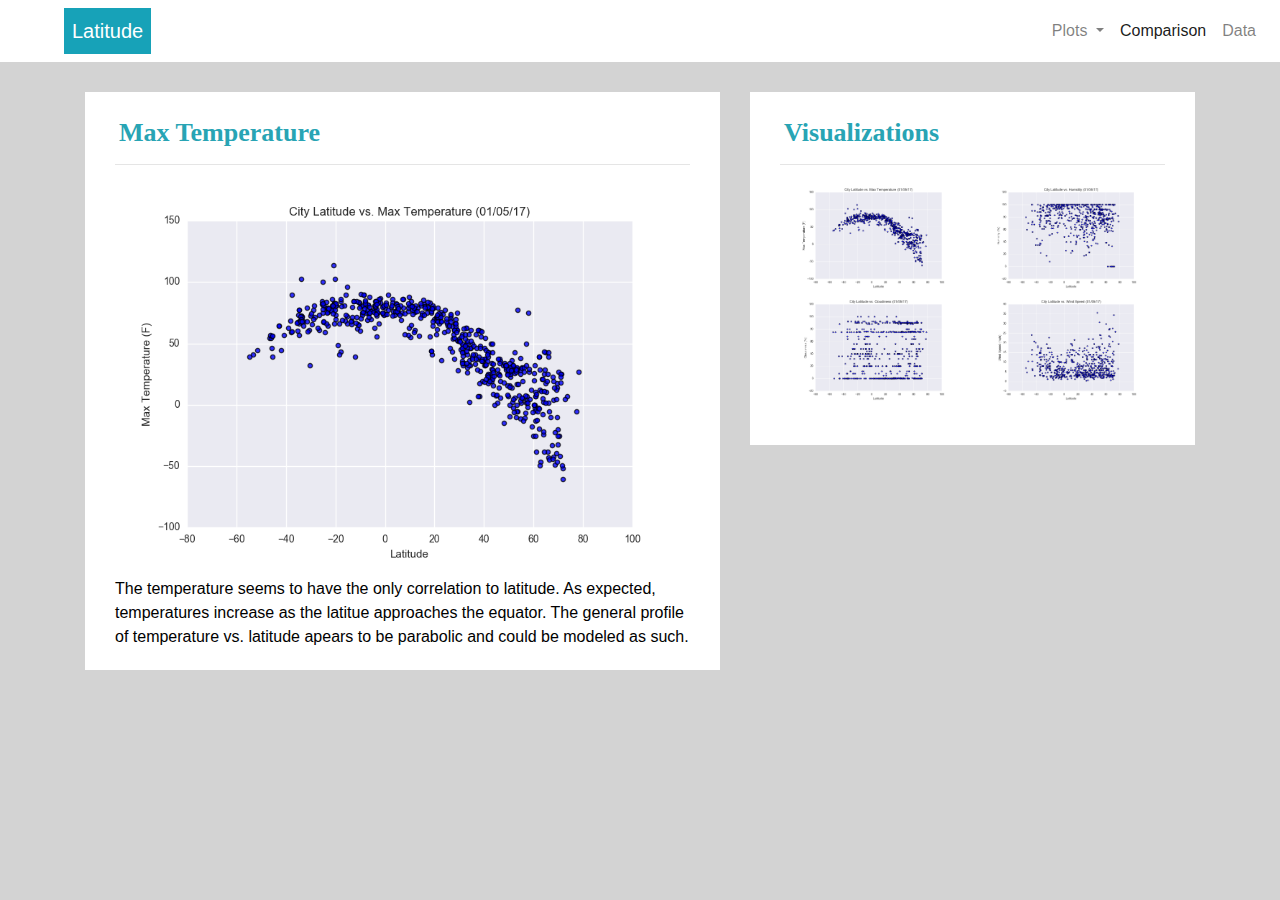
<file: html/temp.html>
<!DOCTYPE html>


<html lang="en">
  <head>
    <meta charset="UTF-8" />
    <title>Web Challenge</title>

    <!-- Bring in our bootstrap stylesheet -->
    <link rel="stylesheet" href="https://stackpath.bootstrapcdn.com/bootstrap/4.3.1/css/bootstrap.min.css"
    integrity="sha384-ggOyR0iXCbMQv3Xipma34MD+dH/1fQ784/j6cY/iJTQUOhcWr7x9JvoRxT2MZw1T" crossorigin="anonymous">

    <script src="https://code.jquery.com/jquery-3.3.1.slim.min.js" integrity="sha384-q8i/X+965DzO0rT7abK41JStQIAqVgRVzpbzo5smXKp4YfRvH+8abtTE1Pi6jizo" crossorigin="anonymous"></script>
    <script src="https://cdnjs.cloudflare.com/ajax/libs/popper.js/1.14.7/umd/popper.min.js" integrity="sha384-UO2eT0CpHqdSJQ6hJty5KVphtPhzWj9WO1clHTMGa3JDZwrnQq4sF86dIHNDz0W1" crossorigin="anonymous"></script>
    <script src="https://stackpath.bootstrapcdn.com/bootstrap/4.3.1/js/bootstrap.min.js" integrity="sha384-JjSmVgyd0p3pXB1rRibZUAYoIIy6OrQ6VrjIEaFf/nJGzIxFDsf4x0xIM+B07jRM" crossorigin="anonymous"></script>

    <link rel="stylesheet" href="style.css">
  </head>

  <body>

   <!-- Define the Navigation Bar --> 
     
    <nav class="navbar navbar-expand-lg navbar-light bg-white">
      <a class="navbar-brand d-inline p-2 ml-5 bg-info text-white mb-0" href="./index.html">Latitude</a>

      <button class="navbar-toggler" type="button" data-toggle="collapse" data-target="#navbarSupportedContent" aria-controls="navbarSupportedContent" aria-expanded="false" aria-label="Toggle navigation">
        <span class="navbar-toggler-icon"></span>
      </button>
  
			        
      <div class="collapse navbar-collapse" id="navbarSupportedContent">
        <!--<ul class="navbar-nav mr-auto"> -->
				<ul class=" nav navbar-nav ml-auto">  
        	<li class="nav-item dropdown">
            <a class="nav-link dropdown-toggle" href="#" id="navbarDropdown" role="button" data-toggle="dropdown" aria-haspopup="true" aria-expanded="false">
              Plots
            </a>
            <div class="dropdown-menu" aria-labelledby="navbarDropdown">
              <a class="dropdown-item" href="./temp.html">Temperature Plot</a>
              <a class="dropdown-item" href="./humidity.html">Humidity Plot</a>
              <a class="dropdown-item" href="./clouds.html">Cloudiness Plot</a>
              <a class="dropdown-item" href="./wind.html">Windspeed Plot</a>
              <div class="dropdown-divider"></div>
              <a class="dropdown-item" href="./index.html">Back to Home Page</a>
            </div>
          </li>
					
					<li class="nav-item active">
            <a class="nav-link" href="./comparison.html">Comparison <span class="sr-only">(current)</span></a>
					</li>
					
          <li class="nav-item">
            <a class="nav-link" href="./data.html">Data</a>
          </li>

        </ul>
                    
      </div>
    </nav>

   
<!-- define the container to hold the temperature plot with description and the visualizations plots -->
<!-- this first section creates the example plot and the description -->   

  <div class="container">
    <section class="row">
      <div class="col-lg-7 col-md-12">
          <div class="plot-content">
            <h1 class="plot-header">Max Temperature</h1>
            <hr>
            <img src="./visualizations/temperature_plot.png" alt="Latitude vs. Temperature" id="other-image">

            <p>
              The temperature seems to have the only correlation to latitude.  As expected, temperatures increase as the latitue approaches the equator.
			    The general profile of temperature vs. latitude apears to be parabolic and could be modeled as such.
            </p>
            
          </div>
        </div>
      
<!-- this section creates the visualization plots on the right --> 

      <div class="col-lg-5 col-md-12">
        <div class="visplot-content">
          <h2 class="plot-header">Visualizations</h2>
          <hr>
          <div class="container">

            <div class="row">

              <div class="col-6">
                <a href="./temp.html">
                <img src="./visualizations/temperature_plot.png"  alt="Latitude vs. Temperature" id="vis-image">
                </a>
              </div>
          
              <div class="col-6">
                <a href="./humidity.html">
                <img src="./visualizations/humidity_plot.png" alt="Latitude vs. Humidity" id="vis-image">
                </a>
              </div>
          
              <div class="col-6">
                <a href="./clouds.html">
                <img src="./visualizations/clouds_plot.png" alt="Latitude vs. Cloudiness" id="vis-image">
                </a>
              </div>

              <div class="col-6">
                <a href="./wind.html">
                <img src="./visualizations/wind_plot.png" alt="Latitude vs. Wind Speed" id="vis-image">
                </a>
              </div>
            </div>  
        </div>
        
        </div>
      </div>
  </div>  

  </body>
    

</html>
</file>
<file: html/style.css>
body{
  background-color: lightgray;
}

.plot-content {
	margin-top: 30px;
	margin-bottom: 60px;
	padding: 10px 30px 5px;
	color: black;
	background-color: white;
}



.visplot-content {
	margin-top: 30px;
	margin-bottom: 60px;
	padding: 10px 30px 40px;
	color: black;
	background-color: white;
}

.compplot-content {
	margin-top: 30px;
	margin-bottom: 60px;
	margin-right: 40px;
	margin-left: 40px;
	padding: 10px 30px 40px;
	color: black;
	background-color: white;
}
.plot-header {
	padding-top: 15px; 
	padding-left: 4px;
	color: rgb(40, 164, 180);
	font-size: 26px;
	font-weight: bold;
	font-family: Georgia, Times, "Times New Roman", serif;
}

  
#landing-image {
    float: left;
    width: 50%;
    height: 50%;
  }

  #other-image {
    width: 100%;
    height: 100%;
  }

#vis-image {
	float: left;
	width: 100%;
	height: 100%;
}

#comp-image {
	float: left;
	width: 90%;
	height: 90%;
}
.table1{
	text-align: center;
}


.tablehead {
	word-wrap: normal;
}

.table-content {
	margin: 30px 10px 10px 10px;
	border: 10px 10px 10px 10px;
	padding: 10px 10px 10px 10px;
	color: black;
	background-color: white;
}

tr:nth-child(odd) {
	background-color: #f2f2f2;
  }
.comp-title {
	padding:  10px 0px 0px 0px;
	text-align: center;
	margin-bottom: 0px;
	color: rgb(40, 164, 180);
	font-size: 20px;
	font-weight: bold;
	font-family: Georgia, Times, "Times New Roman", serif;
}

@media screen and (max-width: 600px) {
	.topnav.responsive {position: relative;}
	.topnav.responsive a.icon {
	  position: absolute;
	  right: 0;
	  top: 0;
	}
</file>
